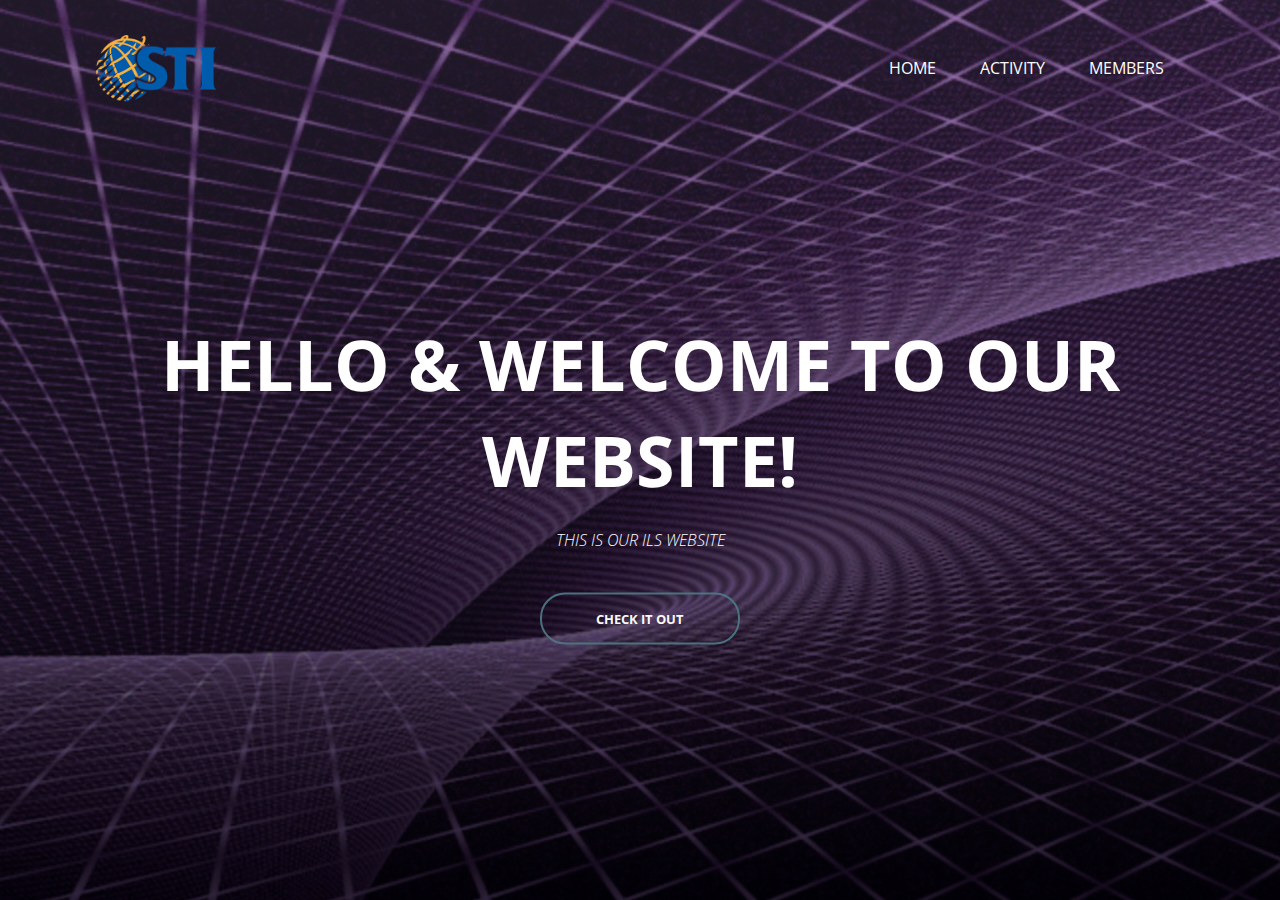
<file: src/index.html>
<!DOCTYPE html>
<html lang="en">
<head>
    <meta charset="UTF-8">
    <meta name="viewport" content="width=device-width, initial-scale=1.0">
    <link rel ="stylesheet" href = "style.css">
    <title>Welcome to our ILS</title>
</head>
<body>
    <div class="banner">
        <div class="navbar">
            <img src="../assets/logo.png" class="logo">
            <ul class = "navlist">
             <li><a href="../src/index.html">Home</a></li>
             <li><a href="component/siklabpostv.html">Activity</a></li>
             <li><a href="./component/dashboard.html">members</a></li>
            
            </ul>
            </div>
            <div class="content">
                <h1> HELLO & WELCOME TO OUR WEBSITE!</h1>
            <p>THIS IS OUR ILS WEBSITE</p>
            <div> 
              <button class="button"><span></span>CHECK IT OUT</button>
              
            </div>
            <script>
                const checkbtn = document.querySelector(".button");

                checkbtn.addEventListener("click", () => {
                window.location.href = "./component/dashboard.html";                
                });

            </script>
</body>
</html>
</file>
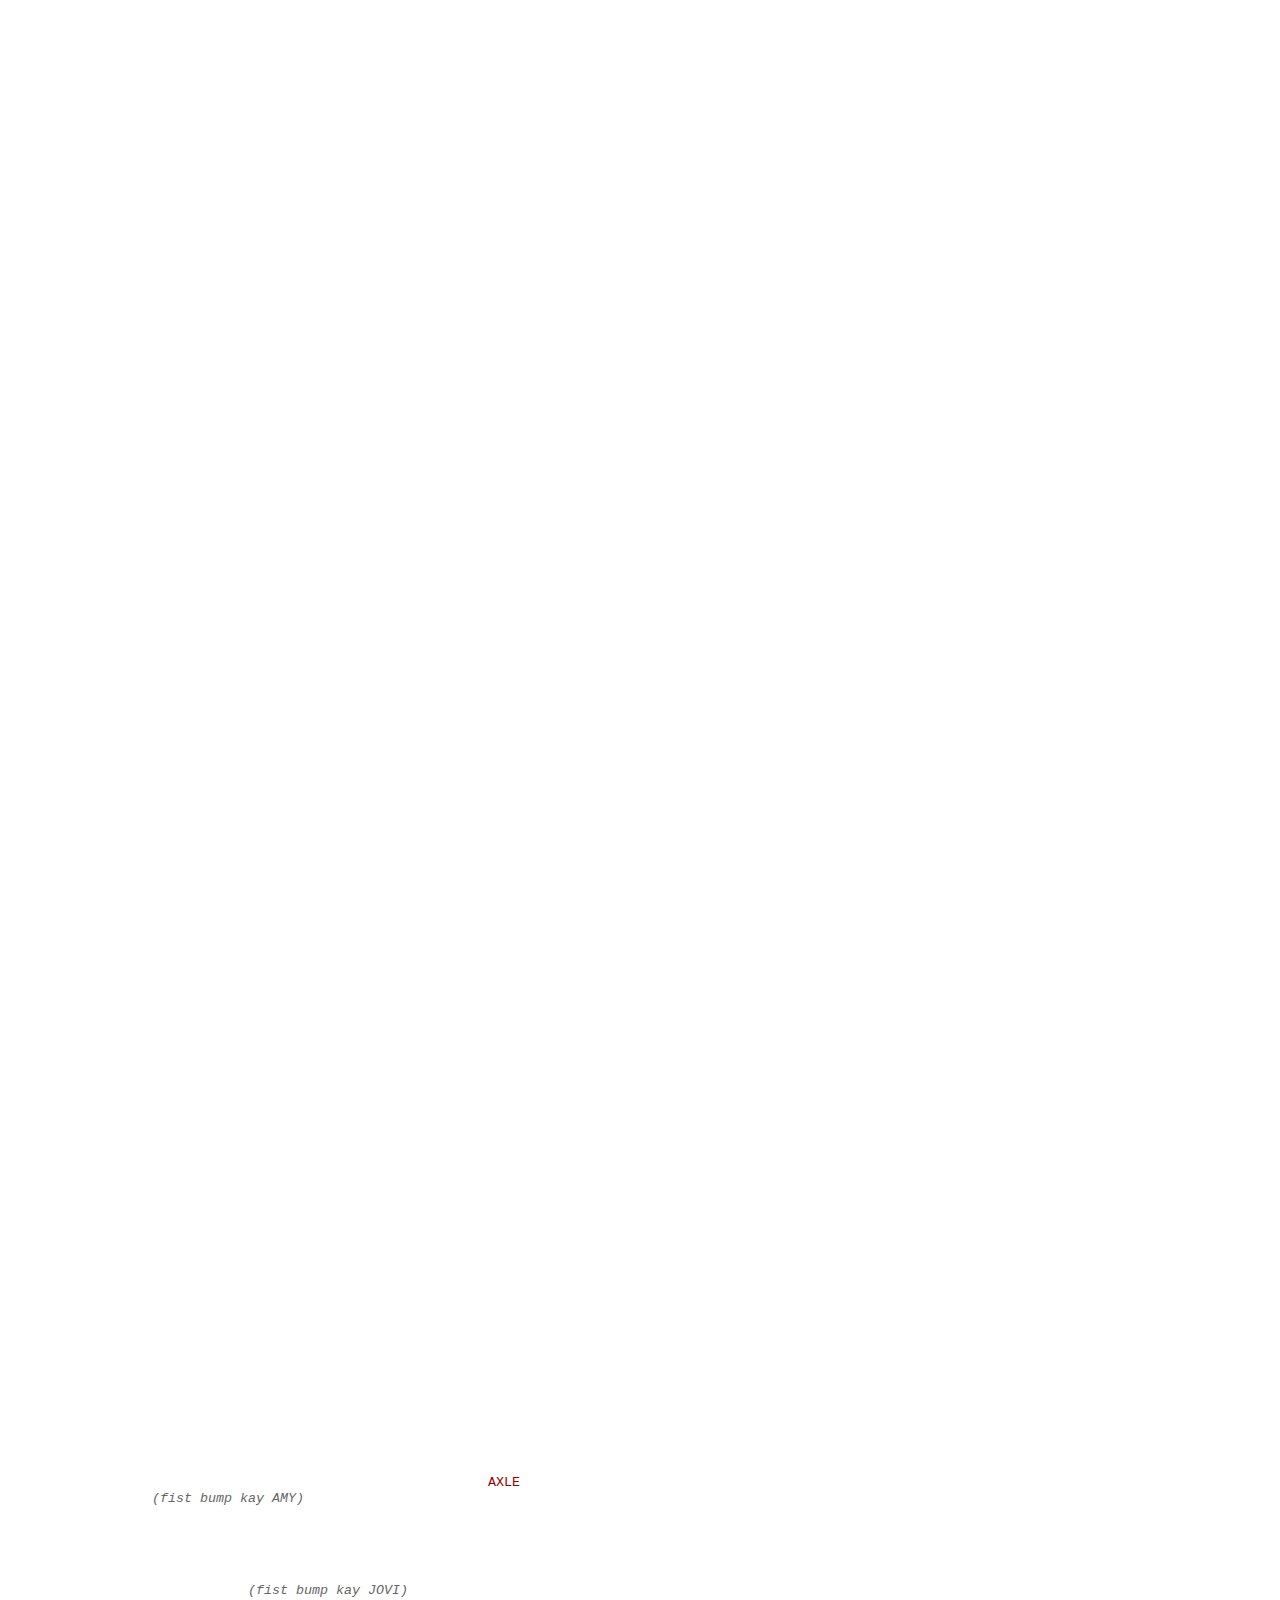
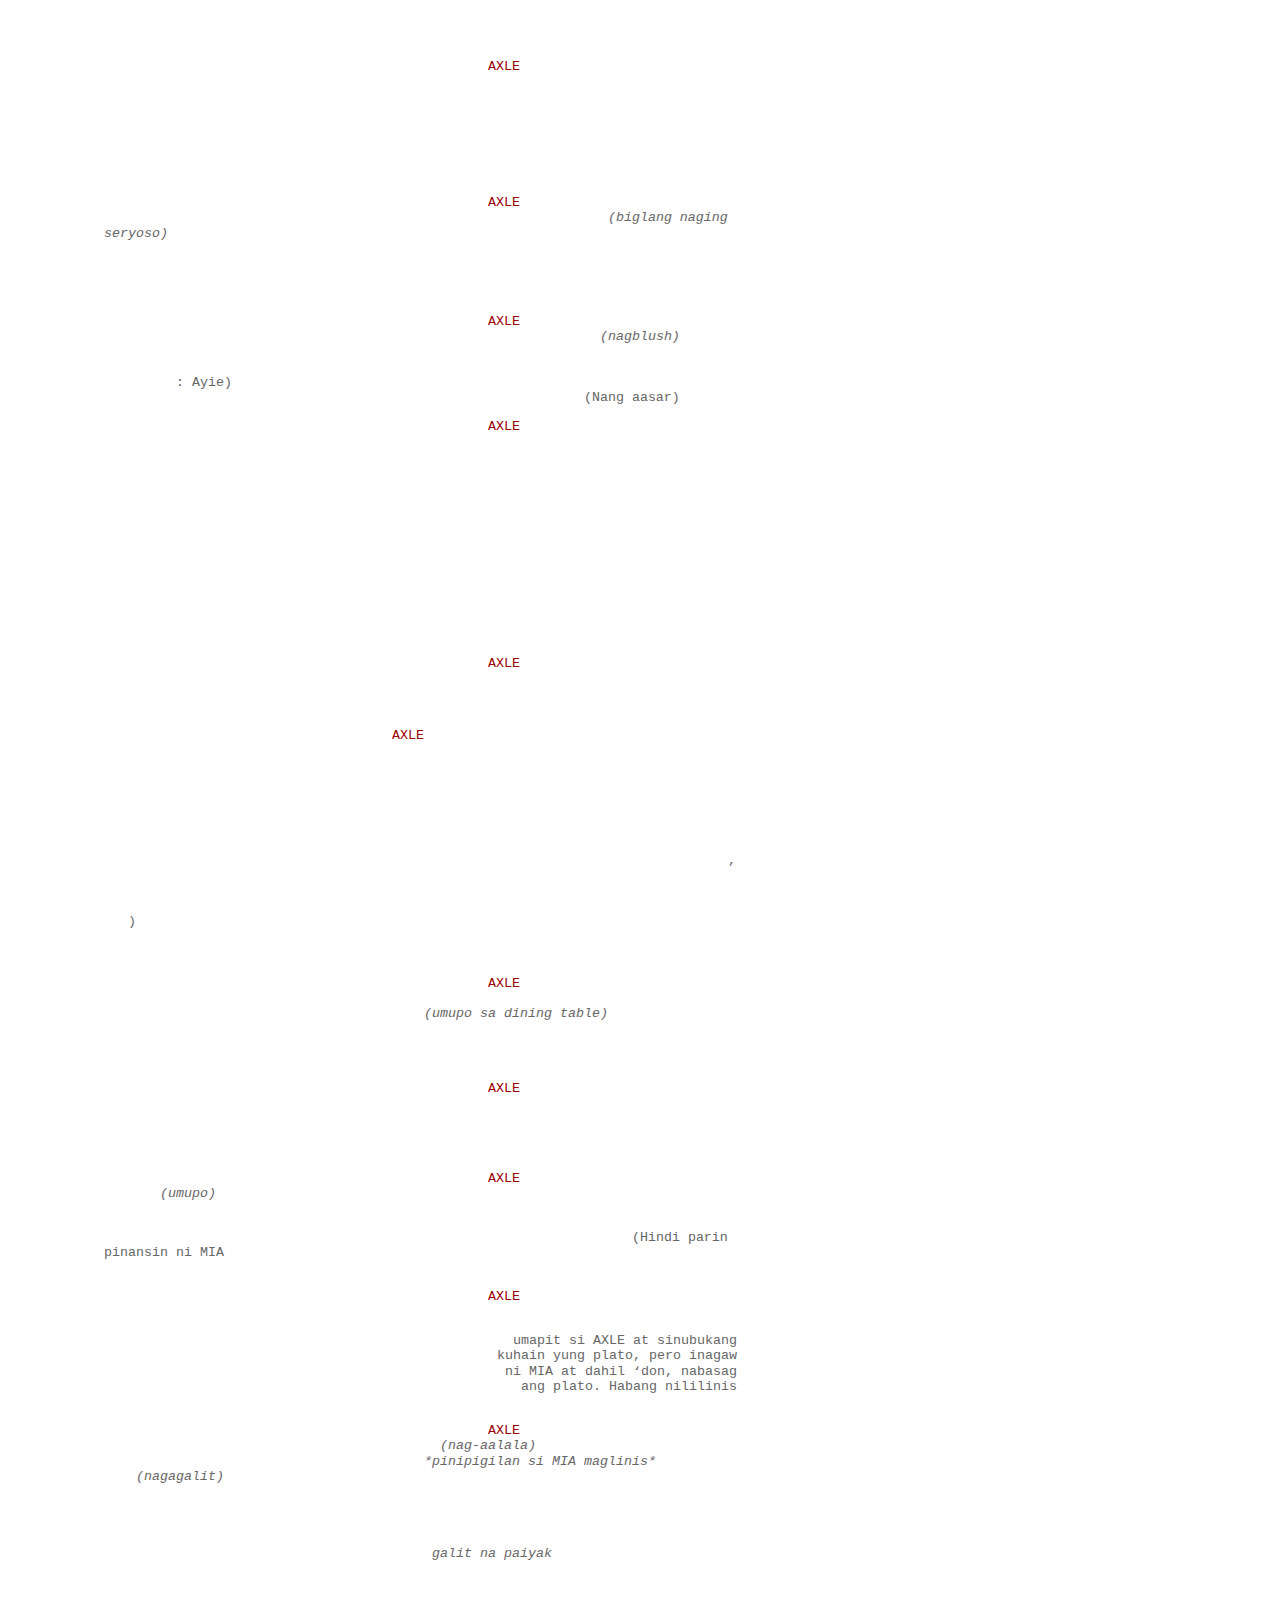
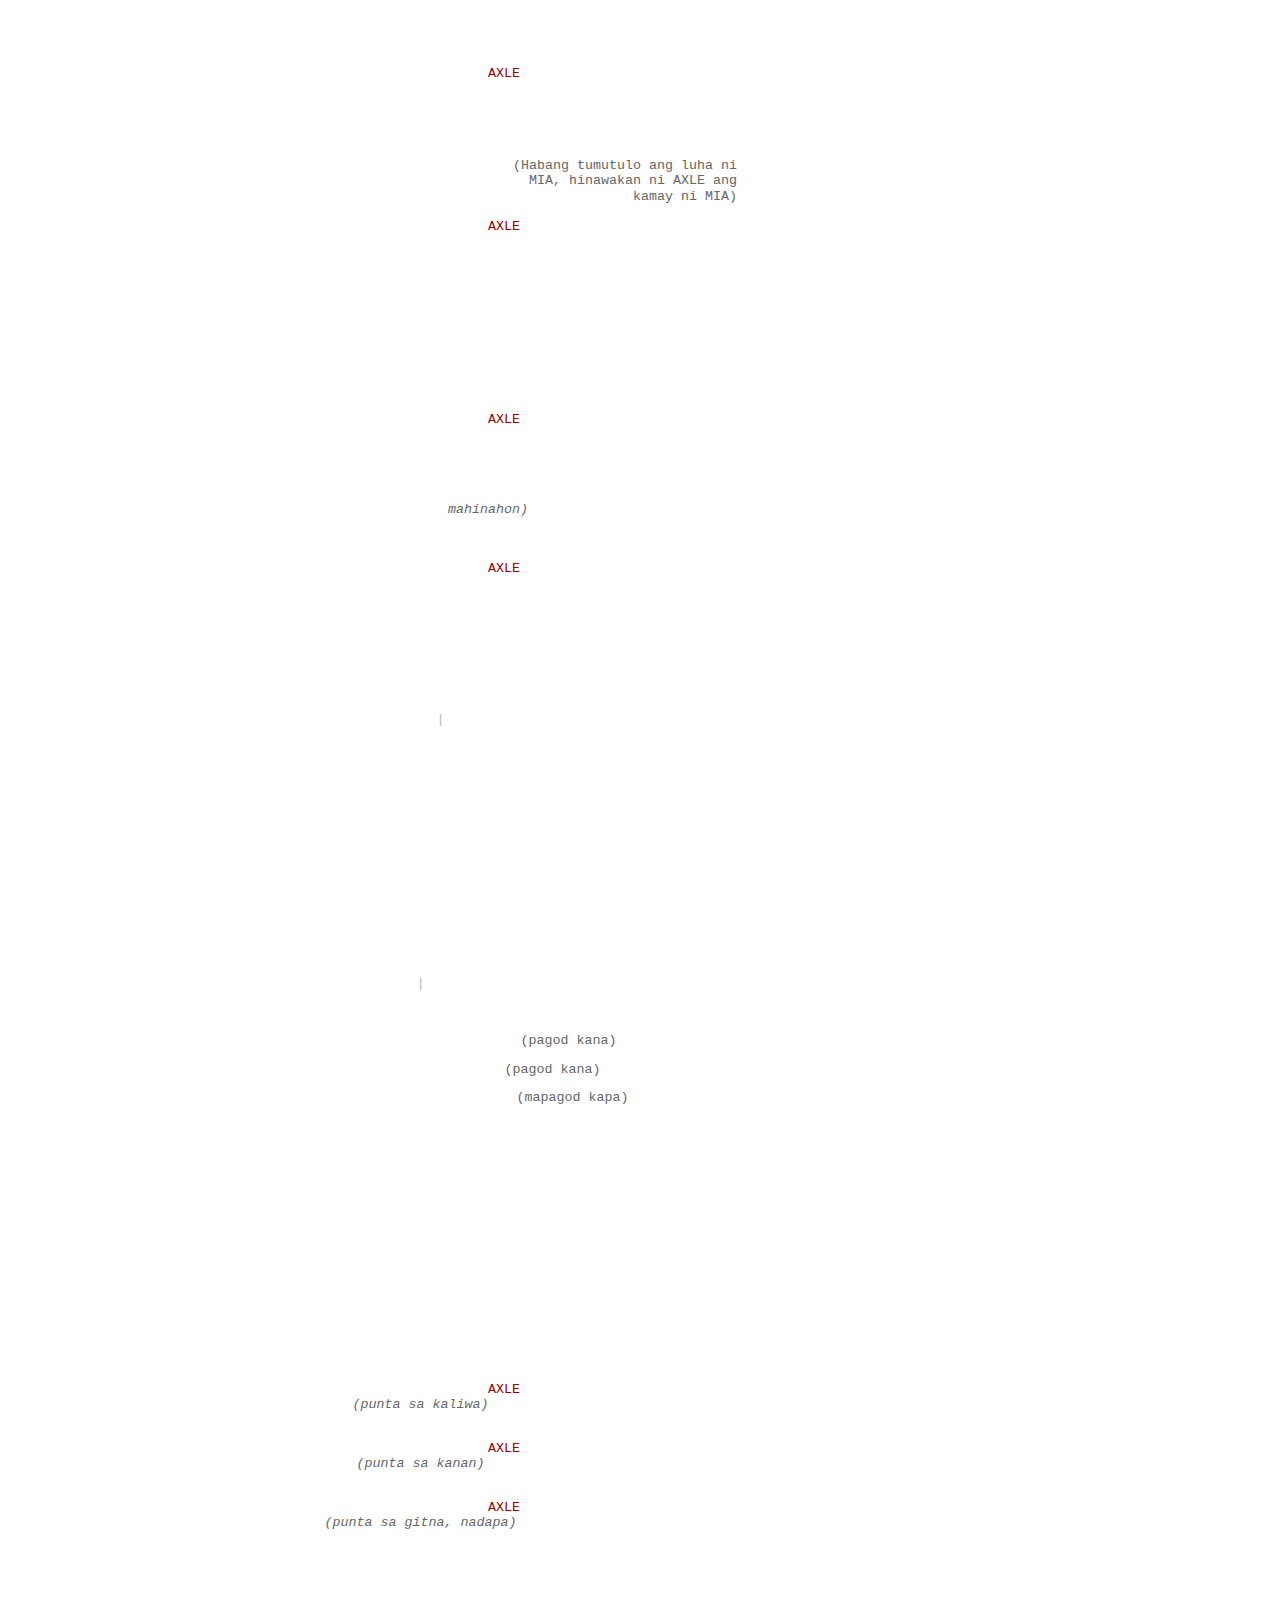
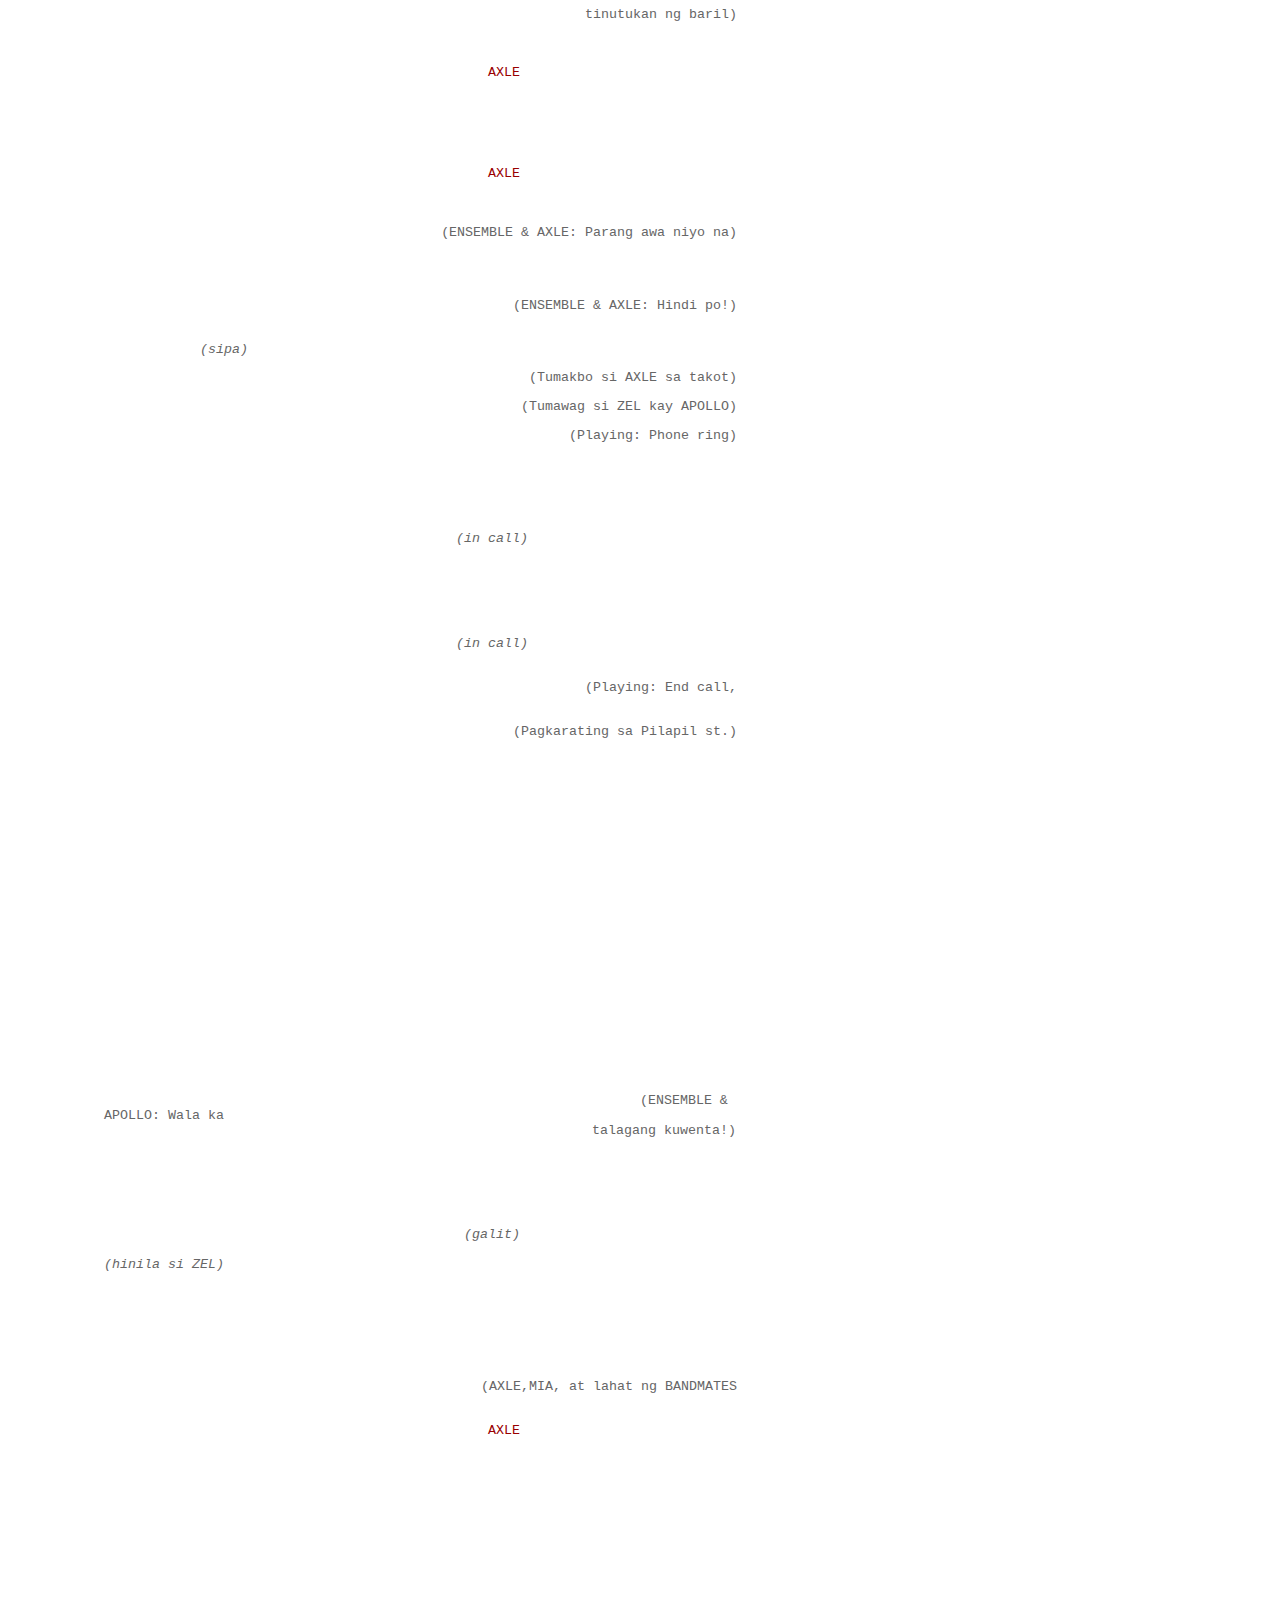
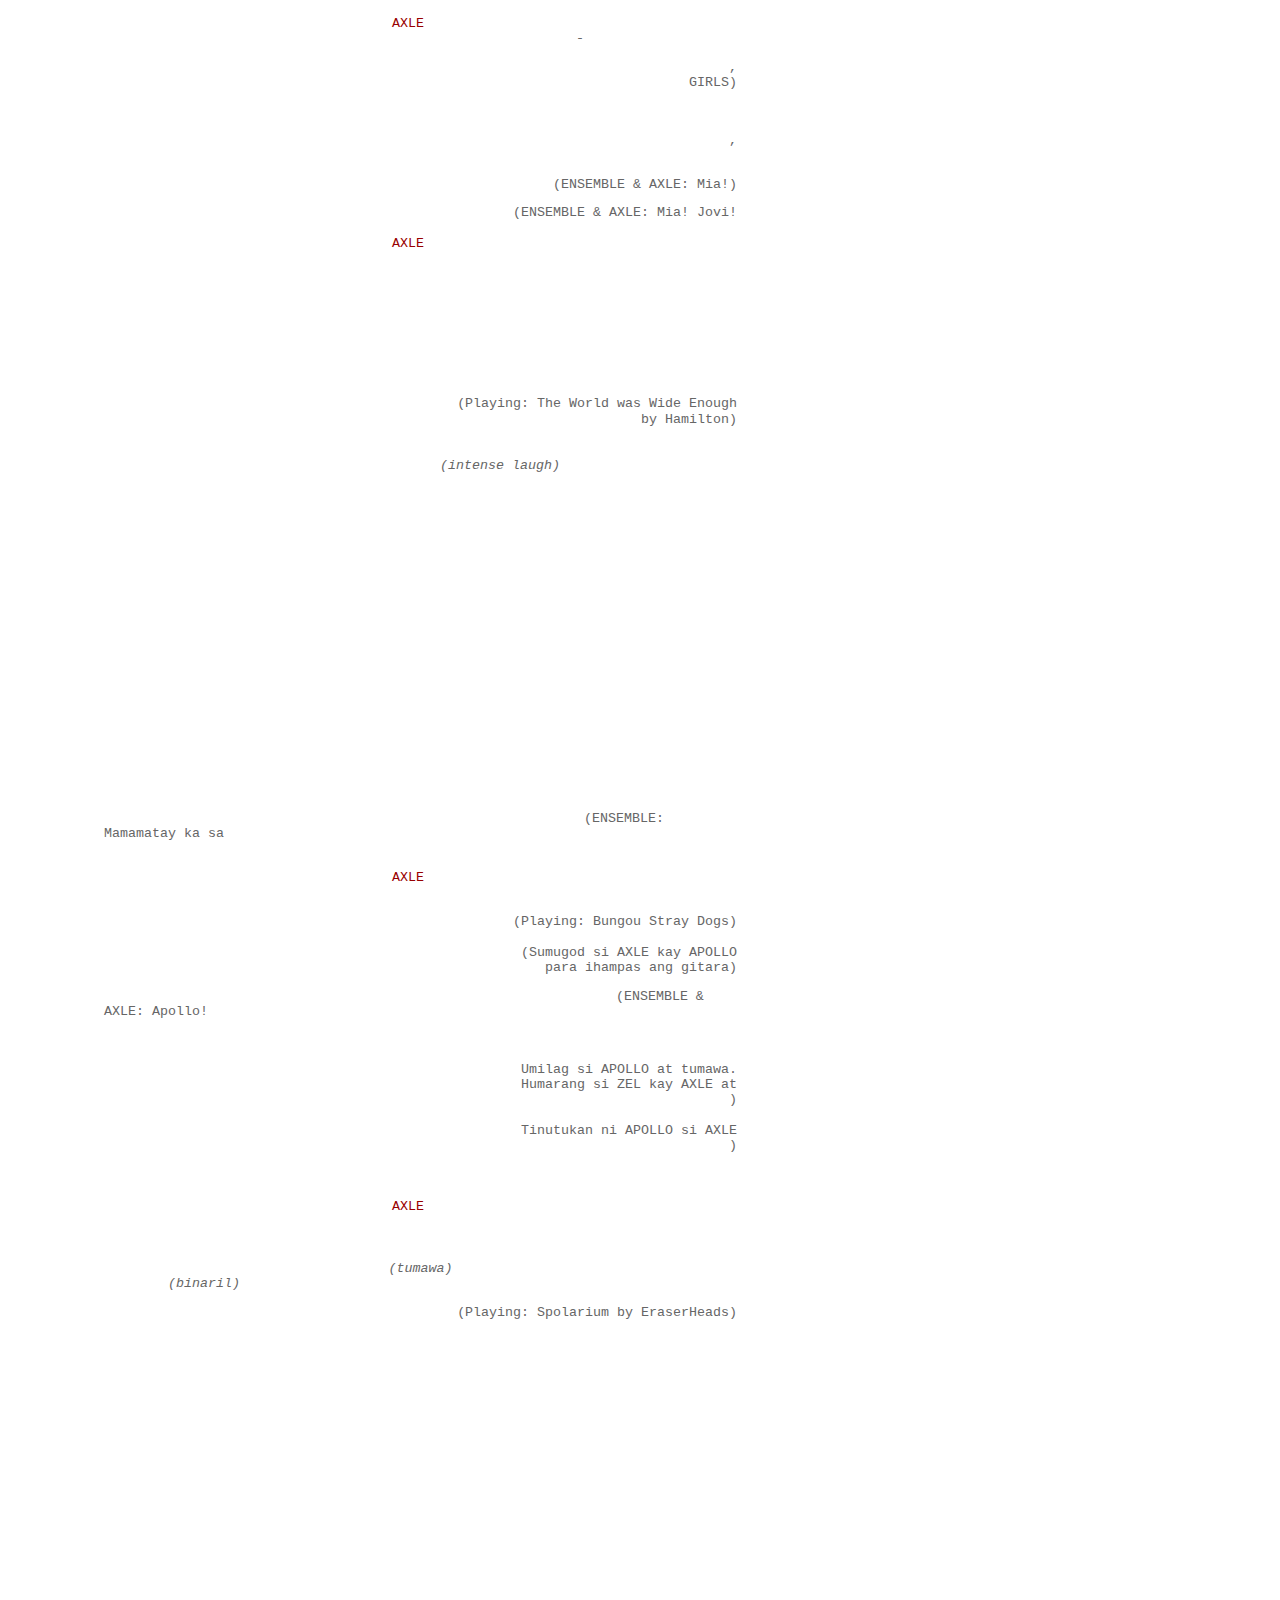
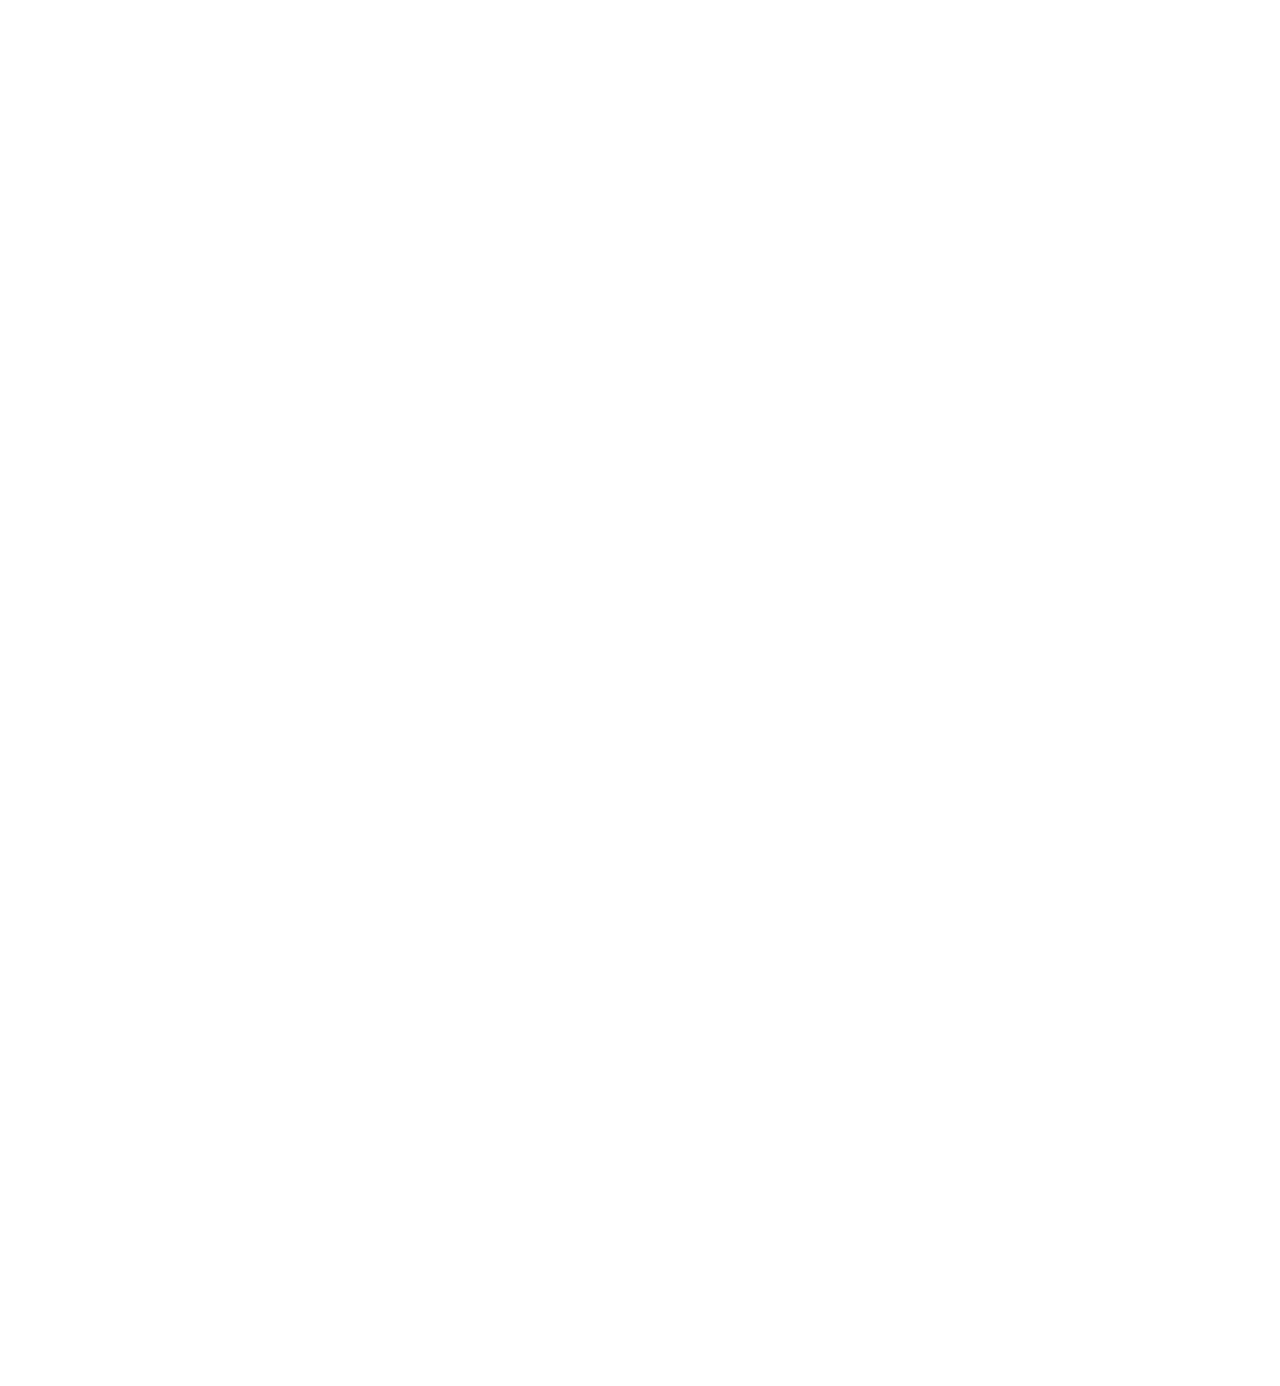
<file: assets/IT103ChamberTheater.html>
<html>

<head>
    <meta content="text/html; charset=UTF-8" http-equiv="content-type">
    <style type="text/css">
        ol.lst-kix_jfewhoyrpep0-0.start {
            counter-reset: lst-ctn-kix_jfewhoyrpep0-0 0
        }

        .lst-kix_jfewhoyrpep0-1>li:before {
            content: "" counter(lst-ctn-kix_jfewhoyrpep0-1, lower-latin) ". "
        }

        .lst-kix_jfewhoyrpep0-0>li:before {
            content: "" counter(lst-ctn-kix_jfewhoyrpep0-0, decimal) ". "
        }

        ol.lst-kix_1bnf5d7tpn39-1.start {
            counter-reset: lst-ctn-kix_1bnf5d7tpn39-1 0
        }

        .lst-kix_n1d9c6n50296-7>li {
            counter-increment: lst-ctn-kix_n1d9c6n50296-7
        }

        .lst-kix_jfewhoyrpep0-3>li:before {
            content: "" counter(lst-ctn-kix_jfewhoyrpep0-3, decimal) ". "
        }

        ol.lst-kix_att25jrei28b-2.start {
            counter-reset: lst-ctn-kix_att25jrei28b-2 0
        }

        .lst-kix_jfewhoyrpep0-2>li:before {
            content: "" counter(lst-ctn-kix_jfewhoyrpep0-2, lower-roman) ". "
        }

        ol.lst-kix_y9j72dh4afdf-1.start {
            counter-reset: lst-ctn-kix_y9j72dh4afdf-1 0
        }

        .lst-kix_att25jrei28b-0>li {
            counter-increment: lst-ctn-kix_att25jrei28b-0
        }

        .lst-kix_1bnf5d7tpn39-5>li {
            counter-increment: lst-ctn-kix_1bnf5d7tpn39-5
        }

        ol.lst-kix_u68q348c7288-7.start {
            counter-reset: lst-ctn-kix_u68q348c7288-7 0
        }

        .lst-kix_y9j72dh4afdf-0>li {
            counter-increment: lst-ctn-kix_y9j72dh4afdf-0
        }

        .lst-kix_jfewhoyrpep0-0>li {
            counter-increment: lst-ctn-kix_jfewhoyrpep0-0
        }

        ol.lst-kix_mv0j1bj47wg6-8.start {
            counter-reset: lst-ctn-kix_mv0j1bj47wg6-8 0
        }

        ol.lst-kix_n1d9c6n50296-8.start {
            counter-reset: lst-ctn-kix_n1d9c6n50296-8 0
        }

        ol.lst-kix_mv0j1bj47wg6-2.start {
            counter-reset: lst-ctn-kix_mv0j1bj47wg6-2 0
        }

        .lst-kix_att25jrei28b-2>li {
            counter-increment: lst-ctn-kix_att25jrei28b-2
        }

        .lst-kix_1bnf5d7tpn39-7>li {
            counter-increment: lst-ctn-kix_1bnf5d7tpn39-7
        }

        .lst-kix_u68q348c7288-1>li {
            counter-increment: lst-ctn-kix_u68q348c7288-1
        }

        ol.lst-kix_y9j72dh4afdf-7.start {
            counter-reset: lst-ctn-kix_y9j72dh4afdf-7 0
        }

        .lst-kix_n1d9c6n50296-5>li {
            counter-increment: lst-ctn-kix_n1d9c6n50296-5
        }

        ol.lst-kix_1bnf5d7tpn39-7.start {
            counter-reset: lst-ctn-kix_1bnf5d7tpn39-7 0
        }

        ol.lst-kix_u68q348c7288-1.start {
            counter-reset: lst-ctn-kix_u68q348c7288-1 0
        }

        .lst-kix_jfewhoyrpep0-7>li {
            counter-increment: lst-ctn-kix_jfewhoyrpep0-7
        }

        ol.lst-kix_n1d9c6n50296-7 {
            list-style-type: none
        }

        ol.lst-kix_n1d9c6n50296-6 {
            list-style-type: none
        }

        ol.lst-kix_jfewhoyrpep0-5.start {
            counter-reset: lst-ctn-kix_jfewhoyrpep0-5 0
        }

        ol.lst-kix_n1d9c6n50296-8 {
            list-style-type: none
        }

        ol.lst-kix_mv0j1bj47wg6-3.start {
            counter-reset: lst-ctn-kix_mv0j1bj47wg6-3 0
        }

        ol.lst-kix_u68q348c7288-8.start {
            counter-reset: lst-ctn-kix_u68q348c7288-8 0
        }

        ol.lst-kix_y9j72dh4afdf-6.start {
            counter-reset: lst-ctn-kix_y9j72dh4afdf-6 0
        }

        ol.lst-kix_n1d9c6n50296-3 {
            list-style-type: none
        }

        ol.lst-kix_n1d9c6n50296-2 {
            list-style-type: none
        }

        ol.lst-kix_att25jrei28b-8.start {
            counter-reset: lst-ctn-kix_att25jrei28b-8 0
        }

        ol.lst-kix_n1d9c6n50296-5 {
            list-style-type: none
        }

        ol.lst-kix_n1d9c6n50296-4 {
            list-style-type: none
        }

        ol.lst-kix_n1d9c6n50296-1 {
            list-style-type: none
        }

        ol.lst-kix_n1d9c6n50296-0 {
            list-style-type: none
        }

        .lst-kix_1bnf5d7tpn39-2>li:before {
            content: "" counter(lst-ctn-kix_1bnf5d7tpn39-2, lower-roman) ". "
        }

        .lst-kix_u68q348c7288-3>li {
            counter-increment: lst-ctn-kix_u68q348c7288-3
        }

        .lst-kix_1bnf5d7tpn39-1>li:before {
            content: "" counter(lst-ctn-kix_1bnf5d7tpn39-1, lower-latin) ". "
        }

        .lst-kix_1bnf5d7tpn39-3>li:before {
            content: "" counter(lst-ctn-kix_1bnf5d7tpn39-3, decimal) ". "
        }

        ol.lst-kix_u68q348c7288-2.start {
            counter-reset: lst-ctn-kix_u68q348c7288-2 0
        }

        .lst-kix_1bnf5d7tpn39-7>li:before {
            content: "" counter(lst-ctn-kix_1bnf5d7tpn39-7, lower-latin) ". "
        }

        .lst-kix_1bnf5d7tpn39-0>li:before {
            content: "" counter(lst-ctn-kix_1bnf5d7tpn39-0, decimal) ". "
        }

        .lst-kix_1bnf5d7tpn39-8>li:before {
            content: "" counter(lst-ctn-kix_1bnf5d7tpn39-8, lower-roman) ". "
        }

        ol.lst-kix_jfewhoyrpep0-6.start {
            counter-reset: lst-ctn-kix_jfewhoyrpep0-6 0
        }

        .lst-kix_y9j72dh4afdf-5>li {
            counter-increment: lst-ctn-kix_y9j72dh4afdf-5
        }

        ol.lst-kix_att25jrei28b-1.start {
            counter-reset: lst-ctn-kix_att25jrei28b-1 0
        }

        ol.lst-kix_att25jrei28b-7.start {
            counter-reset: lst-ctn-kix_att25jrei28b-7 0
        }

        .lst-kix_1bnf5d7tpn39-6>li:before {
            content: "" counter(lst-ctn-kix_1bnf5d7tpn39-6, decimal) ". "
        }

        .lst-kix_1bnf5d7tpn39-5>li:before {
            content: "" counter(lst-ctn-kix_1bnf5d7tpn39-5, lower-roman) ". "
        }

        ol.lst-kix_1bnf5d7tpn39-2.start {
            counter-reset: lst-ctn-kix_1bnf5d7tpn39-2 0
        }

        .lst-kix_1bnf5d7tpn39-4>li:before {
            content: "" counter(lst-ctn-kix_1bnf5d7tpn39-4, lower-latin) ". "
        }

        .lst-kix_y9j72dh4afdf-2>li {
            counter-increment: lst-ctn-kix_y9j72dh4afdf-2
        }

        .lst-kix_mv0j1bj47wg6-7>li {
            counter-increment: lst-ctn-kix_mv0j1bj47wg6-7
        }

        .lst-kix_jfewhoyrpep0-4>li {
            counter-increment: lst-ctn-kix_jfewhoyrpep0-4
        }

        .lst-kix_att25jrei28b-7>li {
            counter-increment: lst-ctn-kix_att25jrei28b-7
        }

        .lst-kix_y9j72dh4afdf-4>li {
            counter-increment: lst-ctn-kix_y9j72dh4afdf-4
        }

        ol.lst-kix_jfewhoyrpep0-7.start {
            counter-reset: lst-ctn-kix_jfewhoyrpep0-7 0
        }

        ol.lst-kix_u68q348c7288-3.start {
            counter-reset: lst-ctn-kix_u68q348c7288-3 0
        }

        .lst-kix_n1d9c6n50296-1>li {
            counter-increment: lst-ctn-kix_n1d9c6n50296-1
        }

        ol.lst-kix_y9j72dh4afdf-0.start {
            counter-reset: lst-ctn-kix_y9j72dh4afdf-0 0
        }

        ol.lst-kix_mv0j1bj47wg6-1.start {
            counter-reset: lst-ctn-kix_mv0j1bj47wg6-1 0
        }

        ol.lst-kix_1bnf5d7tpn39-8.start {
            counter-reset: lst-ctn-kix_1bnf5d7tpn39-8 0
        }

        .lst-kix_att25jrei28b-6>li {
            counter-increment: lst-ctn-kix_att25jrei28b-6
        }

        ol.lst-kix_u68q348c7288-6.start {
            counter-reset: lst-ctn-kix_u68q348c7288-6 0
        }

        ol.lst-kix_n1d9c6n50296-4.start {
            counter-reset: lst-ctn-kix_n1d9c6n50296-4 0
        }

        .lst-kix_n1d9c6n50296-0>li {
            counter-increment: lst-ctn-kix_n1d9c6n50296-0
        }

        .lst-kix_y9j72dh4afdf-1>li:before {
            content: "" counter(lst-ctn-kix_y9j72dh4afdf-1, lower-latin) ". "
        }

        ol.lst-kix_y9j72dh4afdf-3.start {
            counter-reset: lst-ctn-kix_y9j72dh4afdf-3 0
        }

        .lst-kix_att25jrei28b-2>li:before {
            content: "" counter(lst-ctn-kix_att25jrei28b-2, lower-roman) ". "
        }

        .lst-kix_y9j72dh4afdf-3>li:before {
            content: "" counter(lst-ctn-kix_y9j72dh4afdf-3, decimal) ". "
        }

        .lst-kix_y9j72dh4afdf-7>li:before {
            content: "" counter(lst-ctn-kix_y9j72dh4afdf-7, lower-latin) ". "
        }

        .lst-kix_mv0j1bj47wg6-5>li {
            counter-increment: lst-ctn-kix_mv0j1bj47wg6-5
        }

        .lst-kix_y9j72dh4afdf-3>li {
            counter-increment: lst-ctn-kix_y9j72dh4afdf-3
        }

        .lst-kix_jfewhoyrpep0-3>li {
            counter-increment: lst-ctn-kix_jfewhoyrpep0-3
        }

        .lst-kix_att25jrei28b-0>li:before {
            content: "" counter(lst-ctn-kix_att25jrei28b-0, decimal) ". "
        }

        .lst-kix_y9j72dh4afdf-5>li:before {
            content: "" counter(lst-ctn-kix_y9j72dh4afdf-5, lower-roman) ". "
        }

        .lst-kix_1bnf5d7tpn39-1>li {
            counter-increment: lst-ctn-kix_1bnf5d7tpn39-1
        }

        .lst-kix_att25jrei28b-8>li {
            counter-increment: lst-ctn-kix_att25jrei28b-8
        }

        ol.lst-kix_1bnf5d7tpn39-6.start {
            counter-reset: lst-ctn-kix_1bnf5d7tpn39-6 0
        }

        ol.lst-kix_jfewhoyrpep0-8 {
            list-style-type: none
        }

        ol.lst-kix_jfewhoyrpep0-6 {
            list-style-type: none
        }

        ol.lst-kix_jfewhoyrpep0-7 {
            list-style-type: none
        }

        .lst-kix_mv0j1bj47wg6-6>li {
            counter-increment: lst-ctn-kix_mv0j1bj47wg6-6
        }

        ol.lst-kix_jfewhoyrpep0-4 {
            list-style-type: none
        }

        ol.lst-kix_jfewhoyrpep0-5 {
            list-style-type: none
        }

        .lst-kix_n1d9c6n50296-3>li:before {
            content: "" counter(lst-ctn-kix_n1d9c6n50296-3, decimal) ". "
        }

        .lst-kix_mv0j1bj47wg6-0>li {
            counter-increment: lst-ctn-kix_mv0j1bj47wg6-0
        }

        .lst-kix_u68q348c7288-5>li {
            counter-increment: lst-ctn-kix_u68q348c7288-5
        }

        .lst-kix_n1d9c6n50296-5>li:before {
            content: "" counter(lst-ctn-kix_n1d9c6n50296-5, lower-roman) ". "
        }

        ol.lst-kix_n1d9c6n50296-2.start {
            counter-reset: lst-ctn-kix_n1d9c6n50296-2 0
        }

        ol.lst-kix_u68q348c7288-4.start {
            counter-reset: lst-ctn-kix_u68q348c7288-4 0
        }

        ol.lst-kix_u68q348c7288-8 {
            list-style-type: none
        }

        ol.lst-kix_u68q348c7288-6 {
            list-style-type: none
        }

        .lst-kix_jfewhoyrpep0-2>li {
            counter-increment: lst-ctn-kix_jfewhoyrpep0-2
        }

        ol.lst-kix_u68q348c7288-7 {
            list-style-type: none
        }

        .lst-kix_n1d9c6n50296-7>li:before {
            content: "" counter(lst-ctn-kix_n1d9c6n50296-7, lower-latin) ". "
        }

        ol.lst-kix_jfewhoyrpep0-8.start {
            counter-reset: lst-ctn-kix_jfewhoyrpep0-8 0
        }

        .lst-kix_att25jrei28b-4>li:before {
            content: "" counter(lst-ctn-kix_att25jrei28b-4, lower-latin) ". "
        }

        ol.lst-kix_u68q348c7288-4 {
            list-style-type: none
        }

        ol.lst-kix_u68q348c7288-5 {
            list-style-type: none
        }

        ol.lst-kix_u68q348c7288-2 {
            list-style-type: none
        }

        .lst-kix_att25jrei28b-6>li:before {
            content: "" counter(lst-ctn-kix_att25jrei28b-6, decimal) ". "
        }

        .lst-kix_att25jrei28b-8>li:before {
            content: "" counter(lst-ctn-kix_att25jrei28b-8, lower-roman) ". "
        }

        ol.lst-kix_u68q348c7288-3 {
            list-style-type: none
        }

        ol.lst-kix_1bnf5d7tpn39-5.start {
            counter-reset: lst-ctn-kix_1bnf5d7tpn39-5 0
        }

        ol.lst-kix_u68q348c7288-0 {
            list-style-type: none
        }

        .lst-kix_1bnf5d7tpn39-6>li {
            counter-increment: lst-ctn-kix_1bnf5d7tpn39-6
        }

        ol.lst-kix_u68q348c7288-1 {
            list-style-type: none
        }

        .lst-kix_jfewhoyrpep0-4>li:before {
            content: "" counter(lst-ctn-kix_jfewhoyrpep0-4, lower-latin) ". "
        }

        .lst-kix_jfewhoyrpep0-8>li:before {
            content: "" counter(lst-ctn-kix_jfewhoyrpep0-8, lower-roman) ". "
        }

        ol.lst-kix_n1d9c6n50296-3.start {
            counter-reset: lst-ctn-kix_n1d9c6n50296-3 0
        }

        ol.lst-kix_jfewhoyrpep0-2 {
            list-style-type: none
        }

        ol.lst-kix_mv0j1bj47wg6-0.start {
            counter-reset: lst-ctn-kix_mv0j1bj47wg6-0 0
        }

        ol.lst-kix_jfewhoyrpep0-3 {
            list-style-type: none
        }

        ol.lst-kix_jfewhoyrpep0-0 {
            list-style-type: none
        }

        .lst-kix_1bnf5d7tpn39-0>li {
            counter-increment: lst-ctn-kix_1bnf5d7tpn39-0
        }

        ol.lst-kix_jfewhoyrpep0-1 {
            list-style-type: none
        }

        ol.lst-kix_u68q348c7288-5.start {
            counter-reset: lst-ctn-kix_u68q348c7288-5 0
        }

        .lst-kix_u68q348c7288-8>li:before {
            content: "" counter(lst-ctn-kix_u68q348c7288-8, lower-roman) ". "
        }

        ol.lst-kix_y9j72dh4afdf-2.start {
            counter-reset: lst-ctn-kix_y9j72dh4afdf-2 0
        }

        .lst-kix_jfewhoyrpep0-6>li:before {
            content: "" counter(lst-ctn-kix_jfewhoyrpep0-6, decimal) ". "
        }

        .lst-kix_n1d9c6n50296-1>li:before {
            content: "" counter(lst-ctn-kix_n1d9c6n50296-1, lower-latin) ". "
        }

        .lst-kix_u68q348c7288-2>li:before {
            content: "" counter(lst-ctn-kix_u68q348c7288-2, lower-roman) ". "
        }

        .lst-kix_u68q348c7288-4>li:before {
            content: "" counter(lst-ctn-kix_u68q348c7288-4, lower-latin) ". "
        }

        .lst-kix_att25jrei28b-1>li {
            counter-increment: lst-ctn-kix_att25jrei28b-1
        }

        .lst-kix_u68q348c7288-3>li:before {
            content: "" counter(lst-ctn-kix_u68q348c7288-3, decimal) ". "
        }

        .lst-kix_u68q348c7288-7>li:before {
            content: "" counter(lst-ctn-kix_u68q348c7288-7, lower-latin) ". "
        }

        ol.lst-kix_y9j72dh4afdf-4.start {
            counter-reset: lst-ctn-kix_y9j72dh4afdf-4 0
        }

        ol.lst-kix_1bnf5d7tpn39-4.start {
            counter-reset: lst-ctn-kix_1bnf5d7tpn39-4 0
        }

        .lst-kix_u68q348c7288-6>li:before {
            content: "" counter(lst-ctn-kix_u68q348c7288-6, decimal) ". "
        }

        .lst-kix_u68q348c7288-5>li:before {
            content: "" counter(lst-ctn-kix_u68q348c7288-5, lower-roman) ". "
        }

        .lst-kix_n1d9c6n50296-6>li {
            counter-increment: lst-ctn-kix_n1d9c6n50296-6
        }

        ol.lst-kix_jfewhoyrpep0-3.start {
            counter-reset: lst-ctn-kix_jfewhoyrpep0-3 0
        }

        ol.lst-kix_att25jrei28b-5.start {
            counter-reset: lst-ctn-kix_att25jrei28b-5 0
        }

        .lst-kix_u68q348c7288-2>li {
            counter-increment: lst-ctn-kix_u68q348c7288-2
        }

        .lst-kix_u68q348c7288-0>li:before {
            content: "" counter(lst-ctn-kix_u68q348c7288-0, decimal) ". "
        }

        .lst-kix_u68q348c7288-1>li:before {
            content: "" counter(lst-ctn-kix_u68q348c7288-1, lower-latin) ". "
        }

        ol.lst-kix_1bnf5d7tpn39-5 {
            list-style-type: none
        }

        ol.lst-kix_1bnf5d7tpn39-4 {
            list-style-type: none
        }

        ol.lst-kix_1bnf5d7tpn39-3 {
            list-style-type: none
        }

        ol.lst-kix_1bnf5d7tpn39-2 {
            list-style-type: none
        }

        ol.lst-kix_1bnf5d7tpn39-1 {
            list-style-type: none
        }

        ol.lst-kix_1bnf5d7tpn39-0 {
            list-style-type: none
        }

        .lst-kix_mv0j1bj47wg6-8>li {
            counter-increment: lst-ctn-kix_mv0j1bj47wg6-8
        }

        ol.lst-kix_1bnf5d7tpn39-8 {
            list-style-type: none
        }

        .lst-kix_jfewhoyrpep0-8>li {
            counter-increment: lst-ctn-kix_jfewhoyrpep0-8
        }

        ol.lst-kix_1bnf5d7tpn39-7 {
            list-style-type: none
        }

        ol.lst-kix_1bnf5d7tpn39-6 {
            list-style-type: none
        }

        .lst-kix_mv0j1bj47wg6-3>li:before {
            content: "" counter(lst-ctn-kix_mv0j1bj47wg6-3, decimal) ". "
        }

        .lst-kix_1bnf5d7tpn39-4>li {
            counter-increment: lst-ctn-kix_1bnf5d7tpn39-4
        }

        .lst-kix_mv0j1bj47wg6-4>li:before {
            content: "" counter(lst-ctn-kix_mv0j1bj47wg6-4, lower-latin) ". "
        }

        .lst-kix_mv0j1bj47wg6-6>li:before {
            content: "" counter(lst-ctn-kix_mv0j1bj47wg6-6, decimal) ". "
        }

        .lst-kix_mv0j1bj47wg6-5>li:before {
            content: "" counter(lst-ctn-kix_mv0j1bj47wg6-5, lower-roman) ". "
        }

        .lst-kix_mv0j1bj47wg6-7>li:before {
            content: "" counter(lst-ctn-kix_mv0j1bj47wg6-7, lower-latin) ". "
        }

        .lst-kix_u68q348c7288-4>li {
            counter-increment: lst-ctn-kix_u68q348c7288-4
        }

        .lst-kix_n1d9c6n50296-8>li {
            counter-increment: lst-ctn-kix_n1d9c6n50296-8
        }

        ol.lst-kix_mv0j1bj47wg6-5.start {
            counter-reset: lst-ctn-kix_mv0j1bj47wg6-5 0
        }

        ol.lst-kix_n1d9c6n50296-5.start {
            counter-reset: lst-ctn-kix_n1d9c6n50296-5 0
        }

        .lst-kix_n1d9c6n50296-4>li {
            counter-increment: lst-ctn-kix_n1d9c6n50296-4
        }

        .lst-kix_mv0j1bj47wg6-2>li:before {
            content: "" counter(lst-ctn-kix_mv0j1bj47wg6-2, lower-roman) ". "
        }

        ol.lst-kix_att25jrei28b-0.start {
            counter-reset: lst-ctn-kix_att25jrei28b-0 0
        }

        .lst-kix_mv0j1bj47wg6-1>li:before {
            content: "" counter(lst-ctn-kix_mv0j1bj47wg6-1, lower-latin) ". "
        }

        ol.lst-kix_1bnf5d7tpn39-3.start {
            counter-reset: lst-ctn-kix_1bnf5d7tpn39-3 0
        }

        .lst-kix_mv0j1bj47wg6-0>li:before {
            content: "" counter(lst-ctn-kix_mv0j1bj47wg6-0, decimal) ". "
        }

        ol.lst-kix_n1d9c6n50296-1.start {
            counter-reset: lst-ctn-kix_n1d9c6n50296-1 0
        }

        .lst-kix_att25jrei28b-3>li {
            counter-increment: lst-ctn-kix_att25jrei28b-3
        }

        .lst-kix_1bnf5d7tpn39-8>li {
            counter-increment: lst-ctn-kix_1bnf5d7tpn39-8
        }

        .lst-kix_1bnf5d7tpn39-2>li {
            counter-increment: lst-ctn-kix_1bnf5d7tpn39-2
        }

        .lst-kix_u68q348c7288-6>li {
            counter-increment: lst-ctn-kix_u68q348c7288-6
        }

        ol.lst-kix_mv0j1bj47wg6-4.start {
            counter-reset: lst-ctn-kix_mv0j1bj47wg6-4 0
        }

        ol.lst-kix_y9j72dh4afdf-5.start {
            counter-reset: lst-ctn-kix_y9j72dh4afdf-5 0
        }

        .lst-kix_y9j72dh4afdf-8>li {
            counter-increment: lst-ctn-kix_y9j72dh4afdf-8
        }

        .lst-kix_u68q348c7288-0>li {
            counter-increment: lst-ctn-kix_u68q348c7288-0
        }

        ol.lst-kix_n1d9c6n50296-6.start {
            counter-reset: lst-ctn-kix_n1d9c6n50296-6 0
        }

        .lst-kix_mv0j1bj47wg6-1>li {
            counter-increment: lst-ctn-kix_mv0j1bj47wg6-1
        }

        .lst-kix_mv0j1bj47wg6-4>li {
            counter-increment: lst-ctn-kix_mv0j1bj47wg6-4
        }

        .lst-kix_jfewhoyrpep0-1>li {
            counter-increment: lst-ctn-kix_jfewhoyrpep0-1
        }

        ol.lst-kix_n1d9c6n50296-0.start {
            counter-reset: lst-ctn-kix_n1d9c6n50296-0 0
        }

        .lst-kix_mv0j1bj47wg6-3>li {
            counter-increment: lst-ctn-kix_mv0j1bj47wg6-3
        }

        .lst-kix_u68q348c7288-8>li {
            counter-increment: lst-ctn-kix_u68q348c7288-8
        }

        .lst-kix_jfewhoyrpep0-5>li {
            counter-increment: lst-ctn-kix_jfewhoyrpep0-5
        }

        ol.lst-kix_n1d9c6n50296-7.start {
            counter-reset: lst-ctn-kix_n1d9c6n50296-7 0
        }

        .lst-kix_mv0j1bj47wg6-2>li {
            counter-increment: lst-ctn-kix_mv0j1bj47wg6-2
        }

        .lst-kix_y9j72dh4afdf-0>li:before {
            content: "" counter(lst-ctn-kix_y9j72dh4afdf-0, decimal) ". "
        }

        .lst-kix_y9j72dh4afdf-2>li:before {
            content: "" counter(lst-ctn-kix_y9j72dh4afdf-2, lower-roman) ". "
        }

        .lst-kix_att25jrei28b-3>li:before {
            content: "" counter(lst-ctn-kix_att25jrei28b-3, decimal) ". "
        }

        ol.lst-kix_mv0j1bj47wg6-6 {
            list-style-type: none
        }

        ol.lst-kix_att25jrei28b-3.start {
            counter-reset: lst-ctn-kix_att25jrei28b-3 0
        }

        ol.lst-kix_mv0j1bj47wg6-7 {
            list-style-type: none
        }

        ol.lst-kix_mv0j1bj47wg6-8 {
            list-style-type: none
        }

        .lst-kix_y9j72dh4afdf-4>li:before {
            content: "" counter(lst-ctn-kix_y9j72dh4afdf-4, lower-latin) ". "
        }

        .lst-kix_y9j72dh4afdf-6>li:before {
            content: "" counter(lst-ctn-kix_y9j72dh4afdf-6, decimal) ". "
        }

        ol.lst-kix_mv0j1bj47wg6-2 {
            list-style-type: none
        }

        ol.lst-kix_mv0j1bj47wg6-3 {
            list-style-type: none
        }

        ol.lst-kix_mv0j1bj47wg6-4 {
            list-style-type: none
        }

        ol.lst-kix_u68q348c7288-0.start {
            counter-reset: lst-ctn-kix_u68q348c7288-0 0
        }

        .lst-kix_n1d9c6n50296-2>li {
            counter-increment: lst-ctn-kix_n1d9c6n50296-2
        }

        .lst-kix_jfewhoyrpep0-6>li {
            counter-increment: lst-ctn-kix_jfewhoyrpep0-6
        }

        ol.lst-kix_mv0j1bj47wg6-5 {
            list-style-type: none
        }

        .lst-kix_att25jrei28b-1>li:before {
            content: "" counter(lst-ctn-kix_att25jrei28b-1, lower-latin) ". "
        }

        ol.lst-kix_jfewhoyrpep0-1.start {
            counter-reset: lst-ctn-kix_jfewhoyrpep0-1 0
        }

        .lst-kix_y9j72dh4afdf-6>li {
            counter-increment: lst-ctn-kix_y9j72dh4afdf-6
        }

        ol.lst-kix_mv0j1bj47wg6-0 {
            list-style-type: none
        }

        ol.lst-kix_mv0j1bj47wg6-1 {
            list-style-type: none
        }

        ol.lst-kix_1bnf5d7tpn39-0.start {
            counter-reset: lst-ctn-kix_1bnf5d7tpn39-0 0
        }

        ol.lst-kix_att25jrei28b-6.start {
            counter-reset: lst-ctn-kix_att25jrei28b-6 0
        }

        ol.lst-kix_att25jrei28b-7 {
            list-style-type: none
        }

        ol.lst-kix_att25jrei28b-8 {
            list-style-type: none
        }

        ol.lst-kix_att25jrei28b-5 {
            list-style-type: none
        }

        .lst-kix_att25jrei28b-5>li {
            counter-increment: lst-ctn-kix_att25jrei28b-5
        }

        ol.lst-kix_att25jrei28b-6 {
            list-style-type: none
        }

        ol.lst-kix_att25jrei28b-3 {
            list-style-type: none
        }

        ol.lst-kix_att25jrei28b-4 {
            list-style-type: none
        }

        ol.lst-kix_jfewhoyrpep0-4.start {
            counter-reset: lst-ctn-kix_jfewhoyrpep0-4 0
        }

        ol.lst-kix_att25jrei28b-1 {
            list-style-type: none
        }

        ol.lst-kix_att25jrei28b-2 {
            list-style-type: none
        }

        .lst-kix_u68q348c7288-7>li {
            counter-increment: lst-ctn-kix_u68q348c7288-7
        }

        .lst-kix_y9j72dh4afdf-8>li:before {
            content: "" counter(lst-ctn-kix_y9j72dh4afdf-8, lower-roman) ". "
        }

        ol.lst-kix_att25jrei28b-0 {
            list-style-type: none
        }

        .lst-kix_y9j72dh4afdf-7>li {
            counter-increment: lst-ctn-kix_y9j72dh4afdf-7
        }

        .lst-kix_n1d9c6n50296-2>li:before {
            content: "" counter(lst-ctn-kix_n1d9c6n50296-2, lower-roman) ". "
        }

        .lst-kix_n1d9c6n50296-4>li:before {
            content: "" counter(lst-ctn-kix_n1d9c6n50296-4, lower-latin) ". "
        }

        ol.lst-kix_y9j72dh4afdf-5 {
            list-style-type: none
        }

        .lst-kix_mv0j1bj47wg6-8>li:before {
            content: "" counter(lst-ctn-kix_mv0j1bj47wg6-8, lower-roman) ". "
        }

        .lst-kix_y9j72dh4afdf-1>li {
            counter-increment: lst-ctn-kix_y9j72dh4afdf-1
        }

        ol.lst-kix_y9j72dh4afdf-6 {
            list-style-type: none
        }

        ol.lst-kix_y9j72dh4afdf-7 {
            list-style-type: none
        }

        ol.lst-kix_y9j72dh4afdf-8 {
            list-style-type: none
        }

        .lst-kix_n1d9c6n50296-6>li:before {
            content: "" counter(lst-ctn-kix_n1d9c6n50296-6, decimal) ". "
        }

        ol.lst-kix_mv0j1bj47wg6-7.start {
            counter-reset: lst-ctn-kix_mv0j1bj47wg6-7 0
        }

        .lst-kix_att25jrei28b-4>li {
            counter-increment: lst-ctn-kix_att25jrei28b-4
        }

        .lst-kix_n1d9c6n50296-3>li {
            counter-increment: lst-ctn-kix_n1d9c6n50296-3
        }

        ol.lst-kix_y9j72dh4afdf-1 {
            list-style-type: none
        }

        ol.lst-kix_y9j72dh4afdf-2 {
            list-style-type: none
        }

        ol.lst-kix_y9j72dh4afdf-3 {
            list-style-type: none
        }

        .lst-kix_n1d9c6n50296-8>li:before {
            content: "" counter(lst-ctn-kix_n1d9c6n50296-8, lower-roman) ". "
        }

        ol.lst-kix_y9j72dh4afdf-4 {
            list-style-type: none
        }

        ol.lst-kix_y9j72dh4afdf-0 {
            list-style-type: none
        }

        .lst-kix_1bnf5d7tpn39-3>li {
            counter-increment: lst-ctn-kix_1bnf5d7tpn39-3
        }

        ol.lst-kix_y9j72dh4afdf-8.start {
            counter-reset: lst-ctn-kix_y9j72dh4afdf-8 0
        }

        ol.lst-kix_mv0j1bj47wg6-6.start {
            counter-reset: lst-ctn-kix_mv0j1bj47wg6-6 0
        }

        .lst-kix_att25jrei28b-5>li:before {
            content: "" counter(lst-ctn-kix_att25jrei28b-5, lower-roman) ". "
        }

        .lst-kix_att25jrei28b-7>li:before {
            content: "" counter(lst-ctn-kix_att25jrei28b-7, lower-latin) ". "
        }

        .lst-kix_jfewhoyrpep0-7>li:before {
            content: "" counter(lst-ctn-kix_jfewhoyrpep0-7, lower-latin) ". "
        }

        ol.lst-kix_jfewhoyrpep0-2.start {
            counter-reset: lst-ctn-kix_jfewhoyrpep0-2 0
        }

        .lst-kix_n1d9c6n50296-0>li:before {
            content: "" counter(lst-ctn-kix_n1d9c6n50296-0, decimal) ". "
        }

        .lst-kix_jfewhoyrpep0-5>li:before {
            content: "" counter(lst-ctn-kix_jfewhoyrpep0-5, lower-roman) ". "
        }

        ol.lst-kix_att25jrei28b-4.start {
            counter-reset: lst-ctn-kix_att25jrei28b-4 0
        }

        ol {
            margin: 0;
            padding: 0
        }

        table td,
        table th {
            padding: 0
        }

        .c11 {
            color: #ffff;
            font-weight: 400;
            text-decoration: none;
            vertical-align: baseline;
            font-size: 13pt;
            font-family: "Courier New";
            font-style: normal
        }

        .c17 {
            color: #999999;
            font-weight: 400;
            text-decoration: none;
            vertical-align: baseline;
            font-size: 12pt;
            font-family: "Courier New";
            font-style: normal
        }

        .c0 {
            color: #ffff;
            font-weight: 400;
            text-decoration: none;
            vertical-align: baseline;
            font-size: 10pt;
            font-family: "Courier New";
            font-style: normal
        }

        .c13 {
            color: #ffff;
            font-weight: 700;
            text-decoration: none;
            vertical-align: baseline;
            font-size: 14pt;
            font-family: "Courier New";
            font-style: normal
        }

        .c1 {
            color: #ffff;
            font-weight: 400;
            text-decoration: none;
            vertical-align: baseline;
            font-size: 10pt;
            font-family: "Courier New";
            font-style: italic
        }

        .c15 {
            color: #ffff;
            font-weight: 700;
            text-decoration: none;
            vertical-align: baseline;
            font-size: 12pt;
            font-family: "Courier New";
            font-style: normal
        }

        .c10 {
            padding-top: 0pt;
            padding-bottom: 0pt;
            line-height: 1.15;
            orphans: 2;
            widows: 2;
            text-align: center
        }

        .c41 {
            padding-top: 0pt;
            padding-bottom: 0pt;
            line-height: 1.0;
            orphans: 2;
            widows: 2;
            text-align: left
        }

        .c9 {
            padding-top: 0pt;
            padding-bottom: 0pt;
            line-height: 1.15;
            orphans: 2;
            widows: 2;
            text-align: right
        }

        .c36 {
            padding-top: 0pt;
            padding-bottom: 16pt;
            line-height: 1.0;
            orphans: 2;
            widows: 2;
            text-align: right
        }

        .c29 {
            -webkit-text-decoration-skip: none;
            font-weight: 400;
            text-decoration: underline;
            vertical-align: baseline;
            text-decoration-skip-ink: none;
            font-family: "Courier New"
        }

        .c3 {
            padding-top: 0pt;
            padding-bottom: 0pt;
            line-height: 1.15;
            orphans: 2;
            widows: 2;
            text-align: left
        }

        .c6 {
            font-weight: 700;
            text-decoration: none;
            vertical-align: baseline;
            font-size: 10pt;
            font-family: "Courier New"
        }

        .c20 {
            font-weight: 400;
            text-decoration: none;
            vertical-align: baseline;
            font-family: "Courier New"
        }

        .c14 {
            color: #666666;
            text-decoration: none;
            vertical-align: baseline;
            font-style: normal
        }

        .c2 {
            font-size: 10pt;
            font-family: "Courier New";
            font-weight: 400
        }

        .c21 {
            color: #666666;
            font-size: 10pt;
            font-style: normal
        }

        .c54 {
            background-color: transparent;
            max-width: 474.8pt;
            padding: 72pt 65.2pt 72pt 72pt
        }

        .c38 {
            background-color: #ffffff;
            font-size: 18pt
        }

        .c28 {
            color: #980000;
            font-style: normal
        }

        .c16 {
            margin-left: 36pt;
            page-break-after: avoid
        }

        .c47 {
            background-color: none;
            font-size: 26pt
        }

        .c34 {
            font-size: 17pt;
            font-weight: 700
        }

        .c4 {
            color: #666666;
            font-style: italic
        }

        .c18 {
            color: #ffff;
            font-style: normal
        }

        .c37 {
            font-family: "Courier New"
        }

        .c45 {
            color: #980000
        }

        .c48 {
            font-weight: 400
        }

        .c52 {
            margin-left: 360pt
        }

        .c53 {
            font-size: 17pt
        }

        .c26 {
            margin-left: 324pt
        }

        .c7 {
            text-indent: 36pt
        }

        .c40 {
            margin-left: 144pt
        }

        .c51 {
            font-style: italic
        }

        .c22 {
            font-size: 12pt
        }

        .c46 {
            font-size: 13pt
        }

        .c55 {
            font-size: 27pt
        }

        .c8 {
            height: 10pt
        }

        .c43 {
            margin-left: 252pt
        }

        .c42 {
            color: #ffff
        }

        .c27 {
            color: #ffff
        }

        .c33 {
            font-size: 16pt
        }

        .c30 {
            page-break-after: avoid
        }

        .c19 {
            font-size: 14pt
        }

        .c31 {
            font-style: normal
        }

        .c35 {
            font-weight: 700
        }

        .c49 {
            text-indent: -70.9pt
        }

        .c24 {
            font-size: 10pt
        }

        .c39 {
            margin-left: 180pt
        }

        .c5 {
            color: #990000
        }

        .c23 {
            color: #ffff
        }

        .c32 {
            font-size: 8pt
        }

        .c25 {
            height: 12pt
        }

        .c44 {
            margin-left: 216pt
        }

        .c50 {
            margin-left: 288pt
        }

        .c12 {
            color: #b7b7b7
        }

        .title {
            padding-top: 0pt;
            color: #f80909;
            font-size: 26pt;
            padding-bottom: 3pt;
            font-family: "Courier New";
            line-height: 1.0;
            page-break-after: avoid;
            orphans: 2;
            widows: 2;
            text-align: left
        }

        .subtitle {
            padding-top: 0pt;
            color: #ffff;
            font-size: 15pt;
            padding-bottom: 16pt;
            font-family: "Courier New";
            line-height: 1.0;
            page-break-after: avoid;
            orphans: 2;
            widows: 2;
            text-align: right
        }

        li {
            color: #ffff;
            font-size: 10pt;
            font-family: "Courier New"
        }

        p {
            margin: 0;
            color: #ffff;
            font-size: 10pt;
            font-family: "Courier New"
        }

        h1 {
            padding-top: 0pt;
            color: #ffff;
            font-size: 12pt;
            padding-bottom: 0pt;
            font-family: "Courier New";
            line-height: 1.0;
            page-break-after: avoid;
            orphans: 2;
            widows: 2;
            text-align: center
        }

        h2 {
            padding-top: 18pt;
            color: #ffff;
            font-size: 16pt;
            padding-bottom: 6pt;
            font-family: "Courier New";
            line-height: 1.0;
            page-break-after: avoid;
            orphans: 2;
            widows: 2;
            text-align: left
        }

        h3 {
            padding-top: 16pt;
            color: #ffff;
            font-size: 14pt;
            padding-bottom: 4pt;
            font-family: "Courier New";
            line-height: 1.0;
            page-break-after: avoid;
            orphans: 2;
            widows: 2;
            text-align: left
        }

        h4 {
            padding-top: 14pt;
            color: #ffff;
            font-size: 12pt;
            padding-bottom: 4pt;
            font-family: "Courier New";
            line-height: 1.0;
            page-break-after: avoid;
            orphans: 2;
            widows: 2;
            text-align: left
        }

        h5 {
            padding-top: 12pt;
            color: #ffff;
            font-size: 11pt;
            padding-bottom: 4pt;
            font-family: "Courier New";
            line-height: 1.0;
            page-break-after: avoid;
            orphans: 2;
            widows: 2;
            text-align: left
        }

        h6 {
            padding-top: 12pt;
            color: #ffff;
            font-size: 11pt;
            padding-bottom: 4pt;
            font-family: "Courier New";
            line-height: 1.0;
            page-break-after: avoid;
            font-style: italic;
            orphans: 2;
            widows: 2;
            text-align: left
        }
        .c30 {
            background-color: none;
        }
    </style>
</head>

<body class="c54 doc-content">
    <div>
        <p class="c41 c8"><span class="c20 c27 c31 c24"></span></p>
        <p class="c30 c36 subtitle" id="h.6yia2i8jgy2s"><span class="c22 c27">SULYAP NG PAG-ASA, </span><span
                class="c22 c27">.</span></p>
    </div>
    <h1 class="c3 c30 c25" id="h.pc1ta0rvqyaj"><span class="c15"></span></h1>
    <h1 class="c10 c30" id="h.ozwt47dm12ig"><span class="c35 c47">SULYAP NG PAG-ASA</span><span
            class="c20 c18 c38"><br></span></h1>
    <h1 class="c10 c30" id="h.w4n3epanukyx"><span class="c20 c18 c33">Directed by:<br> Kyann Terdd M.
            Ordinado<br><br>Conceptualized by: </span></h1>
    <h1 class="c10 c30" id="h.1068i785q1cl"><span class="c33">Dwayne Wade Ong</span><span class="c11"><br><br></span>
    </h1>
    <h1 class="c3 c16 c7" id="h.t73b39blymag"><span
            class="c11">&nbsp;&nbsp;&nbsp;&nbsp;&nbsp;&nbsp;&nbsp;&nbsp;&nbsp;&nbsp;&nbsp;&nbsp;&nbsp;&nbsp;&nbsp;&nbsp;&nbsp;&nbsp;&nbsp;&nbsp;&nbsp;&nbsp;&nbsp;&nbsp;&nbsp;&nbsp;&nbsp;&nbsp;&nbsp;&nbsp;&nbsp;&nbsp;</span>
    </h1>
    <h1 class="c3 c16 c7 c25" id="h.7j9yq22zkt4i"><span class="c11"></span></h1>
    <h1 class="c3 c16 c7 c25" id="h.p7nh9nl1qdgh"><span class="c11"></span></h1>
    <h1 class="c3 c16 c7 c25" id="h.ee6xh4krq7p9"><span class="c11"></span></h1>
    <h1 class="c3 c16 c7" id="h.2t44m3m8bkje"><span
            class="c46">&nbsp;&nbsp;&nbsp;&nbsp;&nbsp;&nbsp;&nbsp;&nbsp;&nbsp;&nbsp;&nbsp;&nbsp;&nbsp;&nbsp;&nbsp;&nbsp;&nbsp;&nbsp;&nbsp;&nbsp;&nbsp;&nbsp;&nbsp;&nbsp;&nbsp;
        </span><span class="c18 c19 c29">CHARACTERS</span></h1>
    <h1 class="c3 c16" id="h.r3oelhv96qd6"><span class="c19"><br></span><span
            class="c19">Axle&nbsp;&nbsp;&nbsp;&nbsp;&nbsp;&nbsp;&nbsp;&nbsp;&nbsp;&nbsp;&nbsp;&nbsp;&nbsp;&nbsp;&nbsp;&nbsp;&nbsp;&nbsp;&nbsp;&nbsp;&nbsp;&nbsp;&nbsp;&nbsp;&nbsp;Shaun
            Mykhail Bandola<br><br>Mia &nbsp;&nbsp;&nbsp;&nbsp;&nbsp;&nbsp;&nbsp;&nbsp;&nbsp;&nbsp;&nbsp;&nbsp;&nbsp;
            &nbsp; &nbsp; &nbsp; &nbsp; &nbsp; &nbsp; Chelsie
            Nepomuceno<br><br>Apollo&nbsp;&nbsp;&nbsp;&nbsp;&nbsp;&nbsp;&nbsp;&nbsp;&nbsp;&nbsp;&nbsp;&nbsp;&nbsp;&nbsp;&nbsp;&nbsp;&nbsp;&nbsp;&nbsp;&nbsp;&nbsp;&nbsp;&nbsp;&nbsp;&nbsp;Gio
            Angelo
            Lapira<br><br>Zel&nbsp;&nbsp;&nbsp;&nbsp;&nbsp;&nbsp;&nbsp;&nbsp;&nbsp;&nbsp;&nbsp;&nbsp;&nbsp;&nbsp;&nbsp;&nbsp;&nbsp;&nbsp;&nbsp;&nbsp;&nbsp;&nbsp;&nbsp;&nbsp;&nbsp;Ralph
            Nichoe Proctan<br><br><br>Jovi, his
            bandmate&nbsp;&nbsp;&nbsp;&nbsp;&nbsp;&nbsp;&nbsp;&nbsp;&nbsp;&nbsp;&nbsp;&nbsp;&nbsp;&nbsp;&nbsp;&nbsp;&nbsp;&nbsp;Aljohn
            Agapay<br>Julio, his
            bandmate&nbsp;&nbsp;&nbsp;&nbsp;&nbsp;&nbsp;&nbsp;&nbsp;&nbsp;&nbsp;&nbsp;&nbsp;&nbsp;&nbsp;&nbsp;&nbsp;&nbsp;&nbsp;Wayne
            Fatalla<br>Amy, his
            bandmate&nbsp;&nbsp;&nbsp;&nbsp;&nbsp;&nbsp;&nbsp;&nbsp;&nbsp;&nbsp;&nbsp;&nbsp;&nbsp;&nbsp;&nbsp;&nbsp;&nbsp;&nbsp;&nbsp;&nbsp;&nbsp;&nbsp;&nbsp;&nbsp;&nbsp;&nbsp;Ashley
            Shen Atun;&nbsp;&nbsp;</span><span
            class="c46">&nbsp;&nbsp;&nbsp;&nbsp;&nbsp;&nbsp;&nbsp;&nbsp;&nbsp;&nbsp;&nbsp;&nbsp;&nbsp;&nbsp;&nbsp;&nbsp;&nbsp;&nbsp;&nbsp;&nbsp;&nbsp;&nbsp;&nbsp;&nbsp;&nbsp;&nbsp;&nbsp;&nbsp;&nbsp;&nbsp;&nbsp;&nbsp;&nbsp;&nbsp;<br></span><span
            class="c20 c18 c22"><br><br><br><br><br></span></h1>
    <h1 class="c3 c16 c7 c25" id="h.4a7kp3c2prft"><span class="c20 c18 c32"></span></h1>
    <h1 class="c3 c16 c7 c25" id="h.t42v51ie13tj"><span class="c20 c18 c32"></span></h1>
    <h1 class="c3 c16 c7 c25" id="h.tqo0n2o8fs2t"><span class="c20 c18 c32"></span></h1>
    <h1 class="c3 c16 c7 c25" id="h.543wklmvolr"><span class="c20 c18 c32"></span></h1>
    <h1 class="c3 c16 c7 c25" id="h.do4xmt2yfnle"><span class="c20 c18 c32"></span></h1>
    <h1 class="c3 c16 c7 c25" id="h.co0l1tdeaf6p"><span class="c20 c18 c32"></span></h1>
    <h1 class="c3 c16 c7 c25" id="h.cwn2e3k6drmj"><span class="c20 c18 c32"></span></h1>
    <h1 class="c3 c16 c7 c25" id="h.1mdm9pstlic"><span class="c20 c18 c32"></span></h1>
    <h1 class="c3 c16 c7 c25" id="h.za0p2yxlc9px"><span class="c20 c18 c32"></span></h1>
    <h1 class="c3 c16 c7 c25" id="h.kb7o6byihxml"><span class="c20 c18 c32"></span></h1>
    <h1 class="c3 c16 c7 c25" id="h.jcnjh8i7vl4o"><span class="c20 c18 c32"></span></h1>
    <h1 class="c3 c16 c7 c25" id="h.smolffv9z126"><span class="c20 c18 c32"></span></h1>
    <p class="c3 c8"><span class="c15"></span></p>
    <p class="c10"><span class="c34">OPENING: </span><span class="c20 c18 c53">Tableaux</span></p>
    <p class="c9 c8"><span class="c20 c21"></span></p>
    <p class="c9"><span class="c23">(Playing: Upuan by Gloc9)</span></p>
    <p class="c3 c8"><span class="c20 c18 c22"></span></p>
    <p class="c3"><span class="c22">&nbsp;&nbsp;&nbsp;&nbsp;&nbsp;&nbsp;&nbsp;&nbsp;Pagkaputok ng baril ni </span><span
            class="c22 c23">xxxxx</span><span class="c22">, pinutukan ni </span><span class="c22 c23">xxx </span><span
            class="c22">isa isa ang nagbabanda, at pati na rin, ang dalawang mag kasintahan.
            <br><br>&nbsp;&nbsp;&nbsp;&nbsp;&nbsp;&nbsp;&nbsp;&nbsp;Sa pag-alis ni </span><span class="c22 c23">xxxxx
        </span><span class="c22">at</span><span class="c22 c23">&nbsp;xxx</span><span class="c22">, pasok scene
            1.</span></p>
    <p class="c3 c8"><span class="c15"></span></p>
    <p class="c3 c39"><span class="c22 c35">&nbsp; &nbsp; </span><span class="c22 c35">SCENE 1</span><span
            class="c37 c22 c35">:</span></p>
    <p class="c3"><span
            class="c20 c31 c24 c5"><br>&nbsp;&nbsp;&nbsp;&nbsp;&nbsp;&nbsp;&nbsp;&nbsp;&nbsp;&nbsp;&nbsp;&nbsp;&nbsp;&nbsp;&nbsp;&nbsp;&nbsp;&nbsp;&nbsp;&nbsp;&nbsp;&nbsp;&nbsp;&nbsp;&nbsp;&nbsp;&nbsp;&nbsp;&nbsp;&nbsp;&nbsp;&nbsp;&nbsp;&nbsp;&nbsp;&nbsp;&nbsp;&nbsp;&nbsp;&nbsp;&nbsp;&nbsp;&nbsp;&nbsp;&nbsp;&nbsp;&nbsp;&nbsp;AXLE&nbsp;&nbsp;&nbsp;&nbsp;&nbsp;&nbsp;&nbsp;&nbsp;&nbsp;&nbsp;&nbsp;&nbsp;&nbsp;&nbsp;&nbsp;&nbsp;</span>
    </p>
    <p class="c3"><span>A</span><span class="c2">yos!</span><span>&nbsp;</span><span class="c4">(fist bump kay
            AMY)</span><span><br><br>&nbsp;&nbsp;&nbsp;&nbsp;&nbsp;&nbsp;&nbsp;&nbsp;&nbsp;&nbsp;&nbsp;&nbsp;&nbsp;&nbsp;&nbsp;&nbsp;&nbsp;&nbsp;&nbsp;&nbsp;&nbsp;&nbsp;&nbsp;&nbsp;&nbsp;&nbsp;&nbsp;&nbsp;&nbsp;&nbsp;&nbsp;&nbsp;&nbsp;&nbsp;&nbsp;&nbsp;&nbsp;&nbsp;&nbsp;&nbsp;&nbsp;&nbsp;&nbsp;&nbsp;&nbsp;&nbsp;&nbsp;&nbsp;AMY
            (cont&rsquo;)</span><span class="c2"><br></span><span>Galing!<br></span><span
            class="c2"><br></span><span>&nbsp;&nbsp;&nbsp;&nbsp;&nbsp;&nbsp;&nbsp;&nbsp;&nbsp;&nbsp;&nbsp;&nbsp;&nbsp;&nbsp;&nbsp;&nbsp;&nbsp;&nbsp;&nbsp;&nbsp;&nbsp;&nbsp;&nbsp;&nbsp;&nbsp;&nbsp;&nbsp;&nbsp;&nbsp;&nbsp;&nbsp;&nbsp;&nbsp;&nbsp;&nbsp;&nbsp;&nbsp;&nbsp;&nbsp;&nbsp;&nbsp;&nbsp;&nbsp;&nbsp;&nbsp;&nbsp;&nbsp;&nbsp;JULIO
            (cont&rsquo;)</span></p>
    <p class="c3"><span>Grabe talaga tol! </span><span class="c4">(fist bump kay
            JOVI)<br></span><span><br>&nbsp;&nbsp;&nbsp;&nbsp;&nbsp;&nbsp;&nbsp;&nbsp;&nbsp;&nbsp;&nbsp;&nbsp;&nbsp;&nbsp;&nbsp;&nbsp;&nbsp;&nbsp;&nbsp;&nbsp;&nbsp;&nbsp;&nbsp;&nbsp;&nbsp;&nbsp;&nbsp;&nbsp;&nbsp;&nbsp;&nbsp;&nbsp;&nbsp;&nbsp;&nbsp;&nbsp;&nbsp;&nbsp;&nbsp;&nbsp;&nbsp;&nbsp;&nbsp;&nbsp;&nbsp;&nbsp;&nbsp;&nbsp;JOVI
            (cont&rsquo;)<br>Tol ang gagaling
            niyo!<br><br>&nbsp;&nbsp;&nbsp;&nbsp;&nbsp;&nbsp;&nbsp;&nbsp;&nbsp;&nbsp;&nbsp;&nbsp;&nbsp;&nbsp;&nbsp;&nbsp;&nbsp;&nbsp;&nbsp;&nbsp;&nbsp;&nbsp;&nbsp;&nbsp;&nbsp;&nbsp;&nbsp;&nbsp;&nbsp;&nbsp;&nbsp;&nbsp;&nbsp;&nbsp;&nbsp;&nbsp;&nbsp;&nbsp;&nbsp;&nbsp;&nbsp;&nbsp;&nbsp;&nbsp;&nbsp;&nbsp;&nbsp;&nbsp;</span><span
            class="c20 c31 c24 c5">AXLE</span></p>
    <p class="c3"><span>Ang gagaling nating lahat! Ang ganda, puwede na natin itugtog sa
            gig!<br><br>&nbsp;&nbsp;&nbsp;&nbsp;&nbsp;&nbsp;&nbsp;&nbsp;&nbsp;&nbsp;&nbsp;&nbsp;&nbsp;&nbsp;&nbsp;&nbsp;&nbsp;&nbsp;&nbsp;&nbsp;&nbsp;&nbsp;&nbsp;&nbsp;&nbsp;&nbsp;&nbsp;&nbsp;&nbsp;&nbsp;&nbsp;&nbsp;&nbsp;&nbsp;&nbsp;&nbsp;&nbsp;&nbsp;&nbsp;&nbsp;&nbsp;&nbsp;&nbsp;&nbsp;&nbsp;&nbsp;&nbsp;&nbsp;JOVI</span>
    </p>
    <p class="c3"><span class="c2">Ang ganda ng boses n</span><span>i</span><span class="c2">yong dalawa</span><span>,
        </span><span class="c2">sisikat na tayo
            neto!<br><br>&nbsp;&nbsp;&nbsp;&nbsp;&nbsp;&nbsp;&nbsp;&nbsp;&nbsp;&nbsp;&nbsp;&nbsp;&nbsp;&nbsp;&nbsp;&nbsp;&nbsp;&nbsp;&nbsp;&nbsp;&nbsp;&nbsp;&nbsp;&nbsp;&nbsp;&nbsp;&nbsp;&nbsp;&nbsp;&nbsp;&nbsp;&nbsp;&nbsp;&nbsp;&nbsp;&nbsp;&nbsp;&nbsp;&nbsp;&nbsp;&nbsp;&nbsp;&nbsp;&nbsp;&nbsp;&nbsp;&nbsp;&nbsp;AMY</span>
    </p>
    <p class="c3"><span class="c2">Oo nga par </span><span>pakiramdam</span><span class="c2">&nbsp;ko talaga madami
            magkakagusto sa kanta natin</span><span>!</span></p>
    <p class="c3 c8"><span class="c0"></span></p>
    <p class="c3">
        <span>&nbsp;&nbsp;&nbsp;&nbsp;&nbsp;&nbsp;&nbsp;&nbsp;&nbsp;&nbsp;&nbsp;&nbsp;&nbsp;&nbsp;&nbsp;&nbsp;&nbsp;&nbsp;&nbsp;&nbsp;&nbsp;&nbsp;&nbsp;&nbsp;&nbsp;&nbsp;&nbsp;&nbsp;&nbsp;&nbsp;&nbsp;&nbsp;&nbsp;&nbsp;&nbsp;&nbsp;&nbsp;&nbsp;&nbsp;&nbsp;&nbsp;&nbsp;&nbsp;&nbsp;&nbsp;&nbsp;&nbsp;&nbsp;</span><span
            class="c5">AXLE</span></p>
    <p class="c3"><span class="c2">Ako din, nararamdaman ko na yung hiyaw at palakpak nila satin</span><span>!
        </span><span class="c4">(biglang naging seryoso)</span><span>&nbsp;pero tol, p</span><span class="c2">ano
            bayan</span><span>, tapos naman na rehearsals natin, puwede bang mauna na? </span></p>
    <p class="c3 c8"><span class="c0"></span></p>
    <p class="c3"><span
            class="c0">&nbsp;&nbsp;&nbsp;&nbsp;&nbsp;&nbsp;&nbsp;&nbsp;&nbsp;&nbsp;&nbsp;&nbsp;&nbsp;&nbsp;&nbsp;&nbsp;&nbsp;&nbsp;&nbsp;&nbsp;&nbsp;&nbsp;&nbsp;&nbsp;&nbsp;&nbsp;&nbsp;&nbsp;&nbsp;&nbsp;&nbsp;&nbsp;&nbsp;&nbsp;&nbsp;&nbsp;&nbsp;&nbsp;&nbsp;&nbsp;&nbsp;&nbsp;&nbsp;&nbsp;&nbsp;&nbsp;&nbsp;&nbsp;JOVI</span>
    </p>
    <p class="c3"><span>Pwede bang humirit ng isa pa?</span></p>
    <p class="c3 c8"><span class="c0"></span></p>
    <p class="c3">
        <span>&nbsp;&nbsp;&nbsp;&nbsp;&nbsp;&nbsp;&nbsp;&nbsp;&nbsp;&nbsp;&nbsp;&nbsp;&nbsp;&nbsp;&nbsp;&nbsp;&nbsp;&nbsp;&nbsp;&nbsp;&nbsp;&nbsp;&nbsp;&nbsp;&nbsp;&nbsp;&nbsp;&nbsp;&nbsp;&nbsp;&nbsp;&nbsp;&nbsp;&nbsp;&nbsp;&nbsp;&nbsp;&nbsp;&nbsp;&nbsp;&nbsp;&nbsp;&nbsp;&nbsp;&nbsp;&nbsp;&nbsp;&nbsp;</span><span
            class="c5">AXLE<br></span><span>Pero kasi, ayaw ko paghintayin ang, alam mo na, minamahal ko. </span><span
            class="c4">(nagblush)</span><span><br><br>&nbsp;&nbsp;&nbsp;&nbsp;&nbsp;&nbsp;&nbsp;&nbsp;&nbsp;&nbsp;&nbsp;&nbsp;&nbsp;&nbsp;&nbsp;&nbsp;&nbsp;&nbsp;&nbsp;&nbsp;&nbsp;&nbsp;&nbsp;&nbsp;&nbsp;&nbsp;&nbsp;&nbsp;&nbsp;&nbsp;&nbsp;&nbsp;&nbsp;&nbsp;&nbsp;&nbsp;&nbsp;&nbsp;&nbsp;&nbsp;&nbsp;&nbsp;&nbsp;&nbsp;&nbsp;&nbsp;&nbsp;&nbsp;&nbsp;&nbsp;&nbsp;&nbsp;&nbsp;&nbsp;&nbsp;&nbsp;&nbsp;&nbsp;&nbsp;&nbsp;&nbsp;&nbsp;&nbsp;&nbsp;</span><span
            class="c23">(ENSEMBLE &amp; </span><span class="c42">BANDMATES</span><span class="c2 c14">: Ayie)<br> &nbsp;
            &nbsp; &nbsp; &nbsp; &nbsp; &nbsp; &nbsp; &nbsp; &nbsp; &nbsp; &nbsp; &nbsp; &nbsp; &nbsp; &nbsp; &nbsp;
            &nbsp; &nbsp; &nbsp; &nbsp; &nbsp; &nbsp; &nbsp; &nbsp; &nbsp; &nbsp; &nbsp; &nbsp; &nbsp; &nbsp; (Nang
            aasar)</span></p>
    <p class="c3 c8"><span class="c20 c21"></span></p>
    <p class="c3">
        <span>&nbsp;&nbsp;&nbsp;&nbsp;&nbsp;&nbsp;&nbsp;&nbsp;&nbsp;&nbsp;&nbsp;&nbsp;&nbsp;&nbsp;&nbsp;&nbsp;&nbsp;&nbsp;&nbsp;&nbsp;&nbsp;&nbsp;&nbsp;&nbsp;&nbsp;&nbsp;&nbsp;&nbsp;&nbsp;&nbsp;&nbsp;&nbsp;&nbsp;&nbsp;&nbsp;&nbsp;&nbsp;&nbsp;&nbsp;&nbsp;&nbsp;&nbsp;&nbsp;&nbsp;&nbsp;&nbsp;&nbsp;&nbsp;</span><span
            class="c5">AXLE</span></p>
    <p class="c3"><span>A</span><span class="c2">ige sige, </span><span>m</span><span class="c2">ag ingat kayo ah,
        </span><span>balita </span><span class="c2">ko may mga barilan daw na nangyayari sa lugar
            nat</span><span>in</span><span class="c0">. </span></p>
    <p class="c3"><span
            class="c0">&nbsp;&nbsp;&nbsp;&nbsp;&nbsp;&nbsp;&nbsp;&nbsp;&nbsp;&nbsp;&nbsp;&nbsp;&nbsp;&nbsp;&nbsp;&nbsp;&nbsp;&nbsp;&nbsp;&nbsp;&nbsp;&nbsp;&nbsp;&nbsp;&nbsp;&nbsp;&nbsp;&nbsp;&nbsp;&nbsp;&nbsp;&nbsp;&nbsp;&nbsp;&nbsp;&nbsp;&nbsp;&nbsp;&nbsp;&nbsp;&nbsp;&nbsp;&nbsp;&nbsp;&nbsp;&nbsp;&nbsp;&nbsp;&nbsp;&nbsp;&nbsp;&nbsp;&nbsp;&nbsp;&nbsp;&nbsp;&nbsp;&nbsp;&nbsp;&nbsp;&nbsp;&nbsp;&nbsp;&nbsp;</span>
    </p>
    <p class="c3 c7 c43"><span class="c23">&nbsp; (ENSEMBLE &amp; </span><span class="c42">JOVI</span><span
            class="c23">: Barilan?<br>&nbsp;&nbsp;&nbsp;&nbsp;&nbsp;&nbsp;&nbsp;&nbsp; &nbsp; Totoo
            ba?)(nagtataka)</span></p>
    <p class="c3 c8"><span class="c0"></span></p>
    <p class="c3 c8"><span class="c0"></span></p>
    <p class="c3">
        <span>&nbsp;&nbsp;&nbsp;&nbsp;&nbsp;&nbsp;&nbsp;&nbsp;&nbsp;&nbsp;&nbsp;&nbsp;&nbsp;&nbsp;&nbsp;&nbsp;&nbsp;&nbsp;&nbsp;&nbsp;&nbsp;&nbsp;&nbsp;&nbsp;&nbsp;&nbsp;&nbsp;&nbsp;&nbsp;&nbsp;&nbsp;&nbsp;&nbsp;&nbsp;&nbsp;&nbsp;&nbsp;&nbsp;&nbsp;&nbsp;&nbsp;&nbsp;&nbsp;&nbsp;&nbsp;&nbsp;&nbsp;&nbsp;JOVIPero
            s</span><span class="c2">ige</span><span>&nbsp;par</span><span class="c2">, </span><span>doble ingat
            nalang.</span></p>
    <p class="c3 c8"><span class="c0"></span></p>
    <p class="c3"><span
            class="c0">&nbsp;&nbsp;&nbsp;&nbsp;&nbsp;&nbsp;&nbsp;&nbsp;&nbsp;&nbsp;&nbsp;&nbsp;&nbsp;&nbsp;&nbsp;&nbsp;&nbsp;&nbsp;&nbsp;&nbsp;&nbsp;&nbsp;&nbsp;&nbsp;&nbsp;&nbsp;&nbsp;&nbsp;&nbsp;&nbsp;&nbsp;&nbsp;&nbsp;&nbsp;&nbsp;&nbsp;&nbsp;&nbsp;&nbsp;&nbsp;&nbsp;&nbsp;&nbsp;&nbsp;&nbsp;&nbsp;&nbsp;&nbsp;JULIO
            (cont&rsquo;)</span></p>
    <p class="c3"><span>D</span><span class="c2">alian na natin umuwi, </span><span>at </span><span
            class="c2">maggagabi</span><span class="c2">&nbsp;na.</span></p>
    <p class="c3"><span
            class="c0">&nbsp;&nbsp;&nbsp;&nbsp;&nbsp;&nbsp;&nbsp;&nbsp;&nbsp;&nbsp;&nbsp;&nbsp;&nbsp;&nbsp;&nbsp;&nbsp;&nbsp;&nbsp;&nbsp;&nbsp;&nbsp;&nbsp;&nbsp;&nbsp;&nbsp;&nbsp;&nbsp;&nbsp;&nbsp;&nbsp;&nbsp;&nbsp;&nbsp;&nbsp;&nbsp;&nbsp;&nbsp;&nbsp;&nbsp;&nbsp;&nbsp;&nbsp;&nbsp;&nbsp;&nbsp;&nbsp;&nbsp;&nbsp;AMY</span>
    </p>
    <p class="c3"><span>A</span><span class="c2">lis na kami ah, bye </span><span>A</span><span class="c0">x!</span></p>
    <p class="c3 c8"><span class="c0"></span></p>
    <p class="c3">
        <span>&nbsp;&nbsp;&nbsp;&nbsp;&nbsp;&nbsp;&nbsp;&nbsp;&nbsp;&nbsp;&nbsp;&nbsp;&nbsp;&nbsp;&nbsp;&nbsp;&nbsp;&nbsp;&nbsp;&nbsp;&nbsp;&nbsp;&nbsp;&nbsp;&nbsp;&nbsp;&nbsp;&nbsp;&nbsp;&nbsp;&nbsp;&nbsp;&nbsp;&nbsp;&nbsp;&nbsp;&nbsp;&nbsp;&nbsp;&nbsp;&nbsp;&nbsp;&nbsp;&nbsp;&nbsp;&nbsp;&nbsp;&nbsp;</span><span
            class="c5">AXLE</span></p>
    <p class="c3"><span>O</span><span class="c2">o par </span><span class="c2">ingat</span><span class="c2">! Update
            nyoko pag nakauwi na kayo</span><span>&nbsp;ah!</span></p>
    <p class="c3 c8"><span class="c0"></span></p>
    <p class="c3 c52"><span class="c23">(ENSEMBLE: Ingat!)</span></p>
    <p class="c3 c8 c44"><span class="c0"></span></p>
    <p class="c3 c44"><span
            class="c5">AXLE</span><span>&nbsp;&nbsp;&nbsp;&nbsp;&nbsp;&nbsp;&nbsp;&nbsp;&nbsp;&nbsp;&nbsp;&nbsp;&nbsp;&nbsp;&nbsp;&nbsp;&nbsp;&nbsp;&nbsp;&nbsp;&nbsp;&nbsp;&nbsp;&nbsp;&nbsp;&nbsp;&nbsp;&nbsp;&nbsp;&nbsp;&nbsp;&nbsp;</span>
    </p>
    <p class="c3 c49"><span>&nbsp; &nbsp; &nbsp; &nbsp; &nbsp;
            &nbsp;&nbsp;&nbsp;&nbsp;&nbsp;&nbsp;&nbsp;&nbsp;&nbsp;D</span><span class="c2">i talaga ako makapaniwala,
        </span><span class="c2">angsaya</span><span class="c2">&nbsp;ng araw ko, </span><span
            class="c2">dinako</span><span class="c2">&nbsp;mapakali, at sabihin ang magagandang balita sa minamahal
            ko.</span></p>
    <p class="c3 c8"><span class="c20 c18 c22"></span></p>
    <p class="c3"><span
            class="c22">&nbsp;&nbsp;&nbsp;&nbsp;&nbsp;&nbsp;&nbsp;&nbsp;&nbsp;&nbsp;&nbsp;&nbsp;&nbsp;&nbsp;&nbsp;&nbsp;&nbsp;&nbsp;&nbsp;&nbsp;&nbsp;&nbsp;&nbsp;&nbsp;&nbsp;&nbsp;&nbsp;&nbsp;&nbsp;&nbsp;&nbsp;&nbsp;&nbsp;&nbsp;&nbsp;&nbsp;&nbsp;&nbsp;&nbsp;&nbsp;&nbsp;&nbsp;&nbsp;&nbsp;&nbsp;&nbsp;&nbsp;&nbsp;&nbsp;&nbsp;&nbsp;&nbsp;&nbsp;&nbsp;&nbsp;&nbsp;&nbsp;&nbsp;&nbsp;&nbsp;&nbsp;&nbsp;&nbsp;&nbsp;&nbsp;&nbsp;&nbsp;&nbsp;&nbsp;&nbsp;&nbsp;&nbsp;&nbsp;&nbsp;&nbsp;&nbsp;&nbsp;&nbsp;&nbsp;&nbsp;&nbsp;&nbsp;&nbsp;&nbsp;&nbsp;&nbsp;&nbsp;&nbsp;</span><span
            class="c23">(Clock Tick)</span></p>
    <p class="c10"><span class="c22 c35 c37">SCENE 2:</span></p>
    <p class="c10 c8"><span class="c15"></span></p>
    <p class="c3 c7"><span class="c23">&nbsp; &nbsp; &nbsp; &nbsp; &nbsp; &nbsp; &nbsp; &nbsp; &nbsp; &nbsp; &nbsp;
            &nbsp; &nbsp; &nbsp; &nbsp; &nbsp; &nbsp; &nbsp; &nbsp; &nbsp; &nbsp; &nbsp; </span><span class="c2 c23">(Sa
            pag-uwi ng bahay ni A</span><span class="c23">XLE</span><span class="c20 c21">,</span></p>
    <p class="c3 c7"><span class="c23">&nbsp; &nbsp; &nbsp; &nbsp; &nbsp; &nbsp; &nbsp; &nbsp; &nbsp; &nbsp; &nbsp;
            &nbsp; &nbsp; &nbsp; &nbsp; &nbsp; &nbsp; &nbsp; &nbsp; &nbsp;
            &nbsp;&nbsp;&nbsp;&nbsp;&nbsp;&nbsp;&nbsp;&nbsp;&nbsp;&nbsp;&nbsp;&nbsp;&nbsp;&nbsp;&nbsp;&nbsp;Gumagawa ng
            gawaing bahay
            <br>&nbsp;&nbsp;&nbsp;&nbsp;&nbsp;&nbsp;&nbsp;&nbsp;&nbsp;&nbsp;&nbsp;&nbsp;&nbsp;&nbsp;&nbsp;&nbsp;&nbsp;&nbsp;&nbsp;&nbsp;&nbsp;&nbsp;&nbsp;&nbsp;&nbsp;&nbsp;&nbsp;&nbsp;&nbsp;&nbsp;&nbsp;&nbsp;&nbsp;&nbsp;&nbsp;&nbsp;&nbsp;&nbsp;&nbsp;&nbsp;&nbsp;&nbsp;&nbsp;&nbsp;&nbsp;&nbsp;&nbsp;&nbsp;&nbsp;&nbsp;&nbsp;&nbsp;&nbsp;&nbsp;&nbsp;&nbsp;&nbsp;&nbsp;&nbsp;&nbsp;&nbsp;&nbsp;&nbsp;&nbsp;&nbsp;&nbsp;&nbsp;&nbsp;&nbsp;&nbsp;&nbsp;&nbsp;&nbsp;&nbsp;&nbsp;&nbsp;&nbsp;&nbsp;&nbsp;&nbsp;&nbsp;&nbsp;&nbsp;&nbsp;&nbsp;&nbsp;&nbsp;&nbsp;&nbsp;&nbsp;&nbsp;&nbsp;&nbsp;&nbsp;&nbsp;&nbsp;si
            MIA</span><span class="c20 c21">)</span></p>
    <p class="c3 c7"><span
            class="c2 c23"><br>&nbsp;&nbsp;&nbsp;&nbsp;&nbsp;&nbsp;&nbsp;&nbsp;&nbsp;&nbsp;&nbsp;&nbsp;&nbsp;&nbsp;&nbsp;&nbsp;&nbsp;&nbsp;&nbsp;&nbsp;&nbsp;&nbsp;&nbsp;&nbsp;&nbsp;&nbsp;&nbsp;&nbsp;&nbsp;&nbsp;&nbsp;&nbsp;&nbsp;&nbsp;&nbsp;&nbsp;&nbsp;&nbsp;&nbsp;&nbsp;&nbsp;&nbsp;&nbsp;&nbsp;&nbsp;&nbsp;&nbsp;&nbsp;&nbsp;&nbsp;&nbsp;&nbsp;&nbsp;&nbsp;&nbsp;&nbsp;</span><span
            class="c23">&nbsp; &nbsp; &nbsp; &nbsp; &nbsp; &nbsp; &nbsp; &nbsp;(Continue: Clock Tick)</span></p>
    <p class="c3"><span
            class="c20 c31 c24 c5">&nbsp;&nbsp;&nbsp;&nbsp;&nbsp;&nbsp;&nbsp;&nbsp;&nbsp;&nbsp;&nbsp;&nbsp;&nbsp;&nbsp;&nbsp;&nbsp;&nbsp;&nbsp;&nbsp;&nbsp;&nbsp;&nbsp;&nbsp;&nbsp;&nbsp;&nbsp;&nbsp;&nbsp;&nbsp;&nbsp;&nbsp;&nbsp;&nbsp;&nbsp;&nbsp;&nbsp;&nbsp;&nbsp;&nbsp;&nbsp;&nbsp;&nbsp;&nbsp;&nbsp;&nbsp;&nbsp;&nbsp;&nbsp;AXLE</span>
    </p>
    <p class="c3"><span>Mahal,</span><span class="c2">&nbsp;</span><span>p</span><span class="c2">asensya na kung
            ginabi, pero grabe! Ang angas ng dating nung kanta! </span><span class="c2">kikilig</span><span
            class="c2">&nbsp;ka talaga kapag narinig mo yun. </span><span class="c4">(</span><span class="c2 c4">umupo
            sa dining table</span><span class="c4">)</span></p>
    <p class="c3"><span
            class="c2"><br>&nbsp;&nbsp;&nbsp;&nbsp;&nbsp;&nbsp;&nbsp;&nbsp;&nbsp;&nbsp;&nbsp;&nbsp;&nbsp;&nbsp;&nbsp;&nbsp;&nbsp;&nbsp;&nbsp;&nbsp;&nbsp;&nbsp;&nbsp;&nbsp;&nbsp;&nbsp;&nbsp;&nbsp;&nbsp;&nbsp;&nbsp;&nbsp;&nbsp;&nbsp;&nbsp;&nbsp;&nbsp;&nbsp;&nbsp;&nbsp;&nbsp;&nbsp;&nbsp;&nbsp;&nbsp;&nbsp;&nbsp;&nbsp;&nbsp;&nbsp;&nbsp;&nbsp;&nbsp;&nbsp;&nbsp;&nbsp;&nbsp;&nbsp;&nbsp;&nbsp;&nbsp;&nbsp;&nbsp;&nbsp;</span><span
            class="c23">(Hindi pinansin ni MIA si AXLE)</span></p>
    <p class="c3 c8"><span class="c0"></span></p>
    <p class="c3">
        <span>&nbsp;&nbsp;&nbsp;&nbsp;&nbsp;&nbsp;&nbsp;&nbsp;&nbsp;&nbsp;&nbsp;&nbsp;&nbsp;&nbsp;&nbsp;&nbsp;&nbsp;&nbsp;&nbsp;&nbsp;&nbsp;&nbsp;&nbsp;&nbsp;&nbsp;&nbsp;&nbsp;&nbsp;&nbsp;&nbsp;&nbsp;&nbsp;&nbsp;&nbsp;&nbsp;&nbsp;&nbsp;&nbsp;&nbsp;&nbsp;&nbsp;&nbsp;&nbsp;&nbsp;&nbsp;&nbsp;&nbsp;&nbsp;</span><span
            class="c5">AXLE</span></p>
    <p class="c3"><span class="c2">Mahal, kumain kana ba?</span><span class="c20 c4 c24"><br></span></p>
    <p class="c3"><span
            class="c5">&nbsp;&nbsp;&nbsp;&nbsp;&nbsp;&nbsp;&nbsp;&nbsp;&nbsp;&nbsp;&nbsp;&nbsp;&nbsp;&nbsp;&nbsp;&nbsp;&nbsp;&nbsp;&nbsp;&nbsp;&nbsp;&nbsp;&nbsp;&nbsp;&nbsp;&nbsp;&nbsp;&nbsp;&nbsp;&nbsp;&nbsp;&nbsp;&nbsp;&nbsp;&nbsp;&nbsp;&nbsp;&nbsp;&nbsp;&nbsp;&nbsp;&nbsp;&nbsp;&nbsp;&nbsp;&nbsp;&nbsp;&nbsp;</span><span>MIA<br>&nbsp;&nbsp;&nbsp;&nbsp;&nbsp;&nbsp;&nbsp;&nbsp;&nbsp;&nbsp;&nbsp;&nbsp;&nbsp;&nbsp;&nbsp;&nbsp;&nbsp;&nbsp;&nbsp;&nbsp;&nbsp;&nbsp;&nbsp;&nbsp;&nbsp;&nbsp;&nbsp;&nbsp;&nbsp;&nbsp;&nbsp;&nbsp;&nbsp;&nbsp;&nbsp;&nbsp;&nbsp;&nbsp;&nbsp;&nbsp;
        </span><span class="c51 c42">(cold voice)</span><span class="c0"><br>Hindi pa.</span></p>
    <p class="c3 c8"><span class="c0"></span></p>
    <p class="c3"><span
            class="c5">&nbsp;&nbsp;&nbsp;&nbsp;&nbsp;&nbsp;&nbsp;&nbsp;&nbsp;&nbsp;&nbsp;&nbsp;&nbsp;&nbsp;&nbsp;&nbsp;&nbsp;&nbsp;&nbsp;&nbsp;&nbsp;&nbsp;&nbsp;&nbsp;&nbsp;&nbsp;&nbsp;&nbsp;&nbsp;&nbsp;&nbsp;&nbsp;&nbsp;&nbsp;&nbsp;&nbsp;&nbsp;&nbsp;&nbsp;&nbsp;&nbsp;&nbsp;&nbsp;&nbsp;&nbsp;&nbsp;&nbsp;&nbsp;AXLE</span>
    </p>
    <p class="c3"><span class="c2">Mahal,</span><span>&nbsp;</span><span class="c4">(umupo) </span><span class="c2">Tara
            kain na tayo. Mukhang masarap yung ulam ah, tara na at baka</span></p>
    <p class="c3"><span class="c2">lumamig na to. </span></p>
    <p class="c3 c8"><span class="c1"></span></p>
    <p class="c3">
        <span>&nbsp;&nbsp;&nbsp;&nbsp;&nbsp;&nbsp;&nbsp;&nbsp;&nbsp;&nbsp;&nbsp;&nbsp;&nbsp;&nbsp;&nbsp;&nbsp;&nbsp;&nbsp;&nbsp;&nbsp;&nbsp;&nbsp;&nbsp;&nbsp;&nbsp;&nbsp;&nbsp;&nbsp;&nbsp;&nbsp;&nbsp;&nbsp;&nbsp;&nbsp;&nbsp;&nbsp;&nbsp;&nbsp;&nbsp;&nbsp;&nbsp;&nbsp;&nbsp;&nbsp;&nbsp;&nbsp;&nbsp;&nbsp;&nbsp;&nbsp;&nbsp;&nbsp;&nbsp;&nbsp;&nbsp;&nbsp;&nbsp;&nbsp;&nbsp;&nbsp;&nbsp;&nbsp;&nbsp;&nbsp;&nbsp;
        </span><span class="c20 c21">(Hindi parin pinansin ni MIA </span></p>
    <p class="c3 c52 c7"><span class="c23">&nbsp; &nbsp; &nbsp;si AXLE)</span></p>
    <p class="c3 c8"><span class="c1"></span></p>
    <p class="c3"><span
            class="c5">&nbsp;&nbsp;&nbsp;&nbsp;&nbsp;&nbsp;&nbsp;&nbsp;&nbsp;&nbsp;&nbsp;&nbsp;&nbsp;&nbsp;&nbsp;&nbsp;&nbsp;&nbsp;&nbsp;&nbsp;&nbsp;&nbsp;&nbsp;&nbsp;&nbsp;&nbsp;&nbsp;&nbsp;&nbsp;&nbsp;&nbsp;&nbsp;&nbsp;&nbsp;&nbsp;&nbsp;&nbsp;&nbsp;&nbsp;&nbsp;&nbsp;&nbsp;&nbsp;&nbsp;&nbsp;&nbsp;&nbsp;&nbsp;AXLE</span>
    </p>
    <p class="c3"><span class="c0">Mahal, Mia? kain kana, anong oras na &lsquo;rin, ako na d&rsquo;yan. </span></p>
    <p class="c3 c8"><span class="c20 c21"></span></p>
    <p class="c9"><span class="c2 c23">(</span><span class="c23">L</span><span class="c20 c21">umapit si AXLE at
            sinubukang </span></p>
    <p class="c9"><span class="c20 c21">kuhain yung plato, pero inagaw</span></p>
    <p class="c9"><span class="c20 c21">ni MIA at dahil &lsquo;don, nabasag</span></p>
    <p class="c9"><span class="c20 c21">ang plato. Habang nililinis</span></p>
    <p class="c9"><span class="c2 c23">ni MIA yung bubog,)</span></p>
    <p class="c9 c8"><span class="c20 c21"></span></p>
    <p class="c3"><span
            class="c5">&nbsp;&nbsp;&nbsp;&nbsp;&nbsp;&nbsp;&nbsp;&nbsp;&nbsp;&nbsp;&nbsp;&nbsp;&nbsp;&nbsp;&nbsp;&nbsp;&nbsp;&nbsp;&nbsp;&nbsp;&nbsp;&nbsp;&nbsp;&nbsp;&nbsp;&nbsp;&nbsp;&nbsp;&nbsp;&nbsp;&nbsp;&nbsp;&nbsp;&nbsp;&nbsp;&nbsp;&nbsp;&nbsp;&nbsp;&nbsp;&nbsp;&nbsp;&nbsp;&nbsp;&nbsp;&nbsp;&nbsp;&nbsp;AXLE</span>
    </p>
    <p class="c3"><span
            class="c51">&nbsp;&nbsp;&nbsp;&nbsp;&nbsp;&nbsp;&nbsp;&nbsp;&nbsp;&nbsp;&nbsp;&nbsp;&nbsp;&nbsp;&nbsp;&nbsp;&nbsp;&nbsp;&nbsp;&nbsp;&nbsp;&nbsp;&nbsp;&nbsp;&nbsp;&nbsp;&nbsp;&nbsp;&nbsp;&nbsp;&nbsp;&nbsp;&nbsp;&nbsp;&nbsp;&nbsp;&nbsp;&nbsp;&nbsp;&nbsp;&nbsp;
        </span><span class="c20 c4 c24">(nag-aalala)</span></p>
    <p class="c3"><span class="c2">Mia?! Ano ba? Ano ba nangyayari </span><span class="c2">sa&rsquo;yo</span><span
            class="c2">?! </span><span class="c2 c4">*pinipigilan si MIA maglinis* </span><span class="c2">Mia, Mia,
            Mia,</span><span class="c2 c4">(nagagalit)</span><span class="c2">&nbsp;Mia, ano bang problema? Nagmumukha
            na akong baliw dito. Kausapin mo naman ako. Mia, ano? Galit ka ba? May nagawa ba &lsquo;ko? Kung galit ka
            saktan mo nalang ako, ayan oh, Mia, Ayaw mo na ba? </span><span>A</span><span class="c2">no
            ba</span><span>?</span><span class="c2">&nbsp;</span><span>M</span><span class="c0">ia naman, pagod ka na
            ba? Mia-<br></span></p>
    <p class="c3"><span
            class="c5">&nbsp;&nbsp;&nbsp;&nbsp;&nbsp;&nbsp;&nbsp;&nbsp;&nbsp;&nbsp;&nbsp;&nbsp;&nbsp;&nbsp;&nbsp;&nbsp;&nbsp;&nbsp;&nbsp;&nbsp;&nbsp;&nbsp;&nbsp;&nbsp;&nbsp;&nbsp;&nbsp;&nbsp;&nbsp;&nbsp;&nbsp;&nbsp;&nbsp;&nbsp;&nbsp;&nbsp;&nbsp;&nbsp;&nbsp;&nbsp;&nbsp;&nbsp;&nbsp;&nbsp;&nbsp;&nbsp;&nbsp;&nbsp;</span><span>MIA<br>&nbsp;&nbsp;&nbsp;&nbsp;&nbsp;&nbsp;&nbsp;&nbsp;&nbsp;&nbsp;&nbsp;&nbsp;&nbsp;&nbsp;&nbsp;&nbsp;&nbsp;&nbsp;&nbsp;&nbsp;&nbsp;&nbsp;&nbsp;&nbsp;&nbsp;&nbsp;&nbsp;&nbsp;&nbsp;&nbsp;&nbsp;&nbsp;&nbsp;&nbsp;&nbsp;&nbsp;&nbsp;&nbsp;&nbsp;&nbsp;</span><span
            class="c23">(</span><span class="c4">galit na paiyak</span><span class="c23">)</span><span
            class="c2 c23"><br></span><span class="c2">ANO BA?! Pagod na pagod na pagod na &lsquo;ko! Pagod na
            &lsquo;</span><span class="c2">kong</span><span class="c2">&nbsp;magmakaawa, kung kani-kanino nalang ako
            humihingi ng tulong para lang makakain tayo! &lsquo;Yang walang kwentang banda banda mo, kailan ba naging
            maganda yung buhay natin dahil d&rsquo;yan, ha? Ano? Kailan ka ba makakahanap ng matinong trabaho? Bukas? Sa
            makalawa? Sa katapusan? </span><span class="c2">Lintek</span><span class="c2">&nbsp;na yan! Yung trabaho mo
        </span><span class="c2">ngayun</span><span class="c2">&nbsp;hindi naman nababayaran ang mga bayarin
            naten</span><span>&nbsp;oh!</span><span class="c2">&nbsp;</span></p>
    <p class="c3 c8"><span class="c0"></span></p>
    <p class="c3"><span
            class="c5">&nbsp;&nbsp;&nbsp;&nbsp;&nbsp;&nbsp;&nbsp;&nbsp;&nbsp;&nbsp;&nbsp;&nbsp;&nbsp;&nbsp;&nbsp;&nbsp;&nbsp;&nbsp;&nbsp;&nbsp;&nbsp;&nbsp;&nbsp;&nbsp;&nbsp;&nbsp;&nbsp;&nbsp;&nbsp;&nbsp;&nbsp;&nbsp;&nbsp;&nbsp;&nbsp;&nbsp;&nbsp;&nbsp;&nbsp;&nbsp;&nbsp;&nbsp;&nbsp;&nbsp;&nbsp;&nbsp;&nbsp;&nbsp;AXLE</span>
    </p>
    <p class="c3"><span class="c2">Mia.. pangarap ko </span><span>&lsquo;</span><span class="c2">to hilig ko
        </span><span>&lsquo;to..</span><span class="c20 c21"><br></span></p>
    <p class="c3"><span
            class="c5">&nbsp;&nbsp;&nbsp;&nbsp;&nbsp;&nbsp;&nbsp;&nbsp;&nbsp;&nbsp;&nbsp;&nbsp;&nbsp;&nbsp;&nbsp;&nbsp;&nbsp;&nbsp;&nbsp;&nbsp;&nbsp;&nbsp;&nbsp;&nbsp;&nbsp;&nbsp;&nbsp;&nbsp;&nbsp;&nbsp;&nbsp;&nbsp;&nbsp;&nbsp;&nbsp;&nbsp;&nbsp;&nbsp;&nbsp;&nbsp;&nbsp;&nbsp;&nbsp;&nbsp;&nbsp;&nbsp;&nbsp;&nbsp;</span><span>MIA</span>
    </p>
    <p class="c3"><span class="c2">Ubos na ubos na ako, Axle. Hindi ko alam kung kaya pa ba ng pagmamahal ko ang
            sitwasyon natin ngayon. Bakit mo </span><span class="c2">hinahayaan</span><span
            class="c2">&nbsp;</span><span class="c2">na</span><span class="c2">&nbsp;</span><span
            class="c2">nagtitiis</span><span class="c2">&nbsp;tayo sa ganito, bakit ka </span><span
            class="c2">pumapayag</span><span class="c2">&nbsp;na naghihirap tayo, walang </span><span
            class="c2">madudulot</span><span class="c2">&nbsp;</span><span class="c2">yang</span><span
            class="c0">&nbsp;hilig mo nayan.<br></span></p>
    <p class="c9"><span class="c20 c21">(Habang tumutulo ang luha ni</span></p>
    <p class="c9"><span class="c20 c21">MIA, hinawakan ni AXLE ang</span></p>
    <p class="c9"><span class="c20 c21">kamay ni MIA)</span></p>
    <p class="c3"><span class="c20 c21">&nbsp;</span></p>
    <p class="c3"><span
            class="c5">&nbsp;&nbsp;&nbsp;&nbsp;&nbsp;&nbsp;&nbsp;&nbsp;&nbsp;&nbsp;&nbsp;&nbsp;&nbsp;&nbsp;&nbsp;&nbsp;&nbsp;&nbsp;&nbsp;&nbsp;&nbsp;&nbsp;&nbsp;&nbsp;&nbsp;&nbsp;&nbsp;&nbsp;&nbsp;&nbsp;&nbsp;&nbsp;&nbsp;&nbsp;&nbsp;&nbsp;&nbsp;&nbsp;&nbsp;&nbsp;&nbsp;&nbsp;&nbsp;&nbsp;&nbsp;&nbsp;&nbsp;&nbsp;AXLE</span><span
            class="c2"><br>Mia, bakit mo dinadamay </span><span>&lsquo;yo</span><span class="c2">ng matagal ko nang
            pinapangarap</span><span>? B</span><span class="c2">akit parang- pakiramdam ko minamaliit mo na
        </span><span>&lsquo;</span><span class="c2">ko</span><span>?</span><span
            class="c2">&nbsp;</span><span>M</span><span class="c2">ahal mo pa ba talaga </span><span>&lsquo;</span><span
            class="c2">ko</span><span>?</span><span class="c2">&nbsp;</span><span>D</span><span class="c2">ahil sa mga
            pananalita mo, hindi ko na </span><span>alam</span><span class="c2">, i</span><span
            class="c2">sinakripisyo</span><span class="c2">&nbsp;ko buong buhay ko para lang maabot
        </span><span>&lsquo;</span><span class="c0">to.</span></p>
    <p class="c3 c8"><span class="c0"></span></p>
    <p class="c3 c8"><span class="c0"></span></p>
    <p class="c3"><span
            class="c5">&nbsp;&nbsp;&nbsp;&nbsp;&nbsp;&nbsp;&nbsp;&nbsp;&nbsp;&nbsp;&nbsp;&nbsp;&nbsp;&nbsp;&nbsp;&nbsp;&nbsp;&nbsp;&nbsp;&nbsp;&nbsp;&nbsp;&nbsp;&nbsp;&nbsp;&nbsp;&nbsp;&nbsp;&nbsp;&nbsp;&nbsp;&nbsp;&nbsp;&nbsp;&nbsp;&nbsp;&nbsp;&nbsp;&nbsp;&nbsp;&nbsp;&nbsp;&nbsp;&nbsp;&nbsp;&nbsp;&nbsp;&nbsp;</span><span
            class="c0">MIA</span></p>
    <p class="c3"><span>M</span><span class="c2">aabot? Anong naabot m</span><span>o?</span><span
            class="c2">&nbsp;</span><span>T</span><span class="c2">ingin mo ba may </span><span
            class="c2">naabot</span><span class="c2">&nbsp;ka sa sitwasyon </span><span class="c2">nating</span><span
            class="c2">&nbsp;to? Tumingin ka nga sa paligid mo, naghihirap na tayo. Wala na tayo
            makain</span><span>.</span><span class="c2">&nbsp;</span><span>P</span><span class="c2">uwede
            ba</span><span>?</span><span class="c2">&nbsp;gumising </span><span class="c2">kana</span><span>!
            T</span><span class="c2">anggapin mo </span><span>&lsquo;</span><span class="c2">y</span><span>o</span><span
            class="c2">ng</span><span class="c2">&nbsp;katotohanan na wala ka </span><span
            class="c2">maaabot</span><span class="c2">&nbsp;sa pangarap mo na </span><span>&lsquo;</span><span
            class="c0">yan.</span></p>
    <p class="c3 c8"><span class="c0"></span></p>
    <p class="c3"><span
            class="c5">&nbsp;&nbsp;&nbsp;&nbsp;&nbsp;&nbsp;&nbsp;&nbsp;&nbsp;&nbsp;&nbsp;&nbsp;&nbsp;&nbsp;&nbsp;&nbsp;&nbsp;&nbsp;&nbsp;&nbsp;&nbsp;&nbsp;&nbsp;&nbsp;&nbsp;&nbsp;&nbsp;&nbsp;&nbsp;&nbsp;&nbsp;&nbsp;&nbsp;&nbsp;&nbsp;&nbsp;&nbsp;&nbsp;&nbsp;&nbsp;&nbsp;&nbsp;&nbsp;&nbsp;&nbsp;&nbsp;&nbsp;&nbsp;AXLE</span>
    </p>
    <p class="c3"><span class="c2">Mia, mahal ko, pasensya kana nahirapan lang talaga ako na talikuran </span><span
            class="c2">yung</span><span class="c2">&nbsp;</span><span class="c2">pagbabanda</span><span class="c0">,kasi
            simula pagkabata ito na talaga hilig ko,susubukan ko maghanap ng trabaho bukas para makabawi sayo.</span>
    </p>
    <p class="c3 c8"><span class="c0"></span></p>
    <p class="c3"><span
            class="c5">&nbsp;&nbsp;&nbsp;&nbsp;&nbsp;&nbsp;&nbsp;&nbsp;&nbsp;&nbsp;&nbsp;&nbsp;&nbsp;&nbsp;&nbsp;&nbsp;&nbsp;&nbsp;&nbsp;&nbsp;&nbsp;&nbsp;&nbsp;&nbsp;&nbsp;&nbsp;&nbsp;&nbsp;&nbsp;&nbsp;&nbsp;&nbsp;&nbsp;&nbsp;&nbsp;&nbsp;&nbsp;&nbsp;&nbsp;&nbsp;&nbsp;&nbsp;&nbsp;&nbsp;&nbsp;&nbsp;&nbsp;&nbsp;</span><span>MIA<br>&nbsp;&nbsp;&nbsp;&nbsp;&nbsp;&nbsp;&nbsp;&nbsp;&nbsp;&nbsp;&nbsp;&nbsp;&nbsp;&nbsp;&nbsp;&nbsp;&nbsp;&nbsp;&nbsp;&nbsp;&nbsp;&nbsp;&nbsp;&nbsp;&nbsp;&nbsp;&nbsp;&nbsp;&nbsp;&nbsp;&nbsp;&nbsp;&nbsp;&nbsp;&nbsp;&nbsp;&nbsp;&nbsp;&nbsp;&nbsp;
            &nbsp;</span><span class="c23">(</span><span class="c4">mahi</span><span class="c2 c4">nahon</span><span
            class="c4">)<br></span><span class="c2">Gusto ko lang ng maayos na buhay para
            sa</span><span>&rsquo;</span><span class="c2">tin, para sa kinabukasan natin. Ay</span><span>aw
            ko</span><span class="c2">&nbsp;na ng gan</span><span>i</span><span class="c2">to.</span></p>
    <p class="c3 c8"><span class="c0"></span></p>
    <p class="c3"><span
            class="c5">&nbsp;&nbsp;&nbsp;&nbsp;&nbsp;&nbsp;&nbsp;&nbsp;&nbsp;&nbsp;&nbsp;&nbsp;&nbsp;&nbsp;&nbsp;&nbsp;&nbsp;&nbsp;&nbsp;&nbsp;&nbsp;&nbsp;&nbsp;&nbsp;&nbsp;&nbsp;&nbsp;&nbsp;&nbsp;&nbsp;&nbsp;&nbsp;&nbsp;&nbsp;&nbsp;&nbsp;&nbsp;&nbsp;&nbsp;&nbsp;&nbsp;&nbsp;&nbsp;&nbsp;&nbsp;&nbsp;&nbsp;&nbsp;AXLE</span>
    </p>
    <p class="c3"><span class="c0">Pangako, aayusin ko. Aayusin ko &lsquo;to. Hahanap ako ng matinong trabaho. Gagawin
            ko ang lahat, para gumanda ang buhay natin. Mia, mahal na mahal kita. Patawarin mo &lsquo;ko, Mia..</span>
    </p>
    <p class="c3 c8"><span class="c0"></span></p>
    <p class="c3"><span
            class="c5">&nbsp;&nbsp;&nbsp;&nbsp;&nbsp;&nbsp;&nbsp;&nbsp;&nbsp;&nbsp;&nbsp;&nbsp;&nbsp;&nbsp;&nbsp;&nbsp;&nbsp;&nbsp;&nbsp;&nbsp;&nbsp;&nbsp;&nbsp;&nbsp;&nbsp;&nbsp;&nbsp;&nbsp;&nbsp;&nbsp;&nbsp;&nbsp;&nbsp;&nbsp;&nbsp;&nbsp;&nbsp;&nbsp;&nbsp;&nbsp;&nbsp;&nbsp;&nbsp;&nbsp;&nbsp;&nbsp;&nbsp;&nbsp;</span><span>MIA<br></span><span
            class="c2">Mahal na mahal rin kita.</span><span class="c37 c22 c23 c48"><br></span></p>
    <p class="c10 c8"><span class="c0"></span></p>
    <p class="c10"><span>E</span><span class="c0">ngineering, delivery driver, at electrician ang kaniyang inapplyan,
        </span></p>
    <p class="c3 c8"><span class="c0"></span></p>
    <p class="c10"><span>u</span><span class="c2">pang maiahon sa kahirapan ang sarili</span><span
            class="c12">|</span><span class="c0">&nbsp;at kanyang minamahal na si mia, </span></p>
    <p class="c3 c8"><span class="c20 c18 c22"></span></p>
    <p class="c10"><span class="c15">SCENE 3:</span></p>
    <p class="c10 c8"><span class="c15"></span></p>
    <p class="c9"><span class="c23">(Playing: Non-stop by Hamilton)</span></p>
    <p class="c10 c8"><span class="c15"></span></p>
    <p class="c10"><span class="c20 c18 c22">MIA</span></p>
    <p class="c10 c8"><span class="c20 c18 c22"></span></p>
    <p class="c10"><span class="c0">plano ni axel ay matanggap sa trabaho,</span></p>
    <p class="c10 c8"><span class="c0"></span></p>
    <p class="c10"><span class="c0">at pagbutihin hanggang sa guminhawa ang buhay nila.</span></p>
    <p class="c10 c8"><span class="c0"></span></p>
    <p class="c10"><span>S</span><span class="c0">a huli, natanggap siya sa isa makalipas ng tatlong linggo.</span></p>
    <p class="c10 c8"><span class="c0"></span></p>
    <p class="c10"><span>S</span><span class="c0">a electrician ay kulang ang kaniyang kaalaman,</span></p>
    <p class="c10 c8"><span class="c0"></span></p>
    <p class="c10"><span class="c0">engineering ay wala siyang diploma,</span></p>
    <p class="c10 c8"><span class="c0"></span></p>
    <p class="c10"><span class="c2">sa delivery rider</span><span class="c2 c12">|</span><span class="c0">&nbsp;siya
            natanggap!!<br></span></p>
    <p class="c10 c8"><span class="c0"></span></p>
    <p class="c10"><span class="c0">DUET</span></p>
    <p class="c3 c8"><span class="c0"></span></p>
    <p class="c10"><span class="c2">Magtrabaho </span><span class="c2">ka lang</span><span class="c2">&nbsp;kahit pagod
            ka na </span><span class="c20 c21">(pagod kana)</span></p>
    <p class="c10 c8"><span class="c0"></span></p>
    <p class="c10"><span class="c2">Ituloy mo lang kahit pagod ka na </span><span class="c20 c21">(pagod kana)</span>
    </p>
    <p class="c10 c8"><span class="c0"></span></p>
    <p class="c10"><span class="c2">Ipaglaban mo </span><span>&lsquo;</span><span class="c2">yan kahit mapagod ka pa
        </span><span class="c20 c21">(mapagod kapa)</span></p>
    <p class="c8 c10"><span class="c0"></span></p>
    <p class="c10"><span class="c0">Napapagod ka na ba?</span></p>
    <p class="c10 c8"><span class="c0"></span></p>
    <p class="c10"><span class="c2">Pagod ka na ba!<br></span><span class="c6 c18"><br></span></p>
    <p class="c10"><span>ALL</span></p>
    <p class="c10 c8"><span class="c0"></span></p>
    <p class="c10"><span class="c0">Magtrabaho ka hanggat kaya mo pa</span></p>
    <p class="c10 c8"><span class="c0"></span></p>
    <p class="c10"><span class="c0">Para kay mia kayanin mo pa</span></p>
    <p class="c10 c8"><span class="c0"></span></p>
    <p class="c10"><span class="c2">Magtrabaho </span><span class="c2">ka lang</span><span class="c0">&nbsp;hanggat
            buhay ka pa</span></p>
    <p class="c10 c8"><span class="c0"></span></p>
    <p class="c10"><span class="c0">Nabubuhay ka pa ba </span></p>
    <p class="c10 c8"><span class="c0"></span></p>
    <p class="c10"><span class="c2">Buhay kapa diba</span><span>?</span></p>
    <p class="c3 c8"><span class="c15"><br></span></p>
    <p class="c10"><span class="c37 c22 c35">SCENE 4: </span><span class="c20 c18 c22">Sa trabaho</span></p>
    <p class="c10 c8"><span class="c15"></span></p>
    <p class="c3"><span
            class="c20 c31 c24 c5">&nbsp;&nbsp;&nbsp;&nbsp;&nbsp;&nbsp;&nbsp;&nbsp;&nbsp;&nbsp;&nbsp;&nbsp;&nbsp;&nbsp;&nbsp;&nbsp;&nbsp;&nbsp;&nbsp;&nbsp;&nbsp;&nbsp;&nbsp;&nbsp;&nbsp;&nbsp;&nbsp;&nbsp;&nbsp;&nbsp;&nbsp;&nbsp;&nbsp;&nbsp;&nbsp;&nbsp;&nbsp;&nbsp;&nbsp;&nbsp;&nbsp;&nbsp;&nbsp;&nbsp;&nbsp;&nbsp;&nbsp;&nbsp;AXLE</span>
    </p>
    <p class="c10"><span class="c4">(punta sa kaliwa)</span></p>
    <p class="c3"><span>Delivery niyo po, Ma&rsquo;am!</span></p>
    <p class="c9 c8"><span class="c20 c21"></span></p>
    <p class="c3"><span
            class="c20 c31 c24 c5">&nbsp;&nbsp;&nbsp;&nbsp;&nbsp;&nbsp;&nbsp;&nbsp;&nbsp;&nbsp;&nbsp;&nbsp;&nbsp;&nbsp;&nbsp;&nbsp;&nbsp;&nbsp;&nbsp;&nbsp;&nbsp;&nbsp;&nbsp;&nbsp;&nbsp;&nbsp;&nbsp;&nbsp;&nbsp;&nbsp;&nbsp;&nbsp;&nbsp;&nbsp;&nbsp;&nbsp;&nbsp;&nbsp;&nbsp;&nbsp;&nbsp;&nbsp;&nbsp;&nbsp;&nbsp;&nbsp;&nbsp;&nbsp;AXLE</span>
    </p>
    <p class="c10"><span class="c4">(punta sa kanan)</span></p>
    <p class="c3"><span class="c0">Sir, padala po sa inyo! </span></p>
    <p class="c3 c8"><span class="c0"></span></p>
    <p class="c3"><span
            class="c20 c24 c5 c31">&nbsp;&nbsp;&nbsp;&nbsp;&nbsp;&nbsp;&nbsp;&nbsp;&nbsp;&nbsp;&nbsp;&nbsp;&nbsp;&nbsp;&nbsp;&nbsp;&nbsp;&nbsp;&nbsp;&nbsp;&nbsp;&nbsp;&nbsp;&nbsp;&nbsp;&nbsp;&nbsp;&nbsp;&nbsp;&nbsp;&nbsp;&nbsp;&nbsp;&nbsp;&nbsp;&nbsp;&nbsp;&nbsp;&nbsp;&nbsp;&nbsp;&nbsp;&nbsp;&nbsp;&nbsp;&nbsp;&nbsp;&nbsp;AXLE</span>
    </p>
    <p class="c10"><span class="c4">(punta sa gitna, nadapa)</span></p>
    <p class="c3"><span class="c0">Aray! Ang sakit, ano ba &lsquo;to?</span></p>
    <p class="c9">
        <span><br>&nbsp;&nbsp;&nbsp;&nbsp;&nbsp;&nbsp;&nbsp;&nbsp;&nbsp;&nbsp;&nbsp;&nbsp;&nbsp;&nbsp;&nbsp;&nbsp;&nbsp;&nbsp;&nbsp;&nbsp;&nbsp;&nbsp;&nbsp;&nbsp;&nbsp;&nbsp;&nbsp;&nbsp;&nbsp;&nbsp;&nbsp;&nbsp;&nbsp;&nbsp;&nbsp;&nbsp;&nbsp;&nbsp;&nbsp;&nbsp;&nbsp;&nbsp;&nbsp;&nbsp;&nbsp;&nbsp;&nbsp;&nbsp;</span><span
            class="c23">(ENSEMBLE &amp; AXLE: Droga?!)</span><span><br><br></span><span class="c23">(P</span><span
            class="c23">umunta si ZEL sa likod ni <br>AXLE at </span><span class="c20 c21">tinutukan ng baril)</span>
    </p>
    <p class="c3 c8"><span class="c0"></span></p>
    <p class="c3 c8"><span class="c0"></span></p>
    <p class="c3"><span>Ano? tatahimik kaba o papatayin kita??<br></span></p>
    <p class="c3"><span
            class="c5">&nbsp;&nbsp;&nbsp;&nbsp;&nbsp;&nbsp;&nbsp;&nbsp;&nbsp;&nbsp;&nbsp;&nbsp;&nbsp;&nbsp;&nbsp;&nbsp;&nbsp;&nbsp;&nbsp;&nbsp;&nbsp;&nbsp;&nbsp;&nbsp;&nbsp;&nbsp;&nbsp;&nbsp;&nbsp;&nbsp;&nbsp;&nbsp;&nbsp;&nbsp;&nbsp;&nbsp;&nbsp;&nbsp;&nbsp;&nbsp;&nbsp;&nbsp;&nbsp;&nbsp;&nbsp;&nbsp;&nbsp;&nbsp;AXLE</span>
    </p>
    <p class="c3"><span>Ano ito? Bakit may droga sa mga dinedeliver ko?!</span></p>
    <p class="c3 c8"><span class="c0"></span></p>
    <p class="c3"><span class="c0">Tumahimik ka! Ang sunod na sasabihin mo ang magdidikta ng buhay mo!</span></p>
    <p class="c3 c8"><span class="c0"></span></p>
    <p class="c9"><span class="c23">(ENSEMBLE &amp; AXLE: Sir, maawa po kayo)</span></p>
    <p class="c3 c8"><span class="c0"></span></p>
    <p class="c3"><span
            class="c5">&nbsp;&nbsp;&nbsp;&nbsp;&nbsp;&nbsp;&nbsp;&nbsp;&nbsp;&nbsp;&nbsp;&nbsp;&nbsp;&nbsp;&nbsp;&nbsp;&nbsp;&nbsp;&nbsp;&nbsp;&nbsp;&nbsp;&nbsp;&nbsp;&nbsp;&nbsp;&nbsp;&nbsp;&nbsp;&nbsp;&nbsp;&nbsp;&nbsp;&nbsp;&nbsp;&nbsp;&nbsp;&nbsp;&nbsp;&nbsp;&nbsp;&nbsp;&nbsp;&nbsp;&nbsp;&nbsp;&nbsp;&nbsp;AXLE</span>
    </p>
    <p class="c3"><span class="c0">Gusto ko lang mag hanap buhay, para may pang-kain sa araw-araw, matulungan ang
            pamilya. </span></p>
    <p class="c3 c8"><span class="c0"></span></p>
    <p class="c9"><span class="c20 c21">(ENSEMBLE &amp; AXLE: Parang awa niyo na)</span></p>
    <p class="c9 c8"><span class="c20 c21"></span></p>
    <p class="c3"><span
            class="c0">&nbsp;&nbsp;&nbsp;&nbsp;&nbsp;&nbsp;&nbsp;&nbsp;&nbsp;&nbsp;&nbsp;&nbsp;&nbsp;&nbsp;&nbsp;&nbsp;&nbsp;&nbsp;&nbsp;&nbsp;&nbsp;&nbsp;&nbsp;&nbsp;&nbsp;&nbsp;&nbsp;&nbsp;&nbsp;&nbsp;&nbsp;&nbsp;&nbsp;&nbsp;&nbsp;&nbsp;&nbsp;&nbsp;&nbsp;&nbsp;&nbsp;&nbsp;&nbsp;&nbsp;&nbsp;&nbsp;&nbsp;&nbsp;ZEL</span>
    </p>
    <p class="c3"><span class="c0">Hindi kaba talaga magsasalita?</span></p>
    <p class="c3 c8"><span class="c0"></span></p>
    <p class="c9"><span class="c20 c21">(ENSEMBLE &amp; AXLE: Hindi po!)</span></p>
    <p class="c9 c8"><span class="c20 c21"></span></p>
    <p class="c3">
        <span>&nbsp;&nbsp;&nbsp;&nbsp;&nbsp;&nbsp;&nbsp;&nbsp;&nbsp;&nbsp;&nbsp;&nbsp;&nbsp;&nbsp;&nbsp;&nbsp;&nbsp;&nbsp;&nbsp;&nbsp;&nbsp;&nbsp;&nbsp;&nbsp;&nbsp;&nbsp;&nbsp;&nbsp;&nbsp;&nbsp;&nbsp;&nbsp;&nbsp;&nbsp;&nbsp;&nbsp;&nbsp;&nbsp;&nbsp;&nbsp;&nbsp;&nbsp;&nbsp;&nbsp;&nbsp;&nbsp;&nbsp;&nbsp;ZEL</span>
    </p>
    <p class="c3"><span>Sige! Alis! </span><span class="c20 c4 c24">(sipa)</span></p>
    <p class="c3 c8"><span class="c0"></span></p>
    <p class="c9"><span class="c20 c21">(Tumakbo si AXLE sa takot)</span></p>
    <p class="c9 c8"><span class="c20 c21"></span></p>
    <p class="c9"><span class="c20 c21">(Tumawag si ZEL kay APOLLO)</span></p>
    <p class="c9 c8"><span class="c20 c21"></span></p>
    <p class="c9"><span class="c20 c21">(Playing: Phone ring)</span></p>
    <p class="c3 c8"><span class="c0"></span></p>
    <p class="c3"><span
            class="c0">&nbsp;&nbsp;&nbsp;&nbsp;&nbsp;&nbsp;&nbsp;&nbsp;&nbsp;&nbsp;&nbsp;&nbsp;&nbsp;&nbsp;&nbsp;&nbsp;&nbsp;&nbsp;&nbsp;&nbsp;&nbsp;&nbsp;&nbsp;&nbsp;&nbsp;&nbsp;&nbsp;&nbsp;&nbsp;&nbsp;&nbsp;&nbsp;&nbsp;&nbsp;&nbsp;&nbsp;&nbsp;&nbsp;&nbsp;&nbsp;&nbsp;&nbsp;&nbsp;&nbsp;&nbsp;&nbsp;&nbsp;&nbsp;ZEL</span>
    </p>
    <p class="c3"><span>B</span><span class="c2">oss </span><span>A</span><span class="c0">pollo, saan po tayo
            magkikita?</span></p>
    <p class="c3 c8"><span class="c0"></span></p>
    <p class="c9"><span class="c23">(Playing: Cars sfx)</span></p>
    <p class="c3">
        <span>&nbsp;&nbsp;&nbsp;&nbsp;&nbsp;&nbsp;&nbsp;&nbsp;&nbsp;&nbsp;&nbsp;&nbsp;&nbsp;&nbsp;&nbsp;&nbsp;&nbsp;&nbsp;&nbsp;&nbsp;&nbsp;&nbsp;&nbsp;&nbsp;&nbsp;&nbsp;&nbsp;&nbsp;&nbsp;&nbsp;&nbsp;&nbsp;&nbsp;&nbsp;&nbsp;&nbsp;&nbsp;&nbsp;&nbsp;&nbsp;&nbsp;&nbsp;&nbsp;&nbsp;&nbsp;&nbsp;&nbsp;&nbsp;APOLLO<br>&nbsp;&nbsp;&nbsp;&nbsp;&nbsp;&nbsp;&nbsp;&nbsp;&nbsp;&nbsp;&nbsp;&nbsp;&nbsp;&nbsp;&nbsp;&nbsp;&nbsp;&nbsp;&nbsp;&nbsp;&nbsp;&nbsp;&nbsp;&nbsp;&nbsp;&nbsp;&nbsp;&nbsp;&nbsp;&nbsp;&nbsp;&nbsp;&nbsp;&nbsp;&nbsp;&nbsp;&nbsp;&nbsp;&nbsp;&nbsp;
            &nbsp; &nbsp;</span><span class="c20 c4 c24">(in call)</span></p>
    <p class="c3"><span>A</span><span class="c2">san kaba? Ako na pupunta sa</span><span>&rsquo;</span><span
            class="c2">yo mismo.<br></span><span
            class="c0"><br>&nbsp;&nbsp;&nbsp;&nbsp;&nbsp;&nbsp;&nbsp;&nbsp;&nbsp;&nbsp;&nbsp;&nbsp;&nbsp;&nbsp;&nbsp;&nbsp;&nbsp;&nbsp;&nbsp;&nbsp;&nbsp;&nbsp;&nbsp;&nbsp;&nbsp;&nbsp;&nbsp;&nbsp;&nbsp;&nbsp;&nbsp;&nbsp;&nbsp;&nbsp;&nbsp;&nbsp;&nbsp;&nbsp;&nbsp;&nbsp;&nbsp;&nbsp;&nbsp;&nbsp;&nbsp;&nbsp;&nbsp;&nbsp;ZEL</span>
    </p>
    <p class="c3"><span>Nasa Pilapil</span><span class="c2">&nbsp;street po ako ng </span><span>P</span><span
            class="c0">asay.</span></p>
    <p class="c3 c8"><span class="c0"></span></p>
    <p class="c3">
        <span>&nbsp;&nbsp;&nbsp;&nbsp;&nbsp;&nbsp;&nbsp;&nbsp;&nbsp;&nbsp;&nbsp;&nbsp;&nbsp;&nbsp;&nbsp;&nbsp;&nbsp;&nbsp;&nbsp;&nbsp;&nbsp;&nbsp;&nbsp;&nbsp;&nbsp;&nbsp;&nbsp;&nbsp;&nbsp;&nbsp;&nbsp;&nbsp;&nbsp;&nbsp;&nbsp;&nbsp;&nbsp;&nbsp;&nbsp;&nbsp;&nbsp;&nbsp;&nbsp;&nbsp;&nbsp;&nbsp;&nbsp;&nbsp;APOLLO<br>&nbsp;&nbsp;&nbsp;&nbsp;&nbsp;&nbsp;&nbsp;&nbsp;&nbsp;&nbsp;&nbsp;&nbsp;&nbsp;&nbsp;&nbsp;&nbsp;&nbsp;&nbsp;&nbsp;&nbsp;&nbsp;&nbsp;&nbsp;&nbsp;&nbsp;&nbsp;&nbsp;&nbsp;&nbsp;&nbsp;&nbsp;&nbsp;&nbsp;&nbsp;&nbsp;&nbsp;&nbsp;&nbsp;&nbsp;&nbsp;
            &nbsp; &nbsp;</span><span class="c20 c4 c24">(in call)</span></p>
    <p class="c3"><span>S</span><span class="c2">ige</span><span class="c0">.</span></p>
    <p class="c3 c8"><span class="c0"></span></p>
    <p class="c9"><span class="c20 c21">(Playing: End call, </span></p>
    <p class="c9"><span class="c23">Cars sfx louder)</span></p>
    <p class="c3 c8"><span class="c0"></span></p>
    <p class="c9"><span class="c20 c21">(Pagkarating sa Pilapil st.)</span></p>
    <p class="c9 c8"><span class="c6 c18"></span></p>
    <p class="c3">
        <span>&nbsp;&nbsp;&nbsp;&nbsp;&nbsp;&nbsp;&nbsp;&nbsp;&nbsp;&nbsp;&nbsp;&nbsp;&nbsp;&nbsp;&nbsp;&nbsp;&nbsp;&nbsp;&nbsp;&nbsp;&nbsp;&nbsp;&nbsp;&nbsp;&nbsp;&nbsp;&nbsp;&nbsp;&nbsp;&nbsp;&nbsp;&nbsp;&nbsp;&nbsp;&nbsp;&nbsp;&nbsp;&nbsp;&nbsp;&nbsp;&nbsp;&nbsp;&nbsp;&nbsp;&nbsp;&nbsp;&nbsp;&nbsp;APOLLO</span><span
            class="c35"><br></span><span>A</span><span class="c2">no na</span><span>? Zel?</span></p>
    <p class="c3 c8"><span class="c0"></span></p>
    <p class="c3"><span class="c0">&nbsp; &nbsp; &nbsp; &nbsp; &nbsp; &nbsp; &nbsp; &nbsp; &nbsp; &nbsp; &nbsp; &nbsp;
            &nbsp; &nbsp; &nbsp; &nbsp; &nbsp; &nbsp; ZEL</span></p>
    <p class="c3"><span>B</span><span class="c2">oss, </span><span>m</span><span class="c2">agandang
            gabi</span><span>!</span><span class="c2">&nbsp;</span><span>S</span><span class="c2">inabihan ko na
            s</span><span>&rsquo;</span><span class="c2">ya, </span><span>tinutukan ko</span><span class="c2">,
        </span><span class="c2">a</span><span>ng </span><span class="c2">bilis</span><span class="c2">&nbsp;</span><span
            class="c2">nga</span><span class="c0">&nbsp;tumakbo eh </span></p>
    <p class="c3 c8"><span class="c0"></span></p>
    <p class="c3">
        <span>&nbsp;&nbsp;&nbsp;&nbsp;&nbsp;&nbsp;&nbsp;&nbsp;&nbsp;&nbsp;&nbsp;&nbsp;&nbsp;&nbsp;&nbsp;&nbsp;&nbsp;&nbsp;&nbsp;&nbsp;&nbsp;&nbsp;&nbsp;&nbsp;&nbsp;&nbsp;&nbsp;&nbsp;&nbsp;&nbsp;&nbsp;&nbsp;&nbsp;&nbsp;&nbsp;&nbsp;&nbsp;&nbsp;&nbsp;&nbsp;&nbsp;&nbsp;&nbsp;&nbsp;&nbsp;&nbsp;&nbsp;&nbsp;APOLLO</span>
    </p>
    <p class="c3"><span>S</span><span class="c2">igurado ka ba na, </span><span>&lsquo;d</span><span class="c0">i sya
            magsusumbong?<br></span></p>
    <p class="c3"><span>&nbsp; &nbsp; &nbsp; &nbsp; &nbsp; &nbsp; &nbsp; &nbsp; &nbsp; &nbsp; &nbsp; &nbsp; &nbsp;
            &nbsp; &nbsp; &nbsp; &nbsp; &nbsp; ZEL</span></p>
    <p class="c3"><span>Positive po</span></p>
    <p class="c3 c8"><span class="c0"></span></p>
    <p class="c3"><span
            class="c0">&nbsp;&nbsp;&nbsp;&nbsp;&nbsp;&nbsp;&nbsp;&nbsp;&nbsp;&nbsp;&nbsp;&nbsp;&nbsp;&nbsp;&nbsp;&nbsp;&nbsp;&nbsp;&nbsp;&nbsp;&nbsp;&nbsp;&nbsp;&nbsp;&nbsp;&nbsp;&nbsp;&nbsp;&nbsp;&nbsp;&nbsp;&nbsp;&nbsp;&nbsp;&nbsp;&nbsp;&nbsp;&nbsp;&nbsp;&nbsp;&nbsp;&nbsp;&nbsp;&nbsp;&nbsp;&nbsp;&nbsp;&nbsp;APOLLO</span>
    </p>
    <p class="c3"><span>P</span><span class="c2">aano mo </span><span>nasisigurado</span><span class="c0">?</span></p>
    <p class="c3 c8"><span class="c0"></span></p>
    <p class="c3"><span>&nbsp; &nbsp; &nbsp; &nbsp; &nbsp; &nbsp; &nbsp; &nbsp; &nbsp; &nbsp; &nbsp; &nbsp; &nbsp;
            &nbsp; &nbsp; &nbsp; &nbsp; &nbsp; ZEL</span></p>
    <p class="c3"><span>U</span><span class="c0">h&hellip;&hellip;&hellip;.</span></p>
    <p class="c3 c8"><span class="c0"></span></p>
    <p class="c3"><span
            class="c0">&nbsp;&nbsp;&nbsp;&nbsp;&nbsp;&nbsp;&nbsp;&nbsp;&nbsp;&nbsp;&nbsp;&nbsp;&nbsp;&nbsp;&nbsp;&nbsp;&nbsp;&nbsp;&nbsp;&nbsp;&nbsp;&nbsp;&nbsp;&nbsp;&nbsp;&nbsp;&nbsp;&nbsp;&nbsp;&nbsp;&nbsp;&nbsp;&nbsp;&nbsp;&nbsp;&nbsp;&nbsp;&nbsp;&nbsp;&nbsp;&nbsp;&nbsp;&nbsp;&nbsp;&nbsp;&nbsp;&nbsp;&nbsp;APOLLO</span>
    </p>
    <p class="c3"><span>T</span><span class="c2">inakot mo ba,</span><span>&nbsp;</span><span class="c2">na papatayin
            natin ang mga </span><span>mahal nya sa buhay</span><span class="c0">??<br></span></p>
    <p class="c3"><span>&nbsp; &nbsp; &nbsp; &nbsp; &nbsp; &nbsp; &nbsp; &nbsp; &nbsp; &nbsp; &nbsp; &nbsp; &nbsp;
            &nbsp; &nbsp; &nbsp; &nbsp; &nbsp; ZEL</span></p>
    <p class="c3"><span>H</span><span class="c2">indi po.</span></p>
    <p class="c3 c8"><span class="c0"></span></p>
    <p class="c3">
        <span>&nbsp;&nbsp;&nbsp;&nbsp;&nbsp;&nbsp;&nbsp;&nbsp;&nbsp;&nbsp;&nbsp;&nbsp;&nbsp;&nbsp;&nbsp;&nbsp;&nbsp;&nbsp;&nbsp;&nbsp;&nbsp;&nbsp;&nbsp;&nbsp;&nbsp;&nbsp;&nbsp;&nbsp;&nbsp;&nbsp;&nbsp;&nbsp;&nbsp;&nbsp;&nbsp;&nbsp;&nbsp;&nbsp;&nbsp;&nbsp;&nbsp;&nbsp;&nbsp;&nbsp;&nbsp;&nbsp;&nbsp;&nbsp;&nbsp;&nbsp;&nbsp;&nbsp;&nbsp;&nbsp;&nbsp;&nbsp;&nbsp;&nbsp;&nbsp;&nbsp;&nbsp;&nbsp;&nbsp;&nbsp;&nbsp;
            &nbsp;</span><span class="c20 c21">(ENSEMBLE &amp; APOLLO: Wala ka</span></p>
    <p class="c3 c7 c26"><span class="c20 c21">&nbsp;talagang kuwenta!)<br></span></p>
    <p class="c3 c50"><span class="c23">&nbsp; &nbsp; (Hinampas ni APOLLO si ZEL)</span></p>
    <p class="c3 c8"><span class="c0"></span></p>
    <p class="c3"><span>&nbsp; &nbsp; &nbsp; &nbsp; &nbsp; &nbsp; &nbsp; &nbsp; &nbsp; &nbsp; &nbsp; &nbsp; &nbsp;
            &nbsp; &nbsp; &nbsp; &nbsp; &nbsp; ZEL</span></p>
    <p class="c3"><span>Pasensiya na po!</span></p>
    <p class="c3 c8"><span class="c0"></span></p>
    <p class="c3"><span
            class="c0">&nbsp;&nbsp;&nbsp;&nbsp;&nbsp;&nbsp;&nbsp;&nbsp;&nbsp;&nbsp;&nbsp;&nbsp;&nbsp;&nbsp;&nbsp;&nbsp;&nbsp;&nbsp;&nbsp;&nbsp;&nbsp;&nbsp;&nbsp;&nbsp;&nbsp;&nbsp;&nbsp;&nbsp;&nbsp;&nbsp;&nbsp;&nbsp;&nbsp;&nbsp;&nbsp;&nbsp;&nbsp;&nbsp;&nbsp;&nbsp;&nbsp;&nbsp;&nbsp;&nbsp;&nbsp;&nbsp;&nbsp;&nbsp;APOLLO</span>
    </p>
    <p class="c3">
        <span>&nbsp;&nbsp;&nbsp;&nbsp;&nbsp;&nbsp;&nbsp;&nbsp;&nbsp;&nbsp;&nbsp;&nbsp;&nbsp;&nbsp;&nbsp;&nbsp;&nbsp;&nbsp;&nbsp;&nbsp;&nbsp;&nbsp;&nbsp;&nbsp;&nbsp;&nbsp;&nbsp;&nbsp;&nbsp;&nbsp;&nbsp;&nbsp;&nbsp;&nbsp;&nbsp;&nbsp;&nbsp;&nbsp;&nbsp;&nbsp;&nbsp;
            &nbsp; &nbsp;</span><span class="c20 c4 c24">(galit)</span></p>
    <p class="c3"><span class="c2">Wala tayong </span><span>magagawa! </span><span class="c2">Kailangan natin siya
            patahimikin, </span><span>Ngayon din!</span><span class="c2">.</span><span class="c0">&nbsp;</span></p>
    <p class="c3"><span class="c4">(hinila si ZEL) </span><span class="c0">Sumama ka! Papatayin natin s&rsquo;ya, bago
            pa s&rsquo;ya makapunta sa mga pulis!</span></p>
    <p class="c3 c8"><span class="c0"></span></p>
    <p class="c3"><span>&nbsp; &nbsp; &nbsp; &nbsp; &nbsp; &nbsp; &nbsp; &nbsp; &nbsp; &nbsp; &nbsp; &nbsp; &nbsp;
            &nbsp; &nbsp; &nbsp; &nbsp; &nbsp; ZEL</span></p>
    <p class="c3"><span class="c2">O</span><span>po Boss Apollo!</span></p>
    <p class="c3 c8"><span class="c0"></span></p>
    <p class="c3"><span>&nbsp; &nbsp; &nbsp; &nbsp; &nbsp; &nbsp; &nbsp; &nbsp; &nbsp; &nbsp; &nbsp; &nbsp; &nbsp;
            &nbsp; &nbsp; </span></p>
    <p class="c10"><span class="c37 c22 c35">SCENE 5:</span><span class="c22 c35">&nbsp;</span><span
            class="c20 c18 c22">Pinnacle Finale</span></p>
    <p class="c9"><span class="c35">&nbsp; &nbsp; &nbsp; &nbsp; &nbsp; &nbsp; &nbsp; &nbsp; &nbsp; &nbsp;</span><span
            class="c20 c21">&nbsp;(AXLE,MIA, at lahat ng BANDMATES</span></p>
    <p class="c9"><span class="c23">ay nagsama-sama)</span></p>
    <p class="c3 c8"><span class="c6 c18"></span></p>
    <p class="c3"><span
            class="c20 c31 c24 c5">&nbsp;&nbsp;&nbsp;&nbsp;&nbsp;&nbsp;&nbsp;&nbsp;&nbsp;&nbsp;&nbsp;&nbsp;&nbsp;&nbsp;&nbsp;&nbsp;&nbsp;&nbsp;&nbsp;&nbsp;&nbsp;&nbsp;&nbsp;&nbsp;&nbsp;&nbsp;&nbsp;&nbsp;&nbsp;&nbsp;&nbsp;&nbsp;&nbsp;&nbsp;&nbsp;&nbsp;&nbsp;&nbsp;&nbsp;&nbsp;&nbsp;&nbsp;&nbsp;&nbsp;&nbsp;&nbsp;&nbsp;&nbsp;AXLE</span>
    </p>
    <p class="c3 c7 c40"><span class="c35">&nbsp;</span><span class="c51">&nbsp;(hinihingal)</span><span
            class="c20 c31 c24 c5">&nbsp;&nbsp;&nbsp;&nbsp;&nbsp;&nbsp;&nbsp;&nbsp;</span></p>
    <p class="c3"><span>Pasensiya na kayo at pinatawag ko kayong lahat.</span></p>
    <p class="c3 c8"><span class="c0"></span></p>
    <p class="c3"><span class="c0">&nbsp; &nbsp; &nbsp; &nbsp; &nbsp; &nbsp; &nbsp; &nbsp; &nbsp; &nbsp; &nbsp; &nbsp;
            &nbsp; &nbsp; &nbsp; &nbsp; &nbsp; &nbsp; MIA</span></p>
    <p class="c3"><span>An</span><span class="c2">o ba nangyayari</span><span>? B</span><span class="c0">akit pagod na
            pagod ka?</span></p>
    <p class="c3 c8"><span class="c0"></span></p>
    <p class="c3 c7 c39"><span class="c0">JOVI</span></p>
    <p class="c3"><span>Oo</span><span class="c0">&nbsp;nga pre pawis na pawis ka oh!</span></p>
    <p class="c3"><span class="c0">&nbsp; &nbsp; &nbsp; &nbsp; &nbsp; &nbsp; &nbsp; &nbsp; &nbsp; &nbsp; &nbsp; &nbsp;
            &nbsp; &nbsp; &nbsp; &nbsp; &nbsp; </span></p>
    <p class="c3"><span>&nbsp; &nbsp; &nbsp; &nbsp; &nbsp; &nbsp; &nbsp; &nbsp; &nbsp; &nbsp; &nbsp; &nbsp; &nbsp;
            &nbsp; &nbsp; &nbsp; &nbsp; &nbsp; JULIO</span></p>
    <p class="c3"><span>S</span><span class="c0">abihin mo na pre!</span></p>
    <p class="c3 c8"><span class="c0"></span></p>
    <p class="c3"><span class="c45">&nbsp; &nbsp; &nbsp; &nbsp; &nbsp; &nbsp; &nbsp; &nbsp; &nbsp; &nbsp; &nbsp; &nbsp;
            &nbsp; &nbsp; &nbsp; &nbsp; &nbsp; &nbsp; AXLE</span></p>
    <p class="c3"><span>G</span><span class="c2">rabe </span><span>&lsquo;</span><span class="c2">tong nalaman ko,
            kailangan ko manghingi ng tulong sa</span><span class="c20 c4 c24">-</span></p>
    <p class="c3 c8"><span class="c20 c4 c24"></span></p>
    <p class="c9"><span class="c23 c24">(</span><span class="c23">3</span><span class="c24 c23">&nbsp;gunshots
        </span><span class="c23">sa</span><span class="c24 c23">&nbsp;bandmates</span><span class="c20 c21">, </span>
    </p>
    <p class="c9"><span class="c23">Drop</span><span class="c24 c23">&nbsp;ALL </span><span
            class="c23">EXCEPT</span><span class="c20 c21">&nbsp;GIRLS)</span></p>
    <p class="c9 c8"><span class="c20 c21"></span></p>
    <p class="c9"><span class="c23">&nbsp; &nbsp; &nbsp; &nbsp; &nbsp; &nbsp; &nbsp; &nbsp; &nbsp; &nbsp; &nbsp; &nbsp;
            (GIRLS at MIA tumili)</span></p>
    <p class="c9 c8"><span class="c20 c21"></span></p>
    <p class="c9"><span class="c23">&nbsp; &nbsp; &nbsp; &nbsp; &nbsp; &nbsp; &nbsp; &nbsp; &nbsp; &nbsp;
            &nbsp;</span><span class="c24 c23">(1 gunshot </span><span class="c23">kay</span><span
            class="c24 c23">&nbsp;mia</span><span class="c20 c21">, </span></p>
    <p class="c9"><span class="c23">Drop GIRLS)</span></p>
    <p class="c3 c8"><span class="c20 c21"></span></p>
    <p class="c9"><span class="c20 c21">&nbsp; &nbsp; &nbsp; &nbsp; &nbsp; &nbsp; &nbsp; &nbsp; &nbsp; &nbsp; &nbsp;
            &nbsp; &nbsp; &nbsp; &nbsp; &nbsp;
            &nbsp;&nbsp;&nbsp;&nbsp;&nbsp;&nbsp;&nbsp;&nbsp;&nbsp;&nbsp;&nbsp;&nbsp;&nbsp;&nbsp;&nbsp;&nbsp;&nbsp;&nbsp;&nbsp;&nbsp;&nbsp;&nbsp;&nbsp;&nbsp;(ENSEMBLE
            &amp; AXLE: Mia!)</span></p>
    <p class="c9 c8"><span class="c20 c21"></span></p>
    <p class="c9"><span class="c20 c21">(ENSEMBLE &amp; AXLE: Mia! Jovi!</span></p>
    <p class="c9"><span class="c23">Sino kayo?!)</span></p>
    <p class="c3"><span class="c45">&nbsp; &nbsp; &nbsp; &nbsp; &nbsp; &nbsp; &nbsp; &nbsp; &nbsp; &nbsp; &nbsp; &nbsp;
            &nbsp; &nbsp; &nbsp; &nbsp; &nbsp; &nbsp; AXLE</span></p>
    <p class="c3"><span class="c0">Sir?! Sino yan?!</span></p>
    <p class="c3 c8"><span class="c0"></span></p>
    <p class="c9"><span class="c23">(ENSEMBLE &amp; AXLE: Bakit mo ito nagawa?!)</span></p>
    <p class="c3 c8"><span class="c0"></span></p>
    <p class="c3"><span>&nbsp; &nbsp; &nbsp; &nbsp; &nbsp; &nbsp; &nbsp; &nbsp; &nbsp; &nbsp; &nbsp; &nbsp; &nbsp;
            &nbsp; &nbsp; &nbsp; &nbsp; &nbsp; ZEL</span></p>
    <p class="c3"><span class="c2">S</span><span>i Boss Apollo &lsquo;yan!</span></p>
    <p class="c3 c8"><span class="c0"></span></p>
    <p class="c3"><span class="c45">&nbsp; &nbsp; &nbsp; &nbsp; &nbsp; &nbsp; &nbsp; &nbsp; &nbsp; &nbsp; &nbsp; &nbsp;
            &nbsp; &nbsp; &nbsp; &nbsp; &nbsp; &nbsp;
            &nbsp;&nbsp;&nbsp;&nbsp;&nbsp;&nbsp;&nbsp;&nbsp;&nbsp;&nbsp;&nbsp;&nbsp;&nbsp;&nbsp;&nbsp;&nbsp;&nbsp;
        </span><span class="c23">(ENSEMBLE &amp; AXLE: Boss maawa kayo!)</span></p>
    <p class="c3 c8"><span class="c20 c24 c28"></span></p>
    <p class="c9"><span class="c20 c21">(Playing: The World was Wide Enough </span></p>
    <p class="c9"><span class="c20 c21">by Hamilton)</span></p>
    <p class="c3"><span class="c0"><br> &nbsp; &nbsp; &nbsp; &nbsp; &nbsp; &nbsp; &nbsp; &nbsp; &nbsp; &nbsp; &nbsp;
            &nbsp; &nbsp; &nbsp; &nbsp; &nbsp; &nbsp; &nbsp;APOLLO</span></p>
    <p class="c3">
        <span>&nbsp;&nbsp;&nbsp;&nbsp;&nbsp;&nbsp;&nbsp;&nbsp;&nbsp;&nbsp;&nbsp;&nbsp;&nbsp;&nbsp;&nbsp;&nbsp;&nbsp;&nbsp;&nbsp;&nbsp;&nbsp;&nbsp;&nbsp;&nbsp;&nbsp;&nbsp;&nbsp;&nbsp;&nbsp;&nbsp;&nbsp;&nbsp;&nbsp;&nbsp;&nbsp;&nbsp;&nbsp;&nbsp;&nbsp;&nbsp;&nbsp;</span><span
            class="c20 c4 c24">&nbsp;(intense laugh)</span></p>
    <p class="c3"><span>HAHAHA! M</span><span class="c0">ay kailangan kang malaman!</span></p>
    <p class="c3 c8"><span class="c0"></span></p>
    <p class="c3"><span>&nbsp; &nbsp; &nbsp; &nbsp; &nbsp; &nbsp; &nbsp; &nbsp; &nbsp; &nbsp; &nbsp; &nbsp; &nbsp;
            &nbsp; &nbsp; &nbsp; &nbsp; &nbsp; &nbsp; &nbsp;
            &nbsp;&nbsp;&nbsp;&nbsp;&nbsp;&nbsp;&nbsp;&nbsp;&nbsp;&nbsp;&nbsp;&nbsp;&nbsp;&nbsp;&nbsp;&nbsp;&nbsp;
            &nbsp;&nbsp;&nbsp;&nbsp;&nbsp;&nbsp;&nbsp;&nbsp;&nbsp; &nbsp; &nbsp;</span><span class="c23">(ENSEMBLE:
            Number 1!)</span></p>
    <p class="c3"><span>&nbsp; &nbsp; &nbsp; &nbsp; &nbsp; &nbsp; &nbsp; &nbsp; &nbsp; &nbsp; &nbsp; &nbsp; &nbsp;
            &nbsp; &nbsp; &nbsp; &nbsp; &nbsp; APOLLO</span></p>
    <p class="c3"><span>A</span><span class="c2">ko ang pinakamayaman dito </span><span>sa</span><span
            class="c2">&nbsp;lungsod dahil sa </span><span>negosyo kong droga! </span></p>
    <p class="c3 c8"><span class="c0"></span></p>
    <p class="c3"><span>&nbsp; &nbsp; &nbsp; &nbsp; &nbsp; &nbsp; &nbsp; &nbsp; &nbsp; &nbsp; &nbsp; &nbsp; &nbsp;
            &nbsp; &nbsp; &nbsp; &nbsp; &nbsp; &nbsp; &nbsp;
            &nbsp;&nbsp;&nbsp;&nbsp;&nbsp;&nbsp;&nbsp;&nbsp;&nbsp;&nbsp;&nbsp;&nbsp;&nbsp;&nbsp;&nbsp;&nbsp;&nbsp;&nbsp;&nbsp;&nbsp;&nbsp;&nbsp;&nbsp;&nbsp;&nbsp;
            &nbsp; &nbsp;</span><span class="c23">(ENSEMBLE: Number 2!)</span></p>
    <p class="c3 c8"><span class="c0"></span></p>
    <p class="c3"><span>&nbsp; &nbsp; &nbsp; &nbsp; &nbsp; &nbsp; &nbsp; &nbsp; &nbsp; &nbsp; &nbsp; &nbsp; &nbsp;
            &nbsp; &nbsp; &nbsp; &nbsp; &nbsp; APOLLO</span></p>
    <p class="c3"><span>Axle,</span><span class="c2">&nbsp;ikaw ang pinaka magaling kong trabahador
            kaya</span><span>&nbsp;nakakadismayang gawin ito pero wala akong magagawa.</span></p>
    <p class="c3 c8"><span class="c0"></span></p>
    <p class="c3"><span>&nbsp; &nbsp; &nbsp; &nbsp; &nbsp; &nbsp; &nbsp; &nbsp; &nbsp; &nbsp; &nbsp; &nbsp; &nbsp;
            &nbsp; &nbsp; &nbsp; &nbsp; &nbsp; &nbsp; &nbsp;
            &nbsp;&nbsp;&nbsp;&nbsp;&nbsp;&nbsp;&nbsp;&nbsp;&nbsp;&nbsp;&nbsp;&nbsp;&nbsp;&nbsp;&nbsp;&nbsp;&nbsp;&nbsp;&nbsp;&nbsp;&nbsp;&nbsp;&nbsp;&nbsp;&nbsp;
            &nbsp; &nbsp;</span><span class="c23">(ENSEMBLE: Number 3!)</span></p>
    <p class="c3 c8"><span class="c0"></span></p>
    <p class="c3"><span class="c0">&nbsp; &nbsp; &nbsp; &nbsp; &nbsp; &nbsp; &nbsp; &nbsp; &nbsp; &nbsp; &nbsp; &nbsp;
            &nbsp; &nbsp; &nbsp; &nbsp; &nbsp; &nbsp; APOLLO</span></p>
    <p class="c3"><span>N</span><span class="c2">agawa ko yon dahil alam kong magsusumbong ka sa pulis. Hindi ka
            mapagkakatiwalaan kaya kailangan mo mawala</span><span>!</span><span class="c0">&nbsp;Hindi ko hahayaang
            masira negosyo ko!</span></p>
    <p class="c3 c8"><span class="c0"></span></p>
    <p class="c3 c8"><span class="c0"></span></p>
    <p class="c3"><span>&nbsp; &nbsp; &nbsp; &nbsp; &nbsp; &nbsp; &nbsp; &nbsp; &nbsp; &nbsp; &nbsp; &nbsp; &nbsp;
            &nbsp; &nbsp; &nbsp; &nbsp; &nbsp; &nbsp;
            &nbsp;&nbsp;&nbsp;&nbsp;&nbsp;&nbsp;&nbsp;&nbsp;&nbsp;&nbsp;&nbsp;&nbsp;&nbsp;&nbsp;&nbsp;&nbsp;&nbsp;
            &nbsp; &nbsp; </span><span class="c20 c21">(ENSEMBLE: Mamamatay ka sa </span></p>
    <p class="c3 c52 c7"><span class="c23">isang putok!)</span></p>
    <p class="c3 c52 c7 c8"><span class="c0"></span></p>
    <p class="c3"><span>&nbsp; &nbsp; &nbsp; &nbsp; &nbsp; &nbsp; &nbsp; &nbsp; &nbsp; &nbsp; &nbsp; &nbsp; &nbsp;
            &nbsp; &nbsp; &nbsp; &nbsp; &nbsp; </span><span class="c20 c28 c24">AXLE</span></p>
    <p class="c3"><span class="c0">Mga wala kayong awa!</span></p>
    <p class="c3 c8"><span class="c0"></span></p>
    <p class="c9"><span>&nbsp; &nbsp; &nbsp; &nbsp; &nbsp; &nbsp; &nbsp; &nbsp; &nbsp; &nbsp; &nbsp; &nbsp; &nbsp;
            &nbsp;</span><span class="c20 c21">(Playing: Bungou Stray Dogs)<br><br>(Sumugod si AXLE kay APOLLO</span>
    </p>
    <p class="c9"><span class="c14 c2">para ihampas ang gitara)</span></p>
    <p class="c3 c8"><span class="c20 c21"></span></p>
    <p class="c3"><span>&nbsp; &nbsp; &nbsp; &nbsp; &nbsp; &nbsp; &nbsp; &nbsp; &nbsp; &nbsp; &nbsp; &nbsp; &nbsp;
            &nbsp; &nbsp; &nbsp; &nbsp; &nbsp;
            &nbsp;&nbsp;&nbsp;&nbsp;&nbsp;&nbsp;&nbsp;&nbsp;&nbsp;&nbsp;&nbsp;&nbsp;&nbsp;&nbsp;&nbsp;&nbsp;&nbsp;
            &nbsp; &nbsp; &nbsp; &nbsp; &nbsp; </span><span class="c20 c21">(ENSEMBLE &amp; AXLE: Apollo! </span></p>
    <p class="c3 c52"><span class="c23">&nbsp; &nbsp; Magbabayad ka!)</span></p>
    <p class="c3 c8"><span class="c20 c28 c24"></span></p>
    <p class="c3 c8"><span class="c0"></span></p>
    <p class="c9"><span>&nbsp; &nbsp; &nbsp; &nbsp; &nbsp; &nbsp; &nbsp; &nbsp; &nbsp; &nbsp; &nbsp; &nbsp; &nbsp;
            &nbsp; &nbsp; &nbsp; </span><span class="c23">&nbsp;</span><span class="c2 c23">(</span><span
            class="c20 c21">Umilag si APOLLO at tumawa.</span></p>
    <p class="c9"><span class="c20 c21">Humarang si ZEL kay AXLE at</span></p>
    <p class="c9"><span class="c23">hinawakan sa likod.</span><span class="c20 c21">)</span></p>
    <p class="c3"><span class="c20 c21">&nbsp; &nbsp; &nbsp; &nbsp; &nbsp; &nbsp; &nbsp; &nbsp; &nbsp; &nbsp;
            &nbsp;</span></p>
    <p class="c9"><span class="c23">&nbsp; &nbsp; &nbsp; &nbsp; &nbsp; &nbsp; &nbsp; &nbsp; &nbsp; &nbsp; &nbsp; &nbsp;
            &nbsp; &nbsp; &nbsp; &nbsp; &nbsp;</span><span class="c2 c23">(</span><span class="c20 c21">Tinutukan ni
            APOLLO si AXLE</span></p>
    <p class="c9"><span class="c23">ng baril</span><span class="c20 c21">)</span></p>
    <p class="c3"><span class="c20 c21">&nbsp; &nbsp; &nbsp; &nbsp; &nbsp; &nbsp; &nbsp; &nbsp; &nbsp; &nbsp; &nbsp;
            &nbsp; &nbsp; &nbsp; &nbsp; &nbsp; &nbsp; &nbsp; &nbsp;</span></p>
    <p class="c3"><span class="c0">&nbsp; &nbsp; &nbsp; &nbsp; &nbsp; &nbsp; &nbsp; &nbsp; &nbsp; &nbsp; &nbsp; &nbsp;
            &nbsp; &nbsp; &nbsp; &nbsp; &nbsp; &nbsp; APOLLO</span></p>
    <p class="c3"><span class="c2">may huli kabang </span><span>habilin</span><span class="c0">?<br></span></p>
    <p class="c3"><span>&nbsp; &nbsp; &nbsp; &nbsp; &nbsp; &nbsp; &nbsp; &nbsp; &nbsp; &nbsp; &nbsp; &nbsp; &nbsp;
            &nbsp; &nbsp; &nbsp; &nbsp; &nbsp; </span><span class="c45">AXLE</span></p>
    <p class="c3"><span class="c2">M</span><span>ahuhuli din kayo! Hindi kayo makakatakas sa batas!</span></p>
    <p class="c3"><span class="c0"><br> &nbsp; &nbsp; &nbsp; &nbsp; &nbsp; &nbsp; &nbsp; &nbsp; &nbsp; &nbsp; &nbsp;
            &nbsp; &nbsp; &nbsp; &nbsp; &nbsp; &nbsp; &nbsp;APOLLO</span></p>
    <p class="c10"><span class="c4">(tumawa)</span></p>
    <p class="c3"><span>P</span><span class="c2">aalam</span><span>. </span><span class="c4">(binaril)</span><span
            class="c0">&nbsp;</span></p>
    <p class="c3 c8"><span class="c6 c18"></span></p>
    <p class="c9"><span class="c23">&nbsp;</span><span class="c20 c21">(Playing: Spolarium by EraserHeads)</span></p>
    <p class="c9 c8"><span class="c20 c21"></span></p>
    <p class="c9 c8"><span class="c20 c21"></span></p>
    <p class="c10"><span class="c22 c35">CLOSING:</span></p>
    <p class="c9 c8"><span class="c20 c21"></span></p>
    <p class="c3 c7"><span class="c0">Tinignan at sinigurado ni ZEL kung patay na talaga ang mga bangkay. </span></p>
    <p class="c3"><span>Mag uusap sila para tumatagal. Pagkaalis, hihilain ang mga bangkay.<br></span></p>
    <p class="c3 c8"><span class="c6 c18"></span></p>
    <p class="c3 c8"><span class="c6 c18"></span></p>
    <p class="c3 c8"><span class="c6 c18"></span></p>
    <p class="c3 c7"><span
            class="c6 c18">&nbsp;&nbsp;&nbsp;&nbsp;&nbsp;&nbsp;&nbsp;&nbsp;&nbsp;&nbsp;&nbsp;&nbsp;&nbsp;&nbsp;&nbsp;&nbsp;&nbsp;&nbsp;&nbsp;&nbsp;&nbsp;&nbsp;&nbsp;&nbsp;&nbsp;&nbsp;&nbsp;&nbsp;&nbsp;&nbsp;&nbsp;&nbsp;&nbsp;&nbsp;&nbsp;&nbsp;&nbsp;&nbsp;&nbsp;&nbsp;&nbsp;</span>
    </p>
    <p class="c3 c7 c8"><span class="c13"></span></p>
    <p class="c3 c7 c8"><span class="c13"></span></p>
    <p class="c3 c7 c8"><span class="c13"></span></p>
    <p class="c3 c7 c8"><span class="c13"></span></p>
    <p class="c3 c7 c8"><span class="c13"></span></p>
    <p class="c3 c7 c8"><span class="c13"></span></p>
    <p class="c3 c7 c8"><span class="c13"></span></p>
    <p class="c3 c7 c8"><span class="c13"></span></p>
    <p class="c3 c7 c8"><span class="c13"></span></p>
    <p class="c3 c7 c8"><span class="c13"></span></p>
    <p class="c3 c7 c8"><span class="c13"></span></p>
    <p class="c3 c7 c8"><span class="c13"></span></p>
    <p class="c3 c7 c8"><span class="c13"></span></p>
    <p class="c3 c7 c8"><span class="c13"></span></p>
    <p class="c3 c7 c8"><span class="c13"></span></p>
    <p class="c3 c7 c8"><span class="c13"></span></p>
    <p class="c3 c7 c8"><span class="c13"></span></p>
    <p class="c3 c7 c8"><span class="c13"></span></p>
    <p class="c3 c7 c8"><span class="c13"></span></p>
    <p class="c3 c7 c8"><span class="c13"></span></p>
    <p class="c3"><span class="c19 c35">&nbsp; &nbsp; &nbsp; &nbsp; &nbsp; &nbsp; &nbsp; &nbsp; &nbsp; &nbsp; &nbsp;
            &nbsp; &nbsp;</span><span class="c35 c55">END.</span><span class="c19 c35"><br></span></p>
    <h1 class="c10 c16 c7" id="h.4ccbhwk8xztb"><span><br></span><span class="c20 c18 c19">&nbsp; Documentation:</span>
    </h1>
    <h1 class="c3 c16 c7" id="h.4ccbhwk8xztb-1"><span class="c20 c18 c19">&nbsp; &nbsp; &nbsp; &nbsp; &nbsp; &nbsp;
            &nbsp; &nbsp;Daniel Valiente</span></h1>
    <h1 class="c10 c16 c7 c25" id="h.4ccbhwk8xztb-2"><span class="c20 c18 c19"></span></h1>
    <h1 class="c3 c16 c7" id="h.4ccbhwk8xztb-3"><span class="c20 c18 c19">&nbsp; &nbsp; &nbsp; &nbsp; &nbsp; &nbsp;
            &nbsp; &nbsp; Prop Master:</span></h1>
    <h1 class="c10 c16 c7" id="h.4ccbhwk8xztb-4"><span class="c20 c18 c19">Nayr Chester Kendrick E. Amion</span></h1>
    <h1 class="c10 c16 c7" id="h.4ccbhwk8xztb-5"><span class="c20 c18 c19">Kelly Lace L. Magsino</span></h1>
    <h1 class="c10 c16 c7 c25" id="h.4ccbhwk8xztb-6"><span class="c20 c18 c19"></span></h1>
    <h1 class="c10 c16 c7" id="h.4ccbhwk8xztb-7"><span class="c20 c18 c19">Tech Overseers:</span></h1>
    <h1 class="c10 c16 c7" id="h.4ccbhwk8xztb-8"><span class="c20 c18 c19">Eissah San Jose Cabuang</span></h1>
    <h1 class="c10 c16 c7" id="h.4ccbhwk8xztb-9"><span class="c20 c18 c19">Carllmela P. Ilagan</span></h1>
    <h1 class="c10 c16 c7 c25" id="h.4ccbhwk8xztb-10"><span class="c20 c18 c19"></span></h1>
    <h1 class="c10 c16 c7" id="h.4ccbhwk8xztb-11"><span class="c20 c18 c19">Poster Designer:</span></h1>
    <h1 class="c10 c16 c7" id="h.4ccbhwk8xztb-12"><span class="c20 c18 c19">Ryan B. Casalme</span></h1>
    <h1 class="c10 c16 c7" id="h.4ccbhwk8xztb-13"><span class="c20 c18 c19">Kelly Lace L. Magsino</span></h1>
    <h1 class="c10 c16 c7 c25" id="h.4ccbhwk8xztb-14"><span class="c20 c18 c19"></span></h1>
    <h1 class="c10 c16 c7 c25" id="h.4ccbhwk8xztb-15"><span class="c20 c18 c19"></span></h1>
    <h1 class="c10 c16 c7" id="h.4ccbhwk8xztb-16"><span class="c20 c18 c19">Choir:</span></h1>
    <h1 class="c10 c7 c16" id="h.4ccbhwk8xztb-17"><span class="c20 c18 c19">Alto,JB</span></h1>
    <h1 class="c10 c16 c7" id="h.4ccbhwk8xztb-18"><span class="c20 c18 c19">Aungon, Jirah</span></h1>
    <h1 class="c10 c16 c7" id="h.4ccbhwk8xztb-19"><span class="c20 c18 c19">BEDEO, MATT GABRIEL A.</span></h1>
    <h1 class="c10 c16 c7" id="h.4ccbhwk8xztb-20"><span class="c20 c18 c19">Caderao, Lord Deniel B.</span></h1>
    <h1 class="c10 c16 c7" id="h.4ccbhwk8xztb-21"><span class="c20 c18 c19">CRUZ,ALDO RICO D.</span></h1>
    <h1 class="c10 c16 c7" id="h.4ccbhwk8xztb-22"><span class="c20 c18 c19">CRUZ,MATT DERRENCE S.</span></h1>
    <h1 class="c10 c16 c7" id="h.4ccbhwk8xztb-23"><span class="c19">DE </span><span class="c19">JESUS,EIZEN</span><span
            class="c20 c18 c19">&nbsp;LARA N.</span></h1>
    <h1 class="c10 c16 c7" id="h.4ccbhwk8xztb-24"><span class="c20 c18 c19">FORMILLEZA,MATTHEW MCRAE L.</span></h1>
    <h1 class="c10 c16 c7" id="h.4ccbhwk8xztb-25"><span class="c20 c18 c19">PILAPIL, ALEXANDROS T.</span></h1>
    <h1 class="c10 c16 c7" id="h.4ccbhwk8xztb-26"><span class="c20 c18 c19">GALICINAO,JOHN EZEKIEL DEL ROSARIO</span>
    </h1>
    <h1 class="c10 c16 c7" id="h.4ccbhwk8xztb-27"><span class="c20 c18 c19">LOPEZ,NIEL MARCK C.</span></h1>
    <h1 class="c10 c16 c7" id="h.4ccbhwk8xztb-28"><span class="c20 c18 c19">MANUEL, JOHN TRAVIS D.</span></h1>
    <h1 class="c10 c16 c7" id="h.4ccbhwk8xztb-29"><span class="c20 c18 c19">RONGALERIOS, JOHN CARLO L.</span></h1>
    <h1 class="c10 c16 c7" id="h.4ccbhwk8xztb-30"><span class="c18 c19 c20">SALVANIA.JUSTINE B.</span></h1>
    <h1 class="c10 c16 c7" id="h.4ccbhwk8xztb-31"><span class="c20 c18 c19">VERZO,ALISHA NICOLE J.</span></h1>
    <h1 class="c10 c16 c7" id="h.4ccbhwk8xztb-32"><span class="c20 c18 c19">VILLAMOREL, DUSTIN MARK J.</span></h1>
    <h1 class="c10 c16 c7" id="h.4ccbhwk8xztb-33"><span class="c19">YGBUHAY,CHARLES PHILIP S</span></h1>
    <div>
        <p class="c8 c41"><span class="c0"></span></p>
    </div>
</body>

</html>
</file>
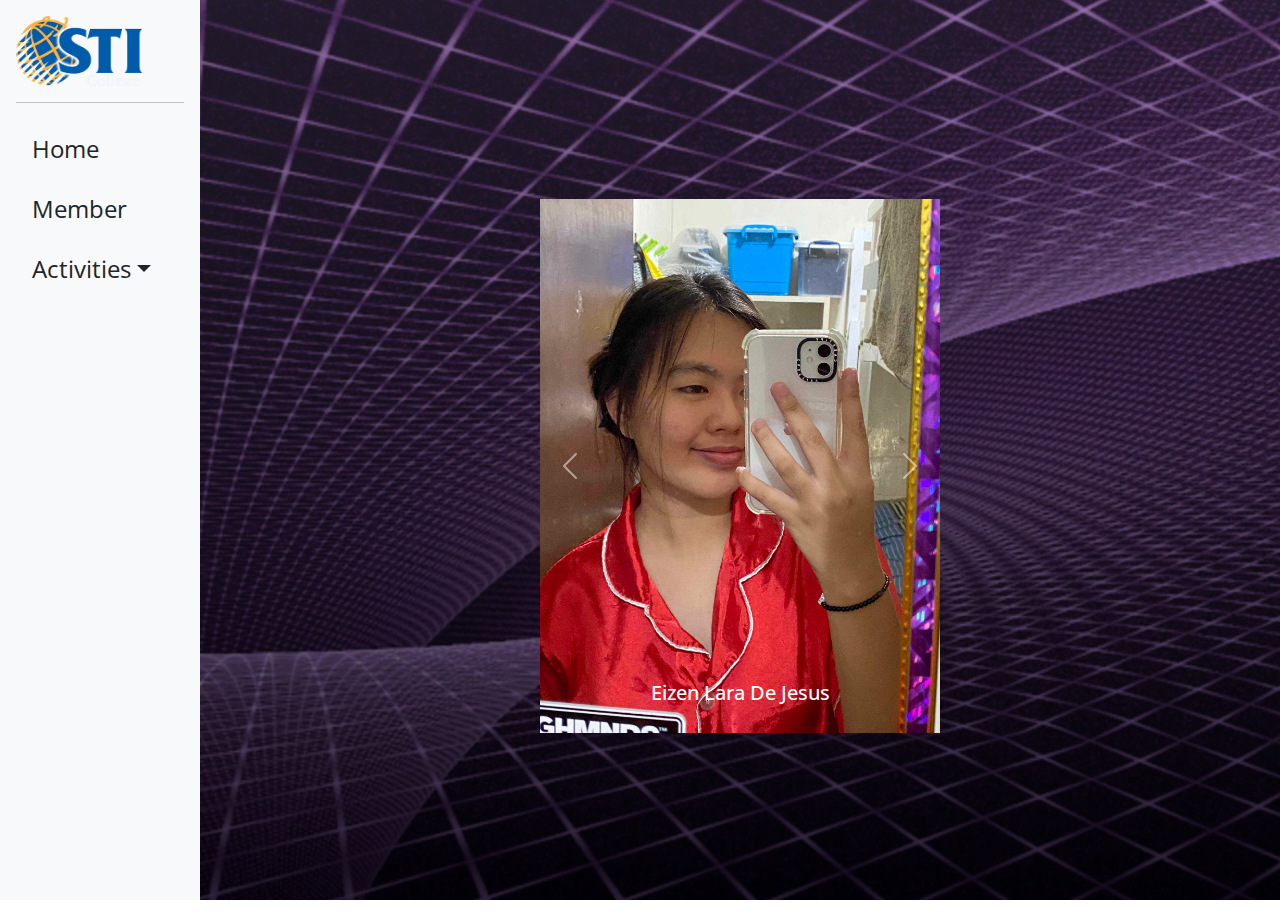
<file: src/component/dashboard.html>
<!DOCTYPE html>
<html lang="en">
<head>
    <meta charset="UTF-8">
    <meta name="viewport" content="width=device-width, initial-scale=1.0">
    <title>Welcome to our ILS</title>

    <!-- Bootstrap CSS -->
    <link rel="stylesheet" href="https://cdn.jsdelivr.net/npm/bootstrap@5.3.0/dist/css/bootstrap.min.css">

    <!-- Custom CSS -->
    <link rel="stylesheet" href="dashboard.css">
</head>
<body>
    <div class = "navbar"></div>
    </div>

    <div class="main-content">
        <section id="sect1">
            <div id="customerCarousel" class="carousel slide" data-bs-ride="carousel">
                <div class="carousel-inner">
                    <div class="carousel-item active">
                        <img src="../../assets/member/eizen lara de jesus.jpg" class = "profileimg"alt="...">
                        <div class="carousel-caption">
                            <h5>Eizen Lara De Jesus</h5>
                        </div>
                    </div>
                    <div class="carousel-item">
                        <img src="../../assets/member/jirah r aungon.jpg" class="profileimg" alt="...">
                        <div class="carousel-caption">
                            <h5>Jirah R Aungon</h5>
                        </div>
                    </div>
                </div>
                <button class="carousel-control-prev" type="button" data-bs-target="#customerCarousel" data-bs-slide="prev">
                    <span class="carousel-control-prev-icon" aria-hidden="true"></span>
                    <span class="visually-hidden">Previous</span>
                </button>
                <button class="carousel-control-next" type="button" data-bs-target="#customerCarousel" data-bs-slide="next">
                    <span class="carousel-control-next-icon" aria-hidden="true"></span>
                    <span class="visually-hidden">Next</span>
                </button>
            </div>
        </section>
    </div>

    <style>
        .profileimg {
            margin: 0;
            padding: 0;
          width: 25rem;
            height: 200px;
        }
    </style>
    
    <script type = "module" src = "second_script.js"></script>
    <script src="https://cdn.jsdelivr.net/npm/bootstrap@5.3.0/dist/js/bootstrap.bundle.min.js"></script>
</body>
</html>
</file>
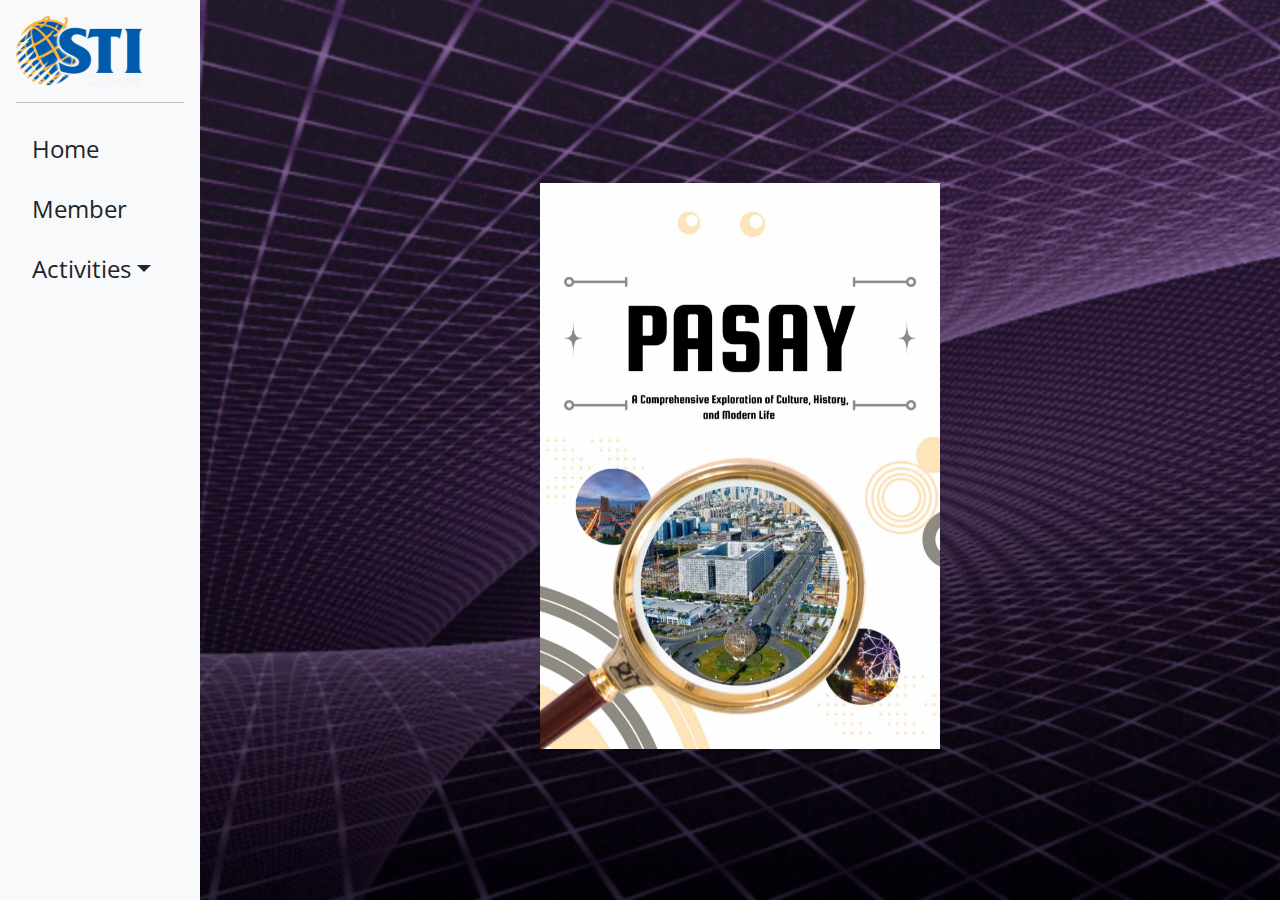
<file: src/component/Philog1.html>
<!DOCTYPE html>
<html lang="en">
<head>
    <meta charset="UTF-8">
    <meta name="viewport" content="width=device-width, initial-scale=1.0">
    <title>Welcome to our ILS</title>

    <!-- Bootstrap CSS -->
    <link rel="stylesheet" href="https://cdn.jsdelivr.net/npm/bootstrap@5.3.0/dist/css/bootstrap.min.css">

    <!-- Custom CSS -->
    <link rel="stylesheet" href="dashboard.css">
</head>
<body>
    <div class="navbar"></div>
    <div class="main-content">
        <section id="sect1">
            <div id="customerCarousel" class="carousel slide" data-bs-ride="carousel">
                
                <button class="carousel-control-prev" type="button" data-bs-target="#customerCarousel" data-bs-slide="prev">
                    <span class="carousel-control-prev-icon" aria-hidden="true"></span>
                    <span class="visually-hidden">Previous</span>
                </button>
                <button class="carousel-control-next" type="button" data-bs-target="#customerCarousel" data-bs-slide="next">
                    <span class="carousel-control-next-icon" aria-hidden="true"></span>
                    <span class="visually-hidden">Next</span>
                </button>
            </div>
        </section>
    </div>
    <style>
        .philo{
            width: 25rem;
        }
    </style>

    <script>
        const carousel = [
    {
        id: 1,
        image: '../../assets/philo/gp1/1.png'
    },
    {
        id: 2,
        image: '../../assets/philo/gp1/2.png'
    },
    {
        id: 3,
        image: '../../assets/philo/gp1/3.png'
    },
    {
        id: 4,
        image: '../../assets/philo/gp1/4.png'
    },
    {
        id: 5,
        image: '../../assets/philo/gp1/5.png'
    },
    {
        id: 6,
        image: '../../assets/philo/gp1/6.png'
    },
 {
        id: 7,
        image: '../../assets/philo/gp1/7.png'
    },
    {
        id: 8,
        image: '../../assets/philo/gp1/8.png'
    },
    {
        id: 9,
        image: '../../assets/philo/gp1/9.png'
    },
    {
        id: 10,
        image: '../../assets/philo/gp1/10.png'
    },
    {
        id: 11,
        image: '../../assets/philo/gp1/11.png'
    }
    ,
    {
        id: 12,
        image: '../../assets/philo/gp1/12.png'
    },
    {
        id: 13,
        image: '../../assets/philo/gp1/13.png'
    },
    {
        id: 14,
        image: '../../assets/philo/gp1/14.png'
    },
    {
        id: 15,
        image: '../../assets/philo/gp1/15.png'
    },
    {
        id: 16,
        image: '../../assets/philo/gp1/16.png'
    },
    {
        id: 17,
        image: '../../assets/philo/gp1/17.png'
    },
    {
        id: 18,
        image: '../../assets/philo/gp1/18.png'
    },
    {
        id: 19,
        image: '../../assets/philo/gp1/19.png'
    },
    {
        id: 20,
        image: '../../assets/philo/gp1/20.png'
    },
    {
        id: 21,
        image: '../../assets/philo/gp1/21.png'
    },
    {
        id: 22,
        image: '../../assets/philo/gp1/22.png'
    },
    {
        id: 23,
        image: '../../assets/philo/gp1/23.png'
    },
    {
        id: 24,
        image: '../../assets/philo/gp1/24.png'
    },
    {
        id: 25,
        image: '../../assets/philo/gp1/25.png'
    },
    {
        id: 26,
        image: '../../assets/philo/gp1/26.png'
    },
    {
        id: 27,
        image: '../../assets/philo/gp1/27.png'
    },
    {
        id: 28,
        image: '../../assets/philo/gp1/28.png'
    },
    {
        id: 29,
        image: '../../assets/philo/gp1/29.png'
    }

];

let customerCarousel = document.getElementById("customerCarousel");
      let innerCarousel = document.createElement("div");
      innerCarousel.className = "carousel-inner";

      carousel.forEach((item) => {
        let carouselItem = document.createElement("div");
        carouselItem.className = "carousel-item";

        let img = document.createElement("img");
        img.src = item.image;
        img.className = "philo";

        carouselItem.appendChild(img);
        innerCarousel.appendChild(carouselItem);
      });

      customerCarousel.appendChild(innerCarousel);

      // set first item as active
      document.querySelector(".carousel-item").classList.add("active");

        </script>

        <script type = "module" src ="second_script.js"></script>

    <script src="https://cdn.jsdelivr.net/npm/bootstrap@5.3.0/dist/js/bootstrap.bundle.min.js"></script>
</body>
</html>
</file>
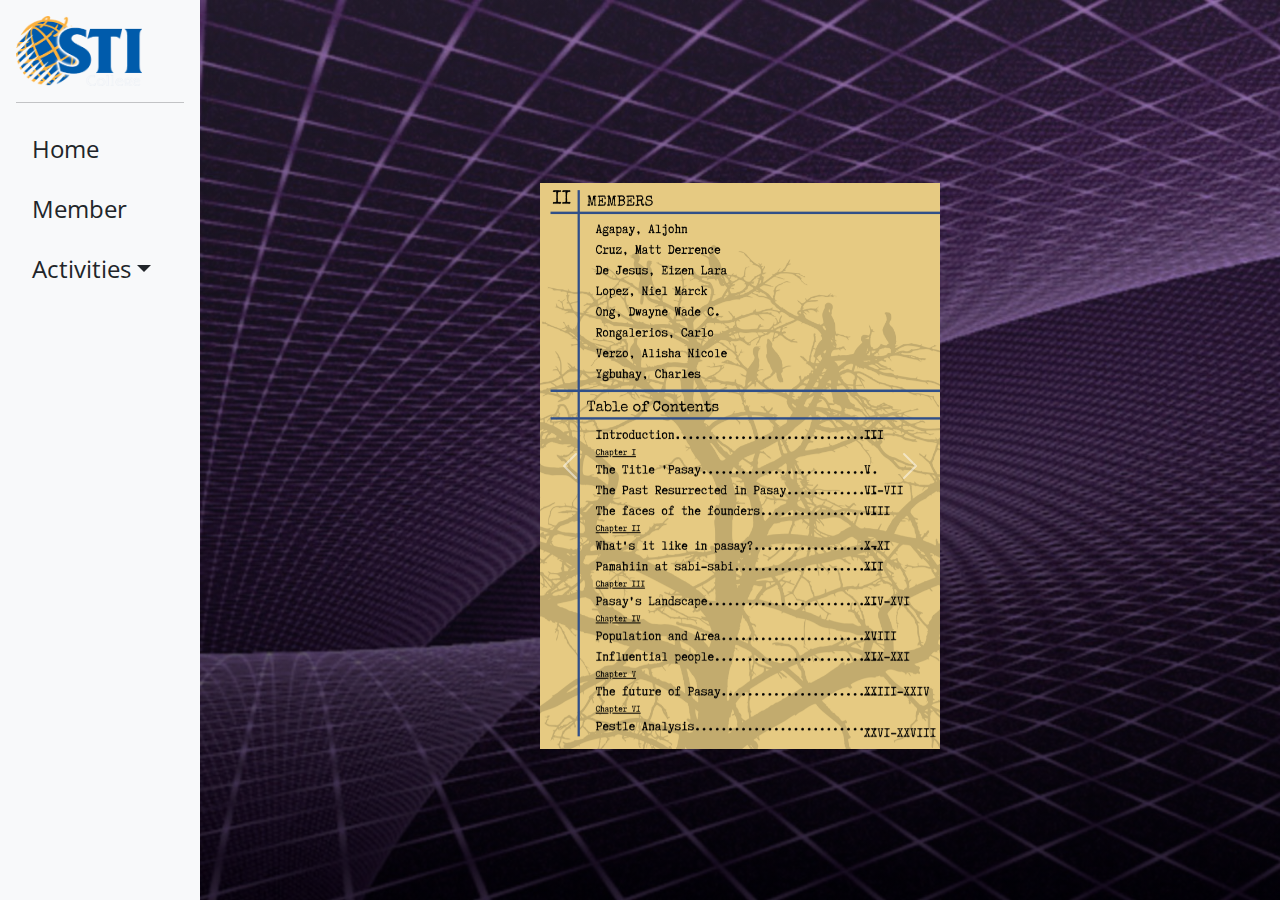
<file: src/component/Philog2.html>
<!DOCTYPE html>
<html lang="en">
<head>
    <meta charset="UTF-8">
    <meta name="viewport" content="width=device-width, initial-scale=1.0">
    <title>Welcome to our ILS</title>

    <!-- Bootstrap CSS -->
    <link rel="stylesheet" href="https://cdn.jsdelivr.net/npm/bootstrap@5.3.0/dist/css/bootstrap.min.css">

    <!-- Custom CSS -->
    <link rel="stylesheet" href="dashboard.css">
</head>
<body>
    <div class="navbar"></div>
    </div>

    <div class="main-content">
        <section id="sect1">
            <div id="customerCarousel" class="carousel slide" data-bs-ride="carousel">
                
                <button class="carousel-control-prev" type="button" data-bs-target="#customerCarousel" data-bs-slide="prev">
                    <span class="carousel-control-prev-icon" aria-hidden="true"></span>
                    <span class="visually-hidden">Previous</span>
                </button>
                <button class="carousel-control-next" type="button" data-bs-target="#customerCarousel" data-bs-slide="next">
                    <span class="carousel-control-next-icon" aria-hidden="true"></span>
                    <span class="visually-hidden">Next</span>
                </button>
            </div>
        </section>
    </div>
    <style>
        .philo{
            width: 25rem;
        }
    </style>

    <script>
        const carousel = [
    {
        id: 1,
        image: '../../assets/philo/gp2/2.png'
    },
    {
        id: 2,
        image: '../../assets/philo/gp2/3.png'
    },
    {
        id: 3,
        image: '../../assets/philo/gp2/4.png'
    },
    {
        id: 4,
        image: '../../assets/philo/gp2/5.png'
    },
    {
        id: 5,
        image: '../../assets/philo/gp2/6.png'
    },
    {
        id: 6,
        image: '../../assets/philo/gp2/7.png'
    },
 {
        id: 7,
        image: '../../assets/philo/gp2/8.png'
    },
    {
        id: 8,
        image: '../../assets/philo/gp2/9.png'
    },
    {
        id: 9,
        image: '../../assets/philo/gp2/10.png'
    },
    {
        id: 10,
        image: '../../assets/philo/gp2/11.png'
    },
    {
        id: 11,
        image: '../../assets/philo/gp2/12.png'
    }
    ,
    {
        id: 12,
        image: '../../assets/philo/gp2/13.png'
    },
    {
        id: 13,
        image: '../../assets/philo/gp2/14.png'
    },
    {
        id: 14,
        image: '../../assets/philo/gp2/15.png'
    },
    {
        id: 15,
        image: '../../assets/philo/gp2/16.png'
    },
    {
        id: 16,
        image: '../../assets/philo/gp2/17.png'
    },
    {
        id: 17,
        image: '../../assets/philo/gp2/18.png'
    },
    {
        id: 18,
        image: '../../assets/philo/gp2/19.png'
    },
    {
        id: 19,
        image: '../../assets/philo/gp2/20.png'
    },
    {
        id: 20,
        image: '../../assets/philo/gp2/21.png'
    },
    {
        id: 21,
        image: '../../assets/philo/gp2/22.png'
    },
    {
        id: 22,
        image: '../../assets/philo/gp2/23.png'
    },
    {
        id: 23,
        image: '../../assets/philo/gp2/24.png'
    },
    {
        id: 24,
        image: '../../assets/philo/gp2/25.png'
    },
    {
        id: 25,
        image: '../../assets/philo/gp2/26.png'
    },
    {
        id: 26,
        image: '../../assets/philo/gp2/27.png'
    },
    {
        id: 27,
        image: '../../assets/philo/gp2/28.png'
    },
    {
        id: 28,
        image: '../../assets/philo/gp2/29.png'
    },
    {
        id: 29,
        image: '../../assets/philo/gp2/30.png'
    },
    {
        id: 30,
        image: '../../assets/philo/gp2/a.png'
    }

];

let customerCarousel = document.getElementById("customerCarousel");
      let innerCarousel = document.createElement("div");
      innerCarousel.className = "carousel-inner";

      carousel.forEach((item) => {
        let carouselItem = document.createElement("div");
        carouselItem.className = "carousel-item";

        let img = document.createElement("img");
        img.src = item.image;
        img.className = "philo";

        carouselItem.appendChild(img);
        innerCarousel.appendChild(carouselItem);
      });

      customerCarousel.appendChild(innerCarousel);

      // set first item as active
      document.querySelector(".carousel-item").classList.add("active");

        </script>
    <script type = "module" src = "second_script.js"></script>
    <script src="https://cdn.jsdelivr.net/npm/bootstrap@5.3.0/dist/js/bootstrap.bundle.min.js"></script>
</body>
</html>
</file>
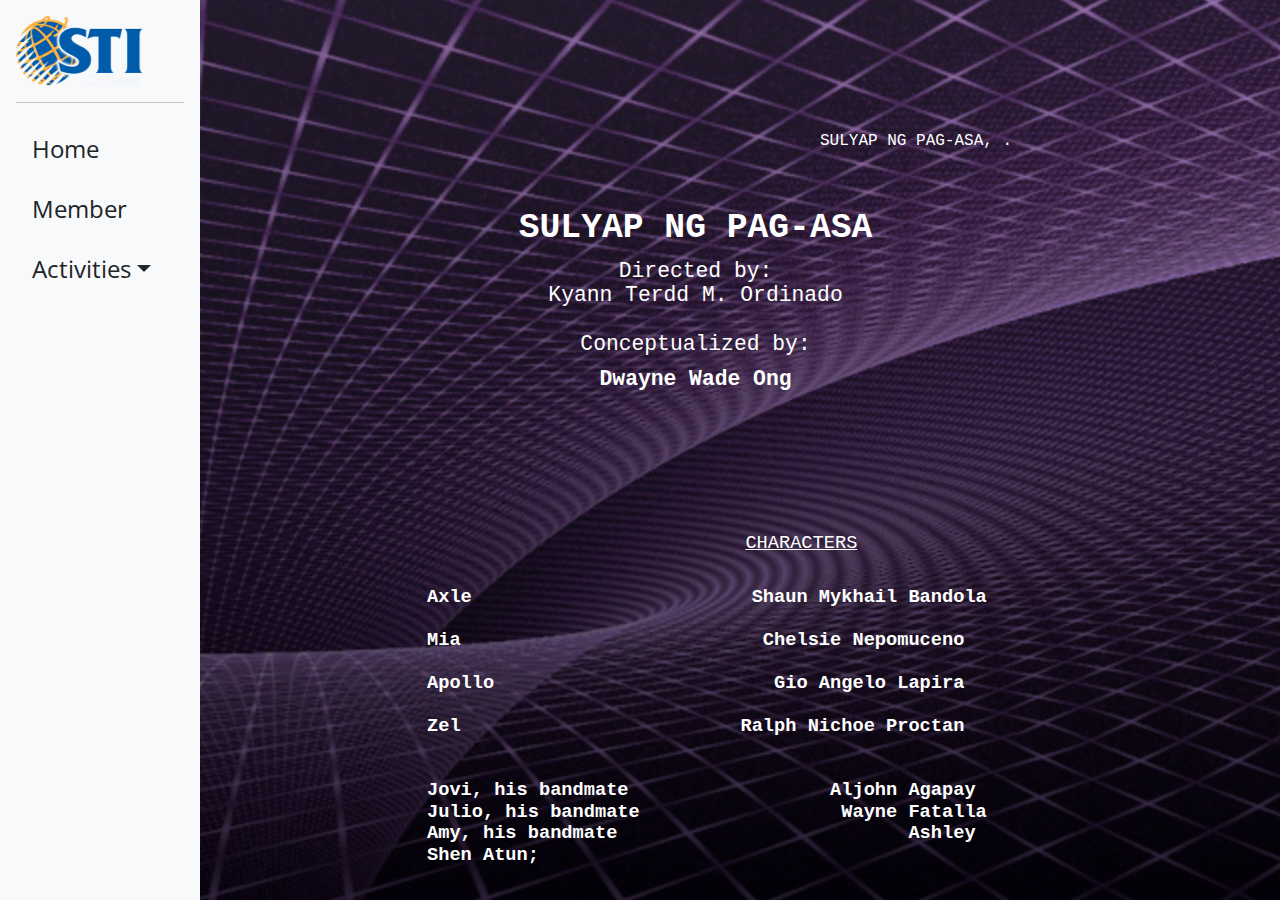
<file: src/component/sihklab.html>
<!DOCTYPE html>
<html lang="en">
<head>
    <meta charset="UTF-8">
    <meta name="viewport" content="width=device-width, initial-scale=1.0">
    <title>Animated Sidebar</title>

    <!-- Bootstrap CSS -->
    <link rel="stylesheet" href="https://cdn.jsdelivr.net/npm/bootstrap@5.3.0/dist/css/bootstrap.min.css">

    <!-- Custom CSS -->
    <link rel="stylesheet" href="dashboard.css">
</head>
<body>
    <div class="navbar"></div>
    </div>

        <div class="content">
            <section id="sect1" class="bg-transparent w-75">
                <iframe class="w-100"
                    src="../../assets/IT103ChamberTheater.html">
                </iframe>
            </section>
        </div>

        <style>
  body{
    overflow-y:hidden;
  }
.content {
  width: 80rem;
  height: 100vh;
  margin: 0px 0px 0px 75px;
  overflow-x: hidden;
  display: flex;
}
iframe {
    margin: 0px 0px 0px 200px;
  height: 100vh;
  display: flex;
  justify-content:center;
  text-align: center;
  overflow-x: hidden;
}
</style>
    <script type = "module" src = "second_script.js"></script>
    <script src="https://cdn.jsdelivr.net/npm/bootstrap@5.3.0/dist/js/bootstrap.bundle.min.js"></script>
</body>
</html>
</file>
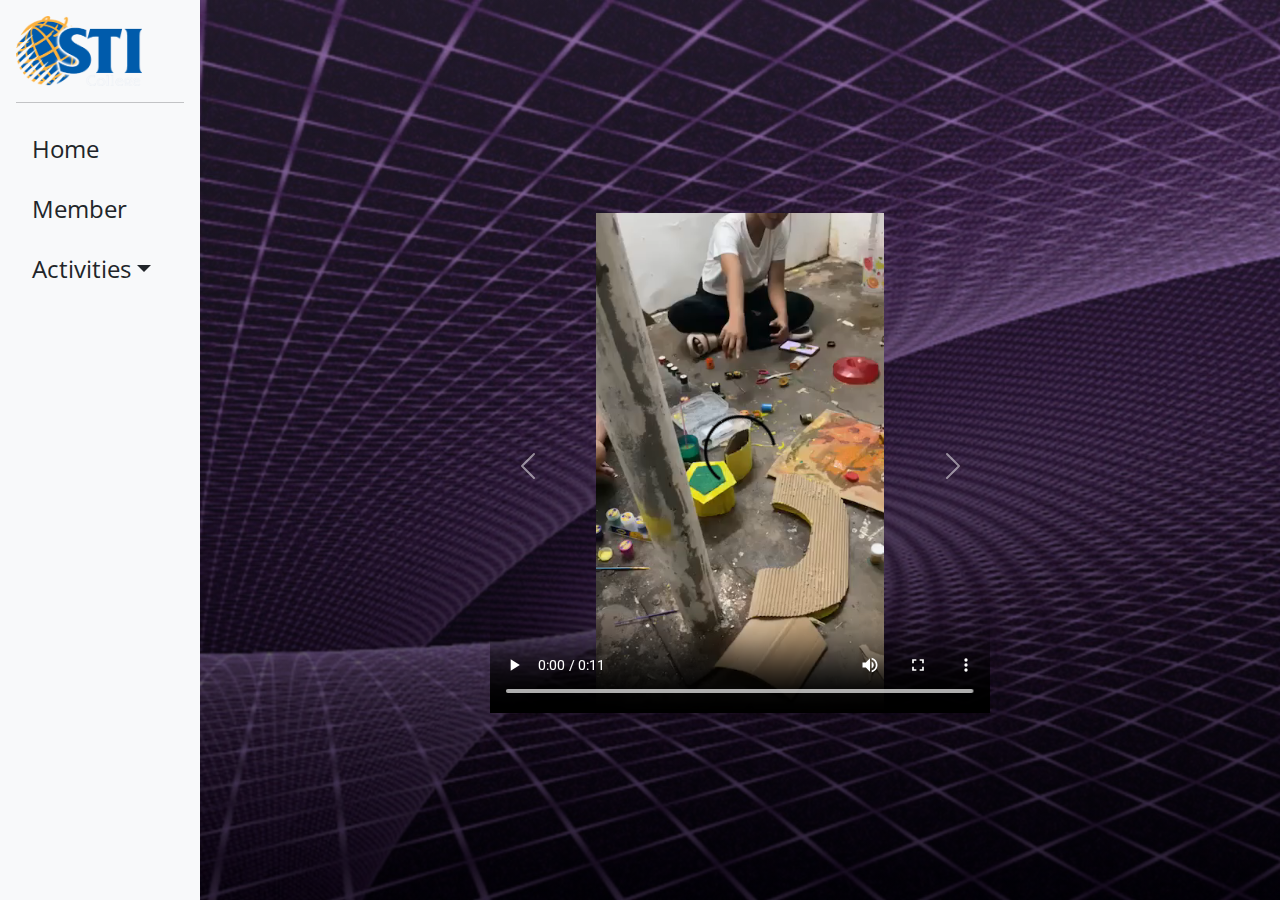
<file: src/component/stemX.html>
<!DOCTYPE html>
<html lang="en">
<head>
    <meta charset="UTF-8">
    <meta name="viewport" content="width=device-width, initial-scale=1.0">
    <title>Welcome to our ILS</title>

    <!-- Bootstrap CSS -->
    <link rel="stylesheet" href="https://cdn.jsdelivr.net/npm/bootstrap@5.3.0/dist/css/bootstrap.min.css">

    <!-- Custom CSS -->
    <link rel="stylesheet" href="dashboard.css">
</head>
 <body>
    <style>
        .stemimg {
            width: 26rem;
            object-fit: fill;
        }
    </style>
    <div class = "navbar"></div>

    <div class="main-content">
        <section id="sect1">
            <div id="customerCarousel" class="carousel slide" data-bs-ride="carousel">
                <div class="carousel-inner">
                    
               
                        <div class="carousel-item">
                            <video width="500" height="500" controls>
                                <source src="../../assets/stemxtech/stem9.mp4" type="video/mp4">
                            </video>
                            <div class="carousel-caption">
                            </div>
                        </div>
                </div>
                <button class="carousel-control-prev" type="button" data-bs-target="#customerCarousel" data-bs-slide="prev">
                    <span class="carousel-control-prev-icon" aria-hidden="true"></span>
                    <span class="visually-hidden">Previous</span>
                </button>
                <button class="carousel-control-next" type="button" data-bs-target="#customerCarousel" data-bs-slide="next">
                    <span class="carousel-control-next-icon" aria-hidden="true"></span>
                    <span class="visually-hidden">Next</span>
                </button>
            </div>
        </section>
    </div>

    <script src="https://cdn.jsdelivr.net/npm/bootstrap@5.3.0/dist/js/bootstrap.bundle.min.js"></script>
    <script type ="module" src = "second_script.js"></script>
    <script type = "module" src = "stem_carousel_image.js"></script>
</body>
</html>
</file>
<file: src/style.css>
@import url('https://fonts.googleapis.com/css2?family=Open+Sans:wght@400;700&family=Roboto:wght@100;300;400;500;700;900&display=swap');
*{
    margin: 0;
    padding: 0;
    font-family: 'Open Sans', sans-serif;
}
.banner{
    width: 100%;
    height: 100vh;
    background-image: linear-gradient(rgba(110, 92, 92, 0.267),rgba(0,0,0,0.75)),url('../assets/background.jpg');
    background-size: cover;
    background-position: center;
}
.logo{
    width: 120px;
    cursor: pointer;
}
.navbar{
    width: 85%;
    margin: auto;
    padding: 35px 0;
    display: flex;
    align-items:center;
    justify-content:space-between;
}
.navbar ul li{
    list-style: none;
display: inline-block;
margin: 0 20px;
position: relative;
}
.navbar ul li a{
    text-decoration: none;
color: #fff;
text-transform: uppercase;
}
.navbar ul li::after{
    content: '';
    height: 3px;
    width: 0%;
    background: #c94765;
    position: absolute;
    left: 0;
    bottom: -10px;
    transition: 0.5;
}     
.navbar ul li:hover::after{    
    width: 100%;
}
.content{
    width: 100%;
    position: absolute;
    top: 50%;
    transform: translateY(-50%);
    text-align: center;
    color: #ffffff;
}   
.content h1{
    font-size: 70px;
    margin-top: 80px;
    font-family: 'Open Sans', sans-serif;
}
.content p{
    margin: 20px auto;
    font-weight: 100;
    line-height: 25px;
    font-style: italic;
}
.button{
    width: 200px;
    padding: 15px 0;
    text-align: center;
    margin: 20px 10px;
    border-radius: 25px;
    font-weight: bold;
    border: 2px solid #4e7783ef;
    background: transparent;
    color: #fffffffb;
    cursor: pointer;
    position: relative;
    overflow:hidden;
}
span{
    background: #2866d1;
    height: 100%;
    width: 0%;
    border-radius: 25px;
    position: absolute;
    left: 0;
    bottom: 0;
    z-index: -1;
    transition: 0.5s;
}
button:hover span{
    width: 100%;
}
button:hover{
    border: none;
}
</file>
<file: src/component/dashboard.css>
@import url('https://fonts.googleapis.com/css2?family=Open+Sans:wght@400;700&family=Roboto:wght@100;300;400;500;700;900&display=swap');
* {
    margin: 0;
    padding: 0;
    box-sizing: border-box;
    font-family: 'Open Sans', sans-serif;
}

body {
    width: 100%;
    height: 100vh;
    background-image: linear-gradient(rgba(110, 92, 92, 0.267), rgba(0, 0, 0, 0.75)), url('../../assets/background.jpg');
    background-size: cover;
    background-position: center;
    background-repeat: no-repeat;
}

.nav-link:hover {
    background-color: rgb(241, 241, 112);
    width: 100%;
}

.dropdown-item:hover {
    background-color: rgb(241, 241, 112);
    width: 100%;
}

.main-content {
    margin-left: 200px; /* Width of the sidebar */
    padding: 15px;
    display: flex;
    align-items: center;
    justify-content: center;
    height: 100vh;
}

.sidebar {
    width: 200px;
    height: 100vh;
    position: fixed;
    top: 0;
    left: 0;
    background-color: #343a40; /* Bootstrap dark background color */
    padding-top: 20px;
    color: white;
}

.carousel-item img {
    margin: 0 auto;
    max-width: 100%;
    height: auto;
    display: block; 
}

.carousel-caption {
    position: absolute;
    bottom: 0;
    max-width: 100%;
    display: block;
    height: auto;
    color: white;
}
</file>
